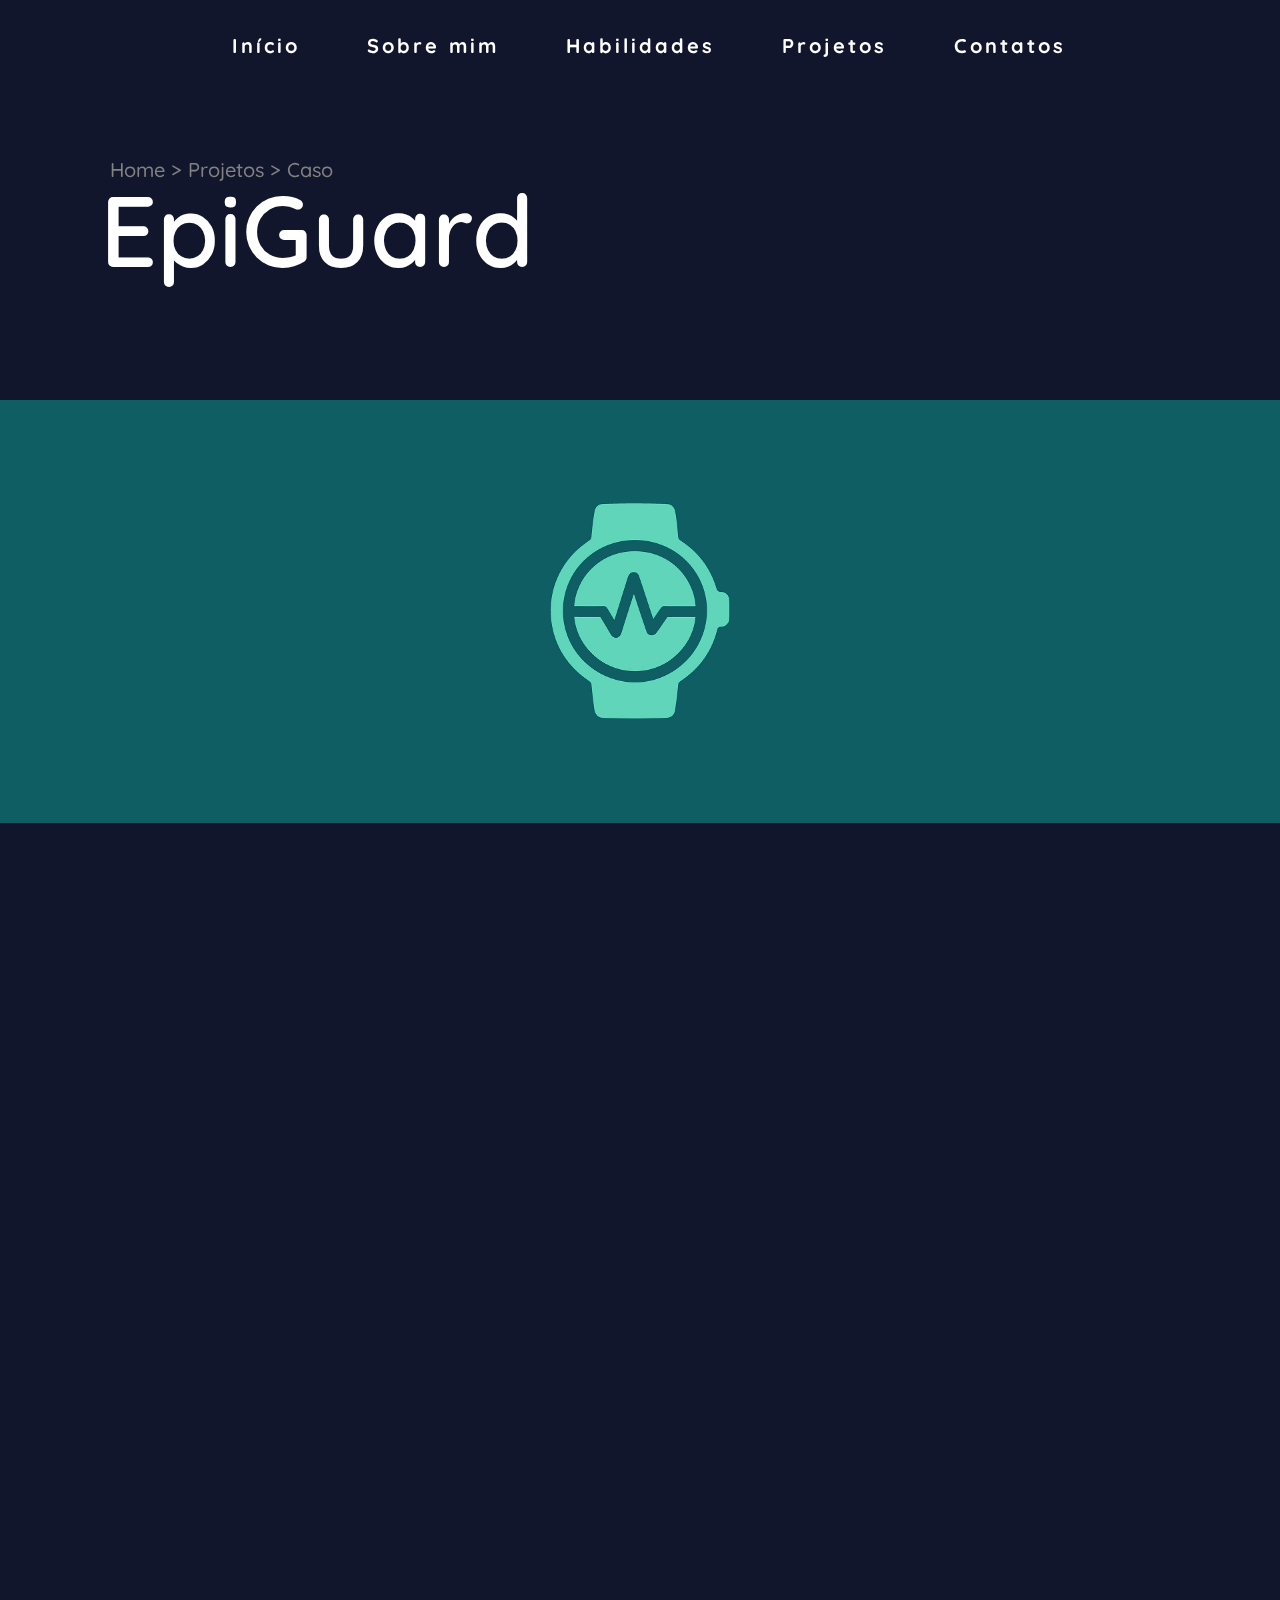
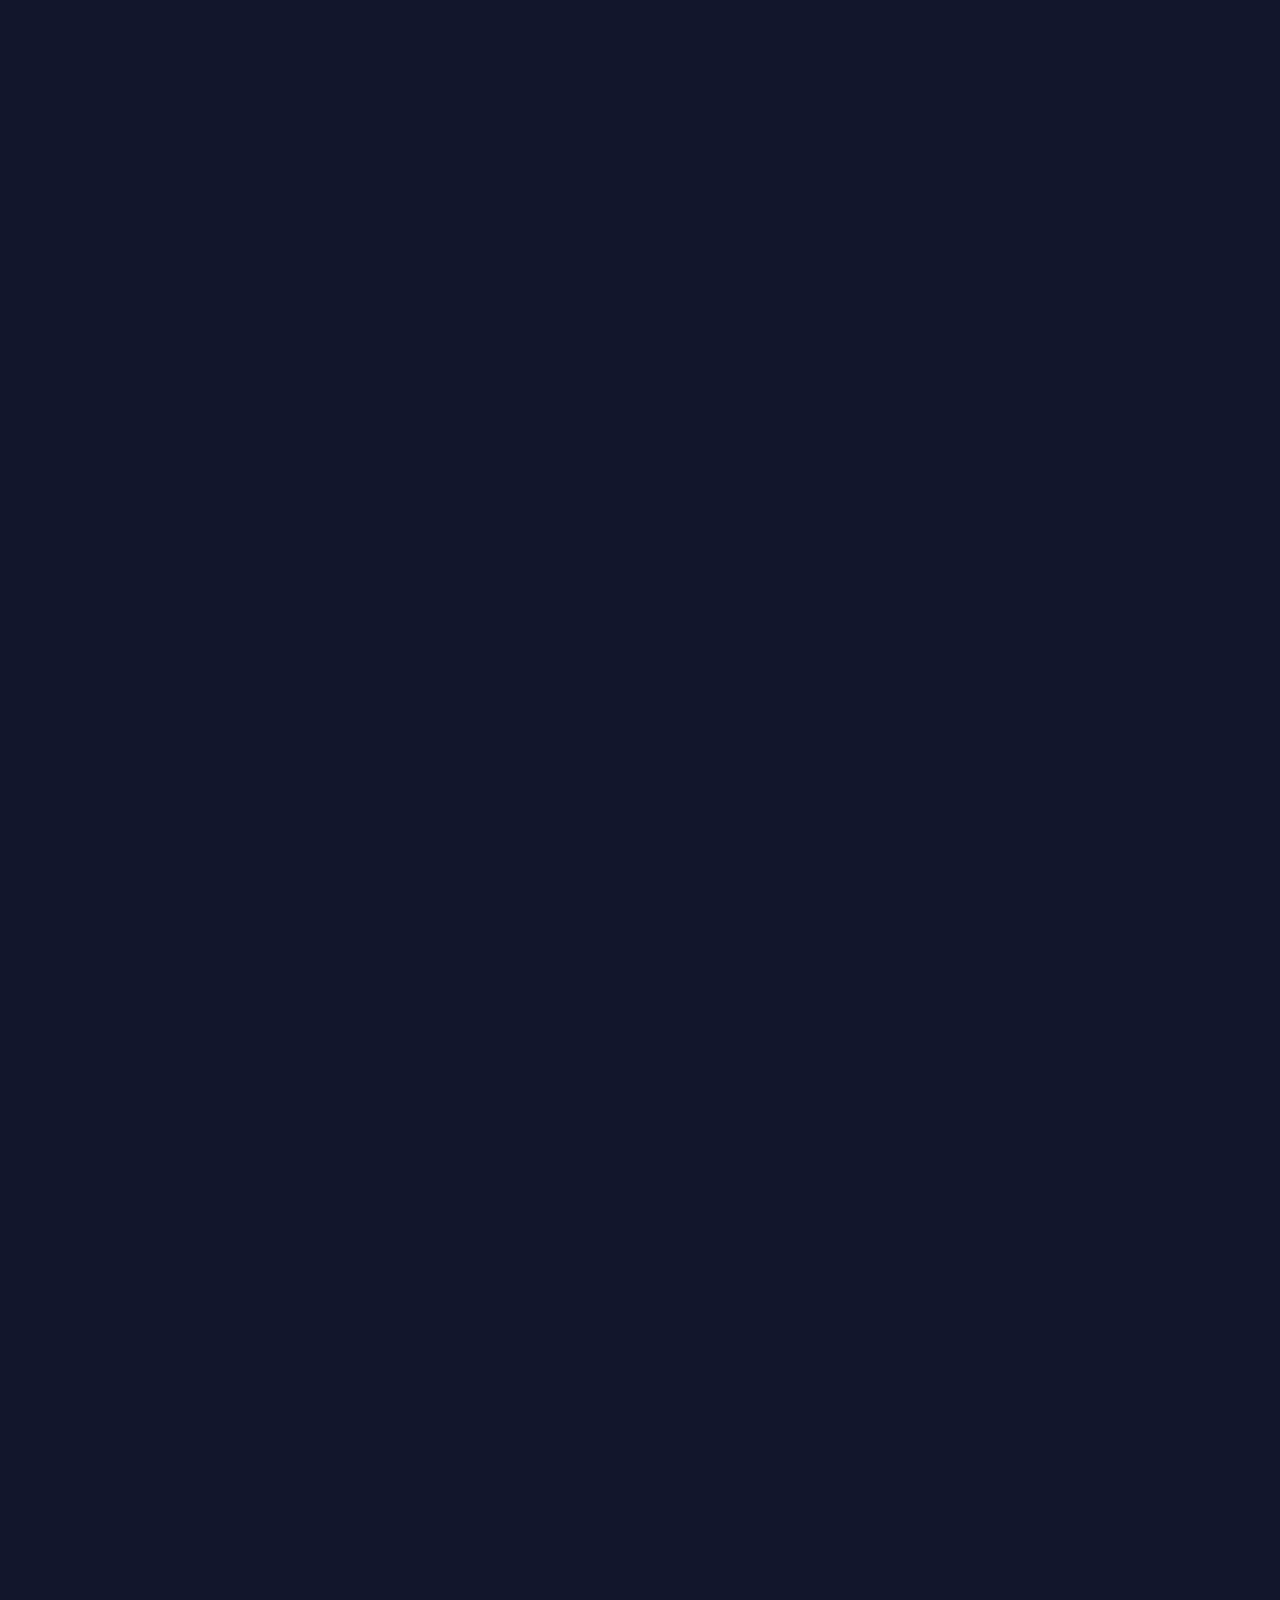
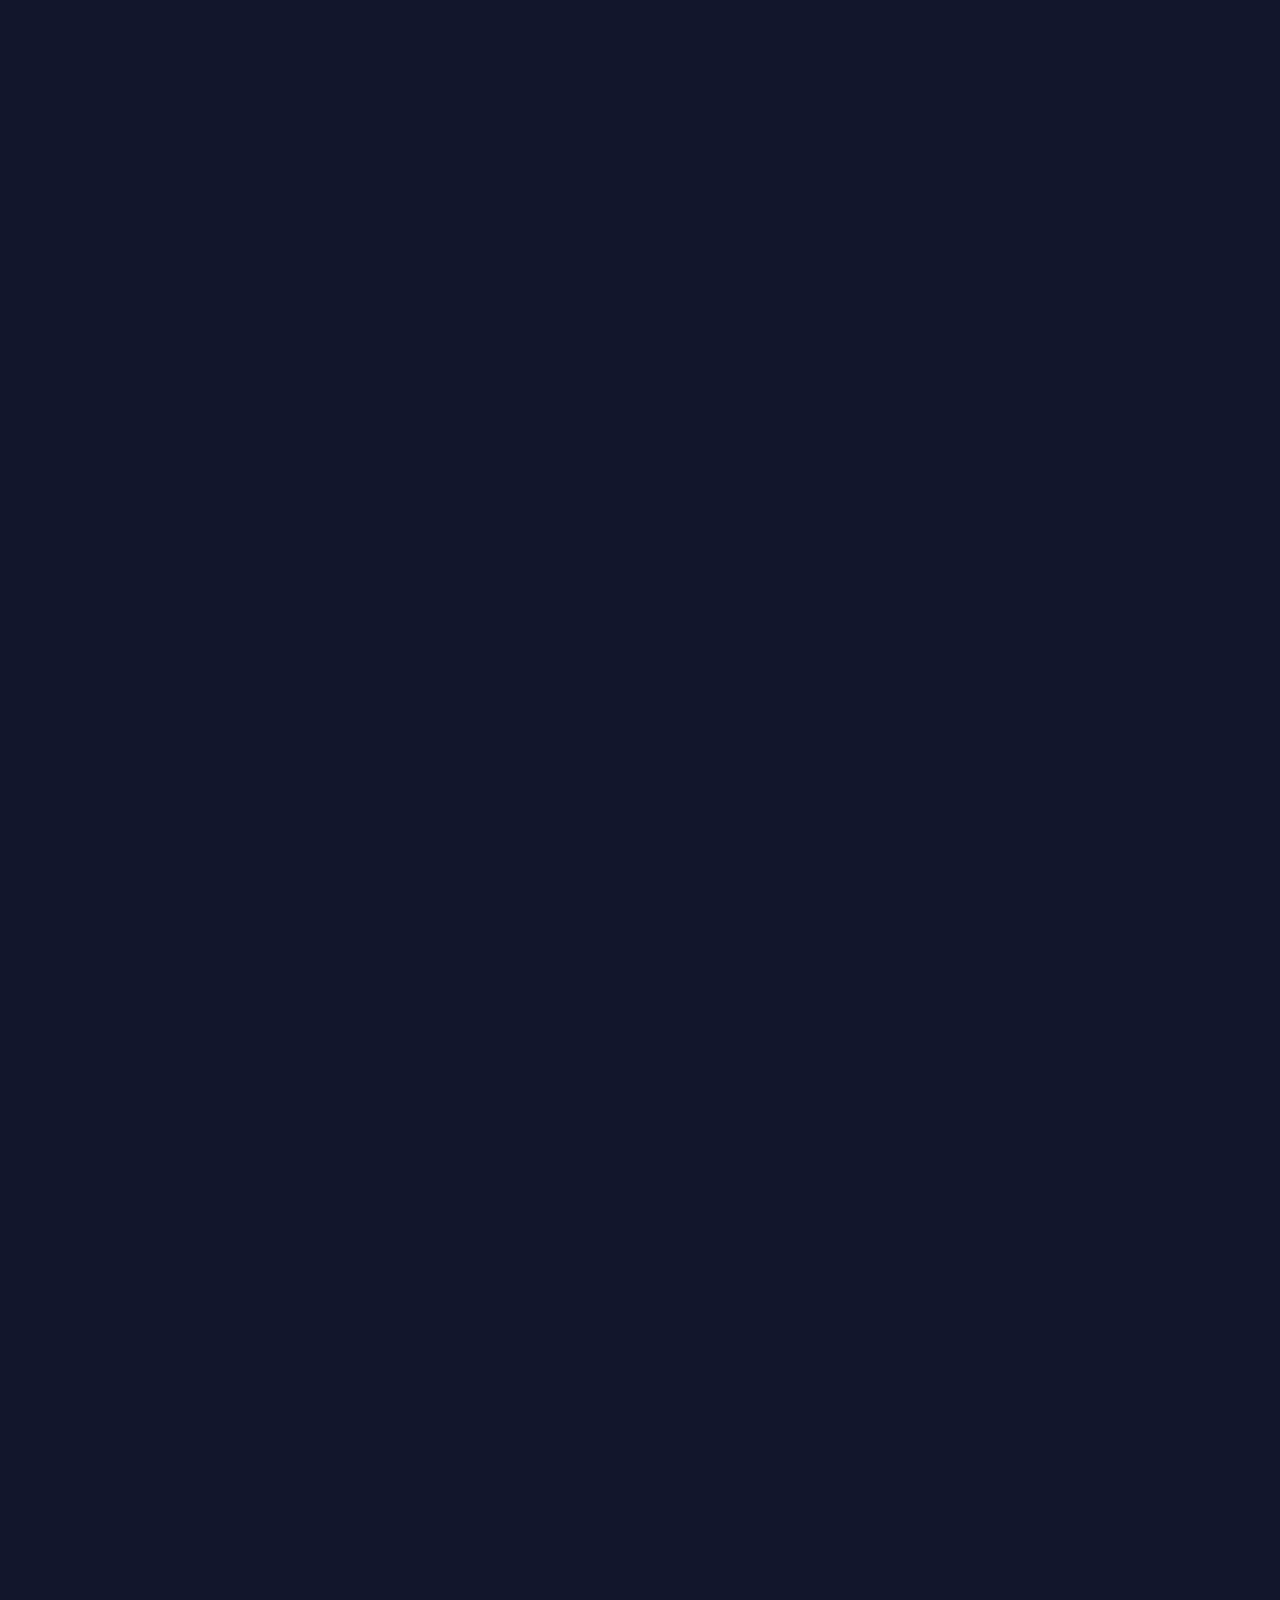
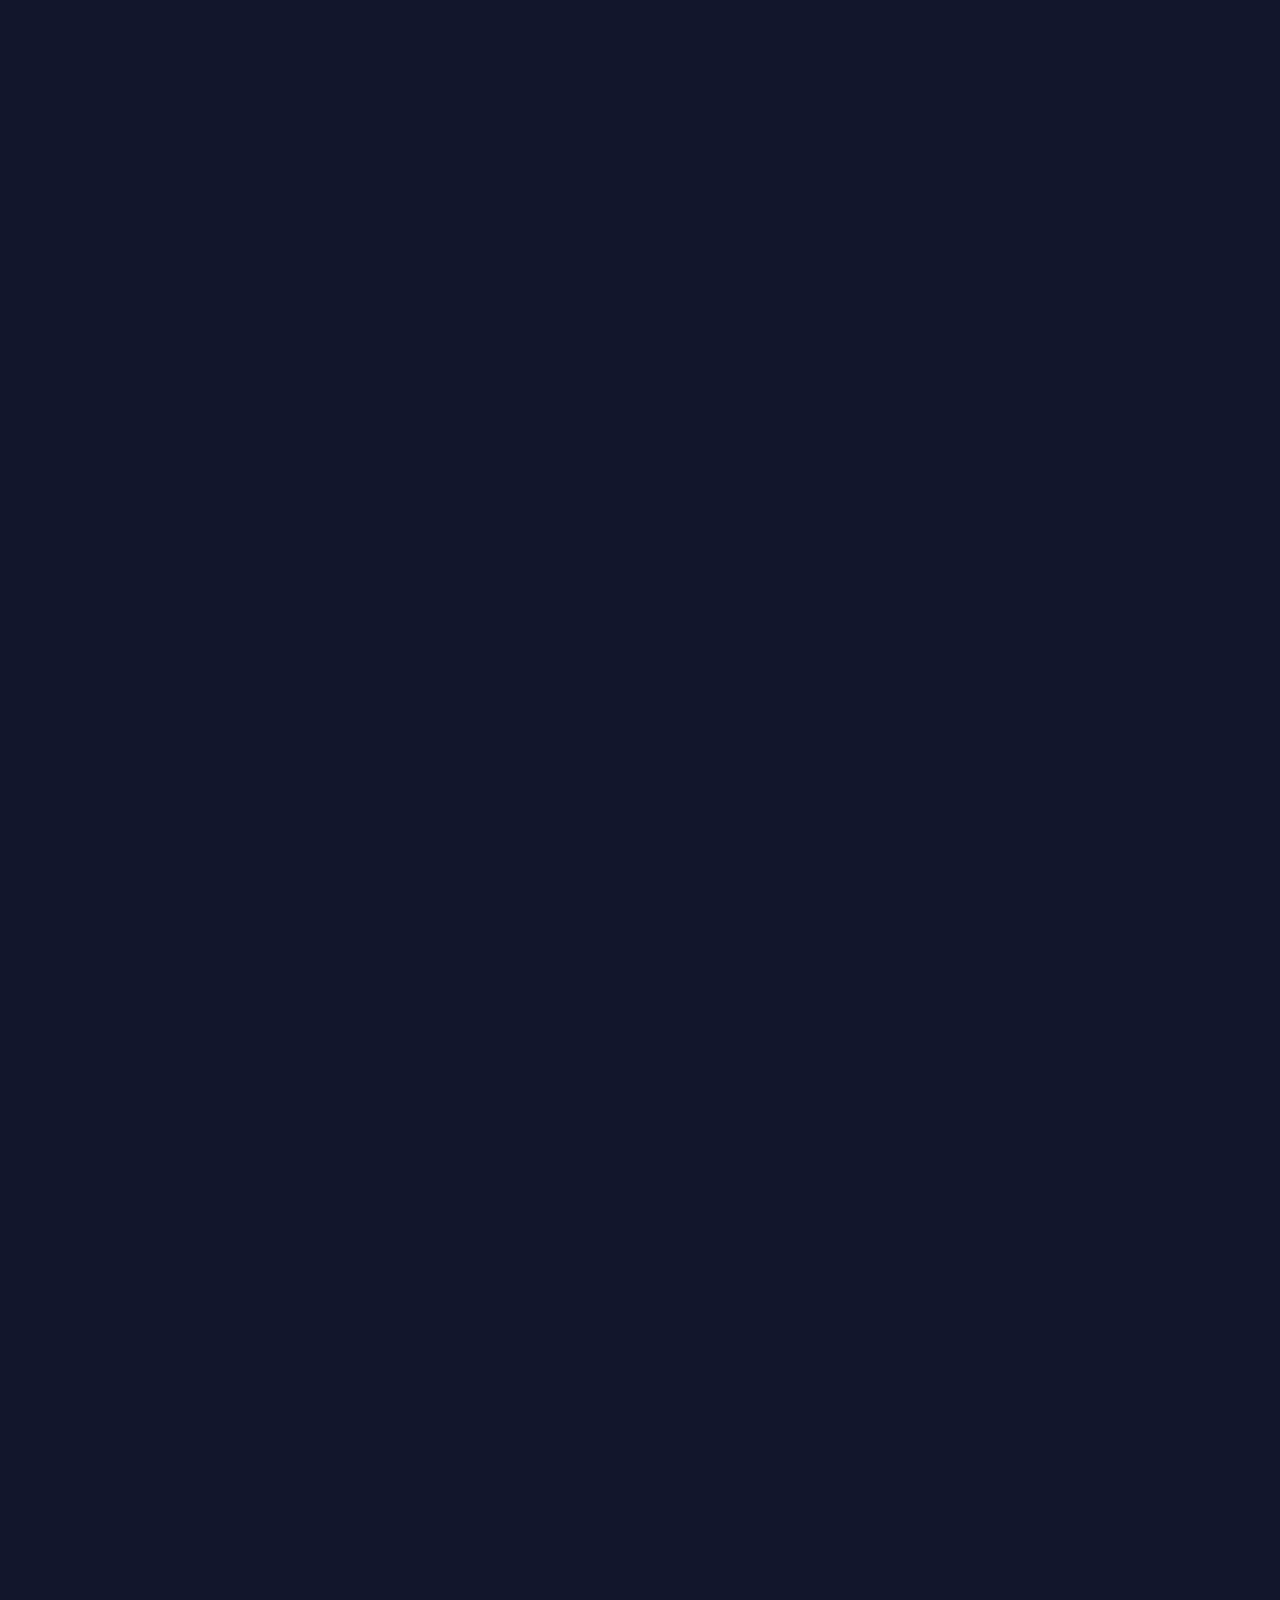
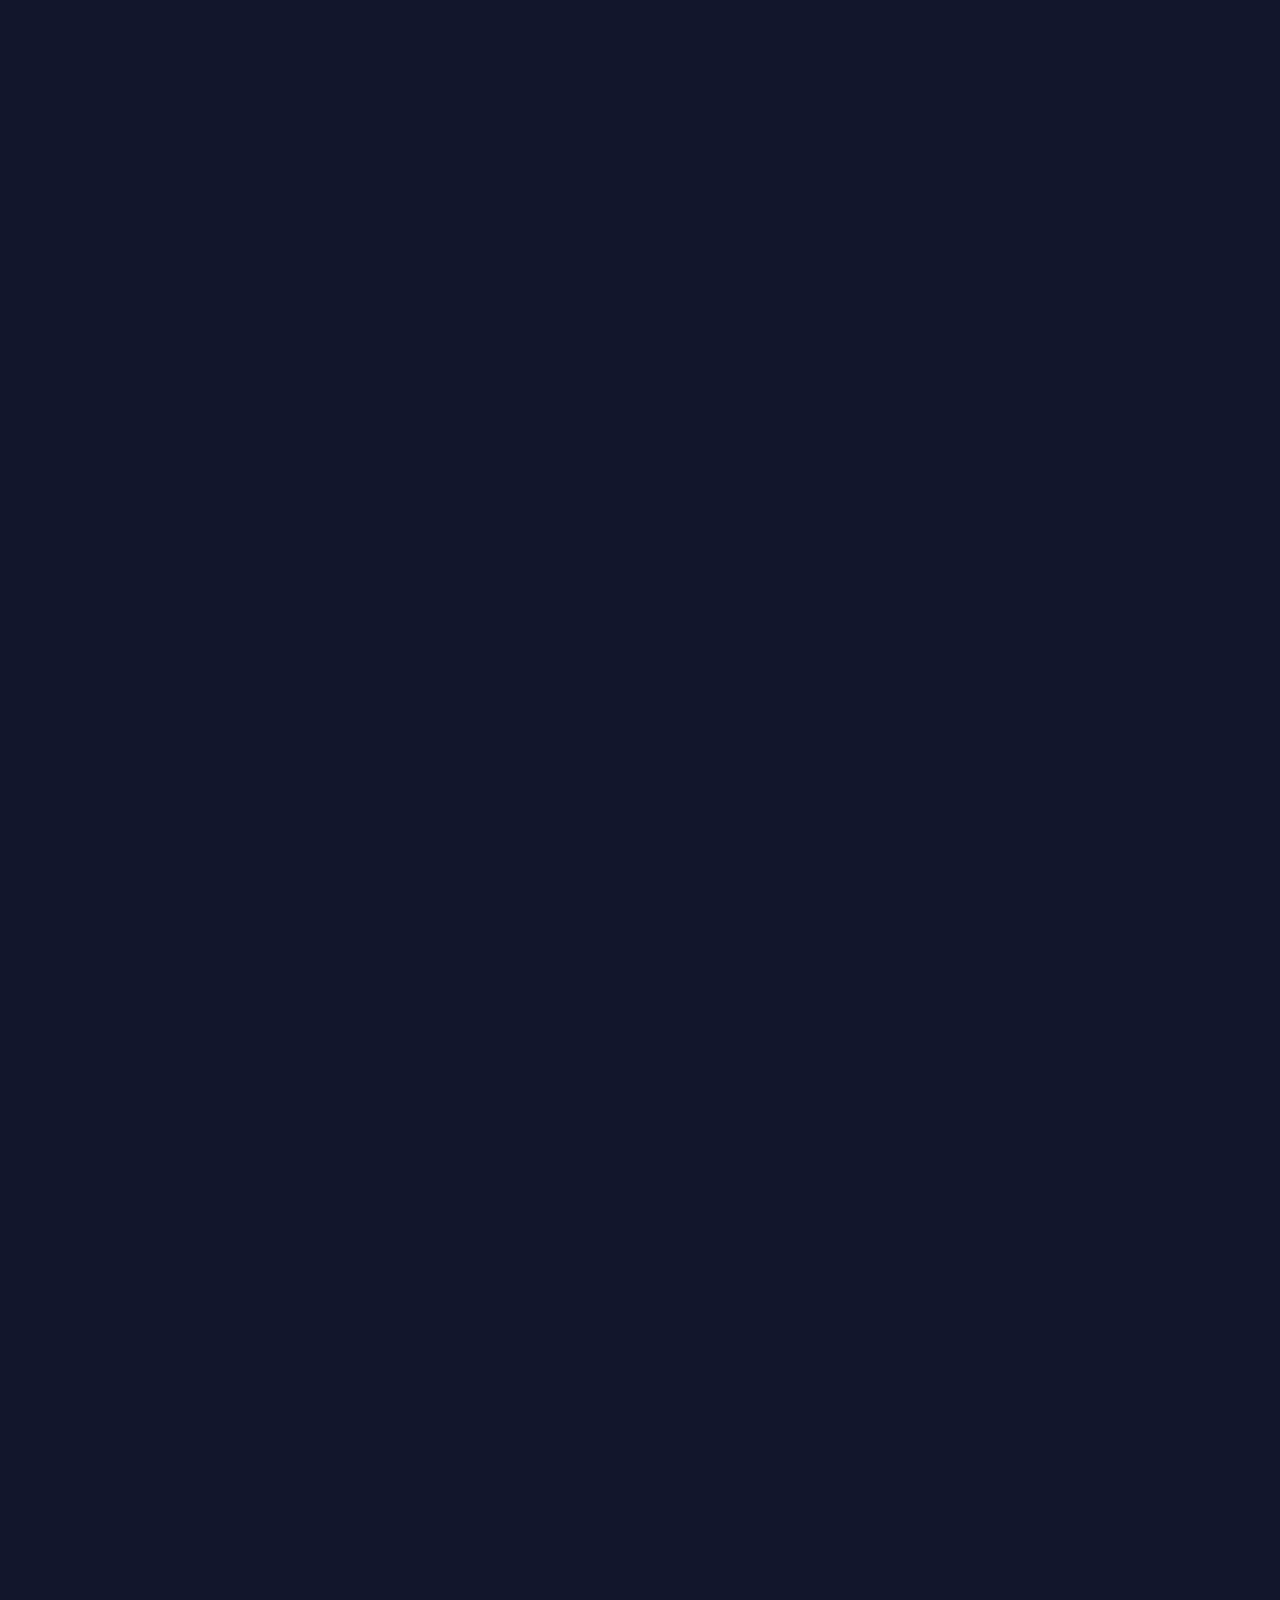
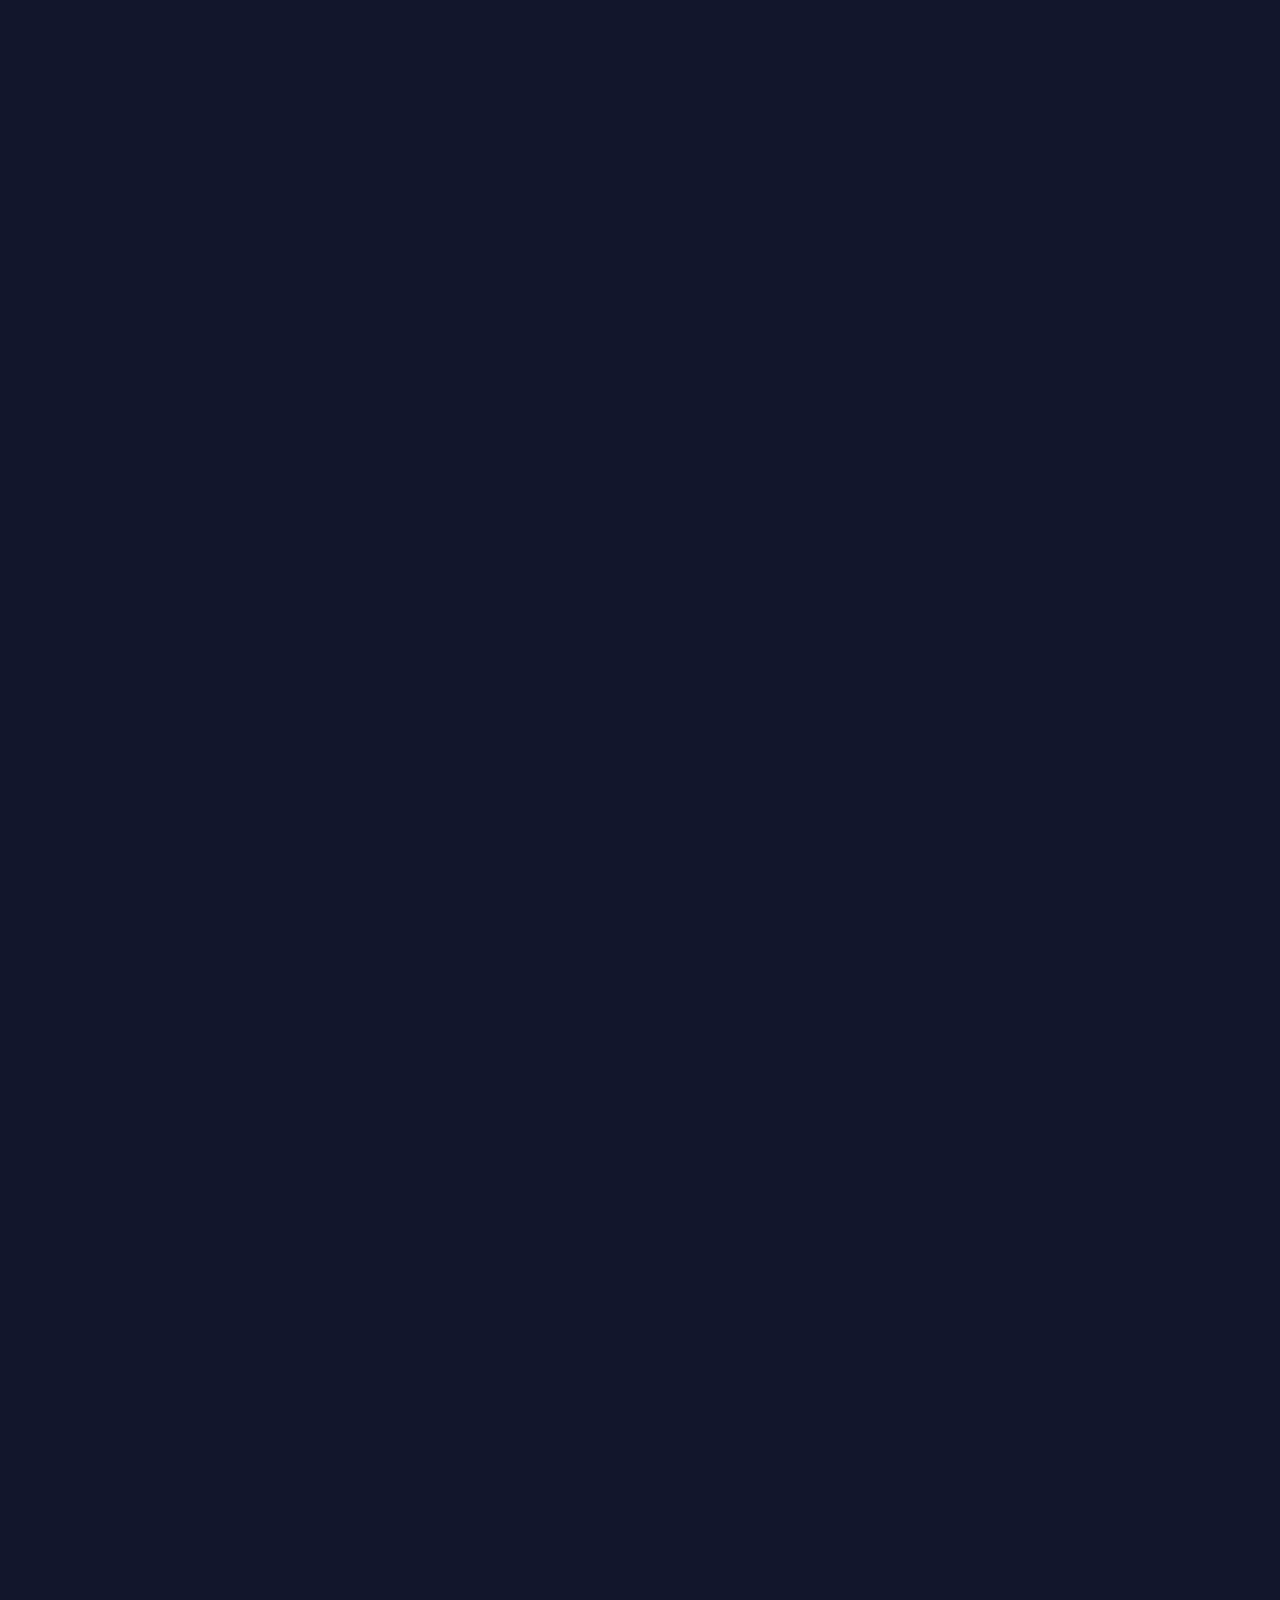
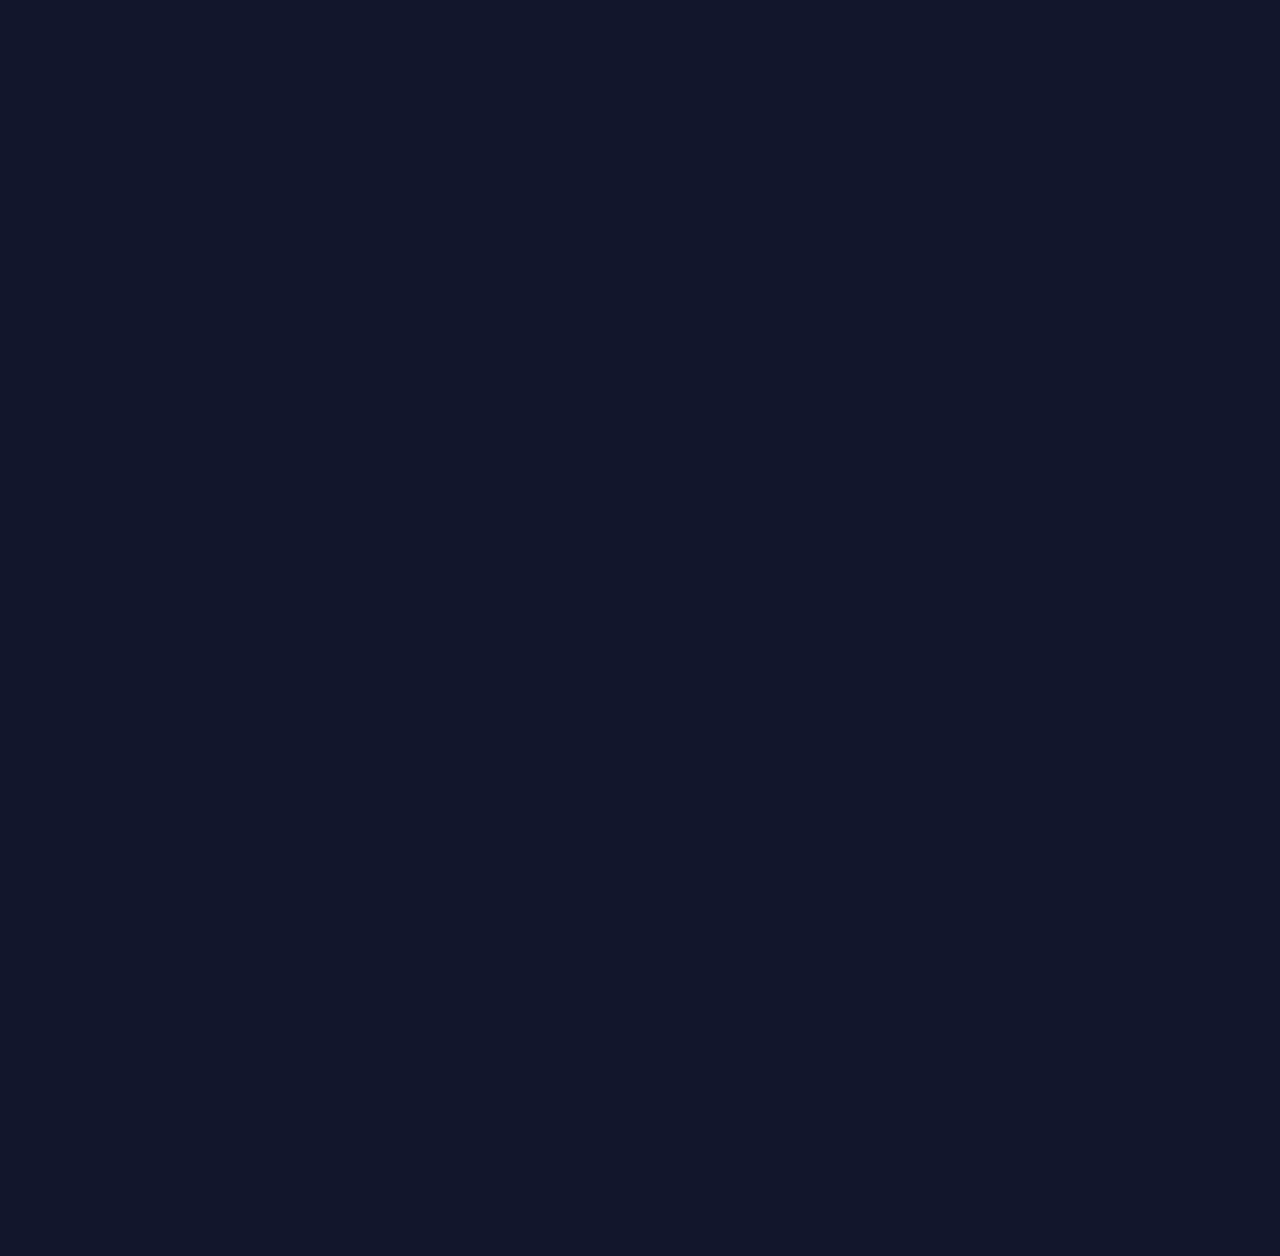
<file: epiguard.html>
<!DOCTYPE html>
<html lang="pt-br">
<head>
<meta charset="UTF-8">
<meta http-equiv="X-UA-Compatible" content="IE=edge">
<meta name="viewport" content="width=device-width, initial-scale=1.0">
<title>Portfólio de Fernando</title>

<link rel="stylesheet" href="css/style.css">
<link rel="shortcut icon" href="imagens/favicon.ico" type="favicon">

<link href="https://fonts.googleapis.com/css2?family=Quicksand:wght@400;500;600;700&display=swap" rel="stylesheet">
<link href="https://fonts.googleapis.com/css2?family=DM+Sans:wght@400;500&display=swap" rel="stylesheet">

<link href="https://unpkg.com/aos@2.3.1/dist/aos.css" rel="stylesheet">
<script src="https://unpkg.com/aos@2.3.1/dist/aos.js"></script>
</head>

<body>

<section id="header-container">
<header>
<nav>
<div class="mobile-menu">
<div class="line1"></div>
<div class="line2"></div>
<div class="line3"></div>
</div>
<ul class="nav-list">
<li><a href="index.html#header-container">Início</a></li>
<li><a href="index.html#sobremim-container">Sobre mim</a></li>
<li><a href="index.html#habilidades-container">Habilidades</a></li>
<li><a href="index.html#projetoscontainer">Projetos</a></li>
<li><a href="index2.html#contatoscontainer">Contatos</a></li>
</ul>
</nav>
</header>

<div class="header-container2">

<!-- ======================= HERO ======================= -->
<div class="Home2">
<h2 data-aos="fade-right" data-aos-duration="600">Home > Projetos > Caso</h2>
<h1 data-aos="fade-right" data-aos-duration="600">EpiGuard</h1>

<img
  class="epiguard-hero-img"
  data-aos="fade-right"
  data-aos-duration="600"
  src="imagens/PrimeiraImagemEpiGuard.jpg"
  alt="Tela inicial do EpiGuard">
</div>

<!-- ======================= CONTEXTO ======================= -->
<div class="Conteudo">
  <div class="coluna-esquerda">

    <h1 data-aos="fade-right" data-aos-duration="600">
      Monitoramento inteligente para pacientes em situação de risco
    </h1>

    <p data-aos="fade-right" data-aos-duration="600">
      Pacientes epilépticos que necessitam de acompanhamento constante
      estão sujeitos a eventos críticos imprevisíveis, nos quais
      segundos fazem diferença entre uma intervenção rápida
      e consequências graves.
    </p>

    <p data-aos="fade-right" data-aos-duration="600">
      Nessas situações, familiares, cuidadores e profissionais de saúde
      dependem de informações claras, atualizadas e confiáveis
      para tomar decisões sob pressão, muitas vezes à distância.
      Interfaces confusas e alertas imprecisos ampliam significativamente o risco.
    </p>

    <p data-aos="fade-right" data-aos-duration="600">
      O EpiGuard surge como uma solução de monitoramento contínuo,
      integrando um aplicativo móvel a um smartwatch,
      capaz de identificar alterações críticas,
      notificar automaticamente os responsáveis
      e organizar o acompanhamento do paciente
      a partir de estados bem definidos.
    </p>

    <p data-aos="fade-right" data-aos-duration="600">
      O projeto foi concebido e executado como um produto digital completo,
      envolvendo pesquisa, definição de regras de negócio,
      design de experiência, interface
      e desenvolvimento frontend e backend.
    </p>

  </div>

  <div class="coluna-direita">
    <h2 data-aos="fade-right" data-aos-duration="600">Ano</h2>
    <p data-aos="fade-right" data-aos-duration="600">2024</p>

    <h2 data-aos="fade-right" data-aos-duration="600">Escopo do Trabalho</h2>
    <p data-aos="fade-right" data-aos-duration="600">
      UX Research<br>
      Arquitetura da Informação<br>
      UX & UI Design<br>
      Frontend<br>
      Backend
    </p>

    <h2 data-aos="fade-right" data-aos-duration="600">Duração</h2>
    <p data-aos="fade-right" data-aos-duration="600">12 semanas</p>
  </div>
</div>

<!-- ======================= CONTEXTO DO PROBLEMA ======================= -->
<div class="Basico">
  <h2 data-aos="fade-right" data-aos-duration="600">Contexto do problema</h2>

  <p data-aos="fade-right" data-aos-duration="600">
    O acompanhamento de pacientes em situação de risco
    envolve múltiplos responsáveis atuando em contextos distintos.
    Sem uma estrutura clara,
    informações se fragmentam
    e decisões passam a ser tomadas sem alinhamento.
  </p>

  <p data-aos="fade-right" data-aos-duration="600">
    O desafio central não era apenas detectar eventos,
    mas organizar o fluxo de informação,
    definir responsabilidades
    e garantir que cada ação fosse compatível
    com o estado clínico do paciente.
  </p>
</div>

<!-- ======================= PROCESSO – EXPLORAÇÃO ======================= -->
<div class="Basico">
  <h2 data-aos="fade-right" data-aos-duration="600">Exploração inicial e validação de ideias</h2>

  <p data-aos="fade-right" data-aos-duration="600">
    O processo começou com esquemas e explorações conceituais
    para mapear a jornada do usuário,
    a criação de perfis
    e a relação entre paciente, familiares e profissionais de saúde.
    Essa etapa permitiu testar rapidamente hipóteses
    e antecipar cenários críticos
    antes da construção das telas.
  </p>

  <p data-aos="fade-right" data-aos-duration="600">
    Também foram realizados testes de identidade visual,
    tipografia e contraste,
    buscando equilíbrio entre legibilidade,
    hierarquia da informação
    e reconhecimento rápido de estados críticos.
  </p>
</div>

<!-- ======================= PROCESSO – ESTRUTURAÇÃO ======================= -->
<div class="Basico">
  <h2 data-aos="fade-right" data-aos-duration="600">Estruturação da solução</h2>

  <p data-aos="fade-right" data-aos-duration="600">
    Com os fluxos validados,
    foram desenvolvidos wireframes funcionais
    que serviram como base direta para o desenvolvimento,
    garantindo alinhamento entre design,
    regras de negócio
    e implementação técnica.
  </p>

  <p data-aos="fade-right" data-aos-duration="600">
    A partir desses wireframes,
    as telas finais foram refinadas no Figma,
    consolidando hierarquia visual,
    navegação
    e padrões de interação
    para todos os perfis do sistema.
  </p>
</div>

<div class="epiguard-grid-2">
  <img data-aos="fade-right" data-aos-duration="600" src="imagens/wireframeepiguard.png" alt="Wireframes do aplicativo">
  <img data-aos="fade-right" data-aos-duration="600" src="imagens/Telasfigma.png" alt="Telas finais desenvolvidas no Figma">
</div>

<!-- ======================= ESTADOS ======================= -->
<div class="Basico">
<h2 data-aos="fade-right" data-aos-duration="600">Estados do paciente</h2>

<p data-aos="fade-right" data-aos-duration="600">
O aplicativo foi estruturado em estados claros e exclusivos,
que determinam o comportamento da interface,
as permissões de cada perfil
e as ações disponíveis em cada momento.
</p>

<p data-aos="fade-right" data-aos-duration="600">
Essa abordagem reduz ambiguidades,
evita ações indevidas
e garante previsibilidade em situações críticas.
</p>
</div>

<div class="epiguard-grid-4">
<img data-aos="fade-right" data-aos-duration="600" src="imagens/crisemanual.jpeg" alt="Crise manual">
<img data-aos="fade-right" data-aos-duration="600" src="imagens/atencaoepiguard.jpeg" alt="Estado de atenção">
<img data-aos="fade-right" data-aos-duration="600" src="imagens/criseepiguard.jpeg" alt="Crise em andamento">
<img data-aos="fade-right" data-aos-duration="600" src="imagens/atividadeepiguard.jpeg" alt="Histórico de atividades">
</div>

<!-- ======================= REGRAS ======================= -->
<div class="Basico">
<h2 data-aos="fade-right" data-aos-duration="600">Regras de negócio e permissões</h2>

<p data-aos="fade-right" data-aos-duration="600">
Funcionalidades críticas são controladas por regras claras,
baseadas no perfil do usuário
e no estado atual do paciente.
</p>

<p data-aos="fade-right" data-aos-duration="600">
<strong>Botão “Resolver crise”:</strong><br>
• Paciente: nunca visualiza<br>
• Familiar/cuidador: apenas no estado <strong>Atenção</strong><br>
• Profissional da saúde: <strong>Atenção</strong> e <strong>Crise em andamento</strong>
</p>
</div>

<!-- ======================= ABAS ======================= -->
<div class="Basico">
  <h2 data-aos="fade-right" data-aos-duration="600">Abas do aplicativo</h2>

  <p data-aos="fade-right" data-aos-duration="600">
    Além da tela principal de monitoramento,
    o EpiGuard organiza informações complementares em abas específicas,
    projetadas para apoiar a tomada de decisão
    sem interferir nas ações críticas do sistema.
  </p>

  <p data-aos="fade-right" data-aos-duration="600">
    Cada aba possui um papel claro dentro da jornada,
    respeitando permissões,
    contexto de uso
    e o nível de criticidade das informações apresentadas.
  </p>

  <h2 data-aos="fade-right" data-aos-duration="600">Contatos</h2>
  <p data-aos="fade-right" data-aos-duration="600">
    Centraliza os responsáveis vinculados ao paciente,
    permitindo visualizar os contatos vinculados e suas respectivas informações, e o paciente consegue adicionar ou gerenciar contatos
    que receberão alertas e notificações, já o familiar/cuidador e o médico conseguem adicionar pacientes, caso tenham mais de um.
    Essa tela garante que a cadeia de comunicação
    esteja sempre atualizada
    e alinhada ao contexto clínico do paciente.
  </p>

  <h2 data-aos="fade-right" data-aos-duration="600">Alertas</h2>
  <p data-aos="fade-right" data-aos-duration="600">
    Apresenta o histórico de alertas gerados pelo sistema,
    organizados por tipo e nível de criticidade.
    Essa visão permite acompanhamento contínuo,
    identificação de padrões
    e análise de recorrência de eventos ao longo do tempo.
  </p>

  <p data-aos="fade-right" data-aos-duration="600">
    Ao acessar um alerta específico,
    o usuário visualiza informações completas sobre o evento,
    como estado do paciente, horário, ações tomadas, confirmações recebidas e quem resolveu a crise(se resolveu).
    Essa tela garante rastreabilidade,
    transparência
    e suporte à tomada de decisão clínica.
  </p>

  <h2 data-aos="fade-right" data-aos-duration="600">Mais</h2>
  <p data-aos="fade-right" data-aos-duration="600">
    Reúne configurações e informações complementares,
    como dados do perfil, sincronização quando o perfil é o paciente, monitoramento do sono, dados clínicos, guia de primeiros socorros, ajuda e suporte, termos e informações do app.
    Essa separação mantém a interface principal enxuta,
    evitando distrações em situações de monitoramento crítico.
  </p>
</div>

<div class="epiguard-grid-4">
  <img data-aos="fade-right" data-aos-duration="600" src="imagens/abacontatosepiguard.jpeg" alt="Aba de contatos">
  <img data-aos="fade-right" data-aos-duration="600" src="imagens/abaalertasepiguard.jpeg" alt="Aba de alertas">
  <img data-aos="fade-right" data-aos-duration="600" src="imagens/detalhedoalerta.jpeg" alt="Detalhe do alerta">
  <img data-aos="fade-right" data-aos-duration="600" src="imagens/abamaisepiguard.jpeg" alt="Aba mais">
</div>

</div>
</section>

<section id="contatoscontainer">
  <footer>
    <div class="footer" data-aos="fade-right" data-aos-duration="600">
      <h1 class="footercontatos">Contatos</h1>
      <div class="footerdiv">
        <div class="footera">
          <a target="_blank" href="https://mail.google.com/mail/?view=cm&fs=1&to=fecarloslemos@gmail.com"><img src="imagens/mail.svg" alt="icone mail"><h1>E-mail</h1><p>fecarloslemos@gmail.com</p></a>
        </div>
        <div class="footera">
          <a target="_blank" href="https://api.whatsapp.com/send?phone=5511996576926"><img src="imagens/phone.svg" alt="icone telefone"><h1>Telefone</h1><p>(11) 99657-6926</p></a>
        </div>
        <div class="footera" id="linkedin">
          <a target="_blank" href="https://www.linkedin.com/in/lemonaja/"><img src="imagens/linkedin.svg" alt="icone linkedin"><h1>LinkedIn</h1><p>@lemonaja</p></a>
        </div>
        <div class="footera" id="github">
          <a target="_blank" href="https://github.com/lemonaja"><img src="imagens/github.svg" alt="icone github"><h1 class="gith1">GitHub</h1><p>@lemonaja</p></a>
        </div>
      </div>
    </div>
  </footer>
</section>

<script>
  AOS.init();
</script>
<script src="javascript/script.js"></script>
</body>
</html>
</file>
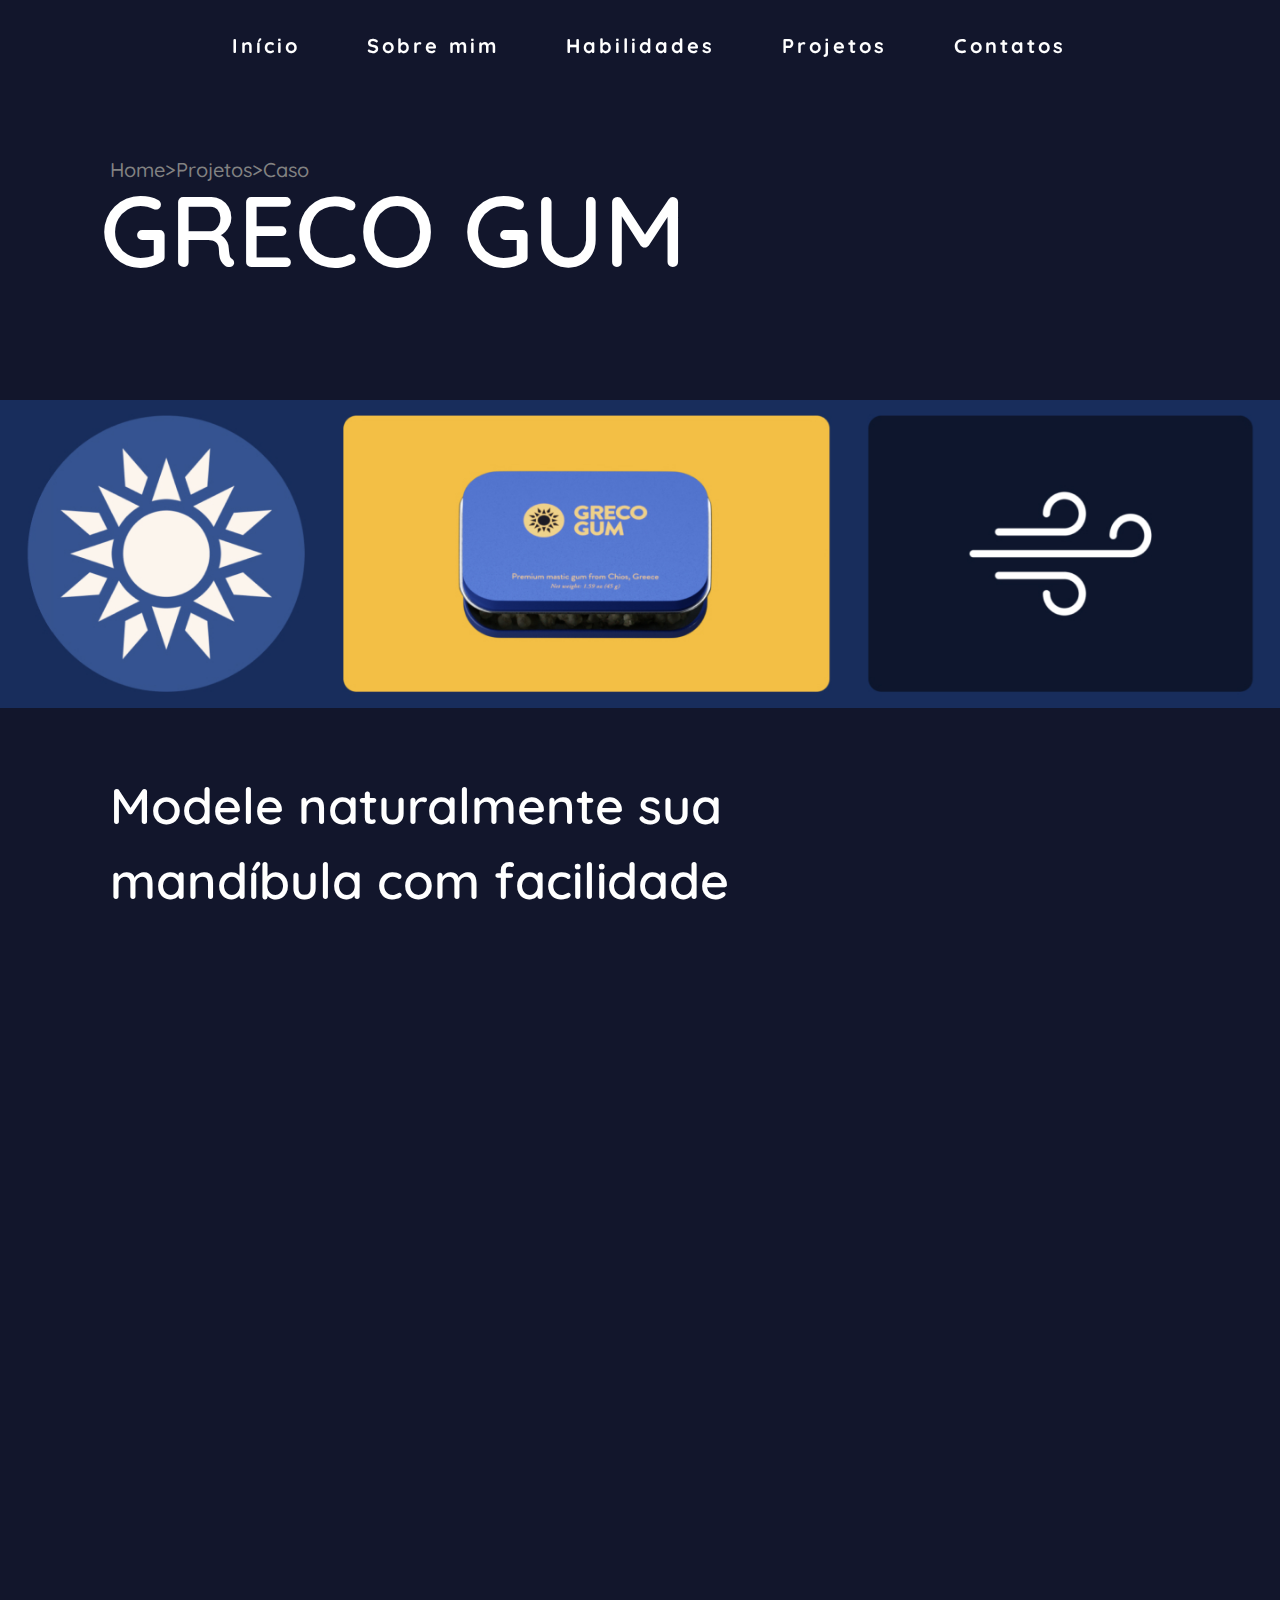
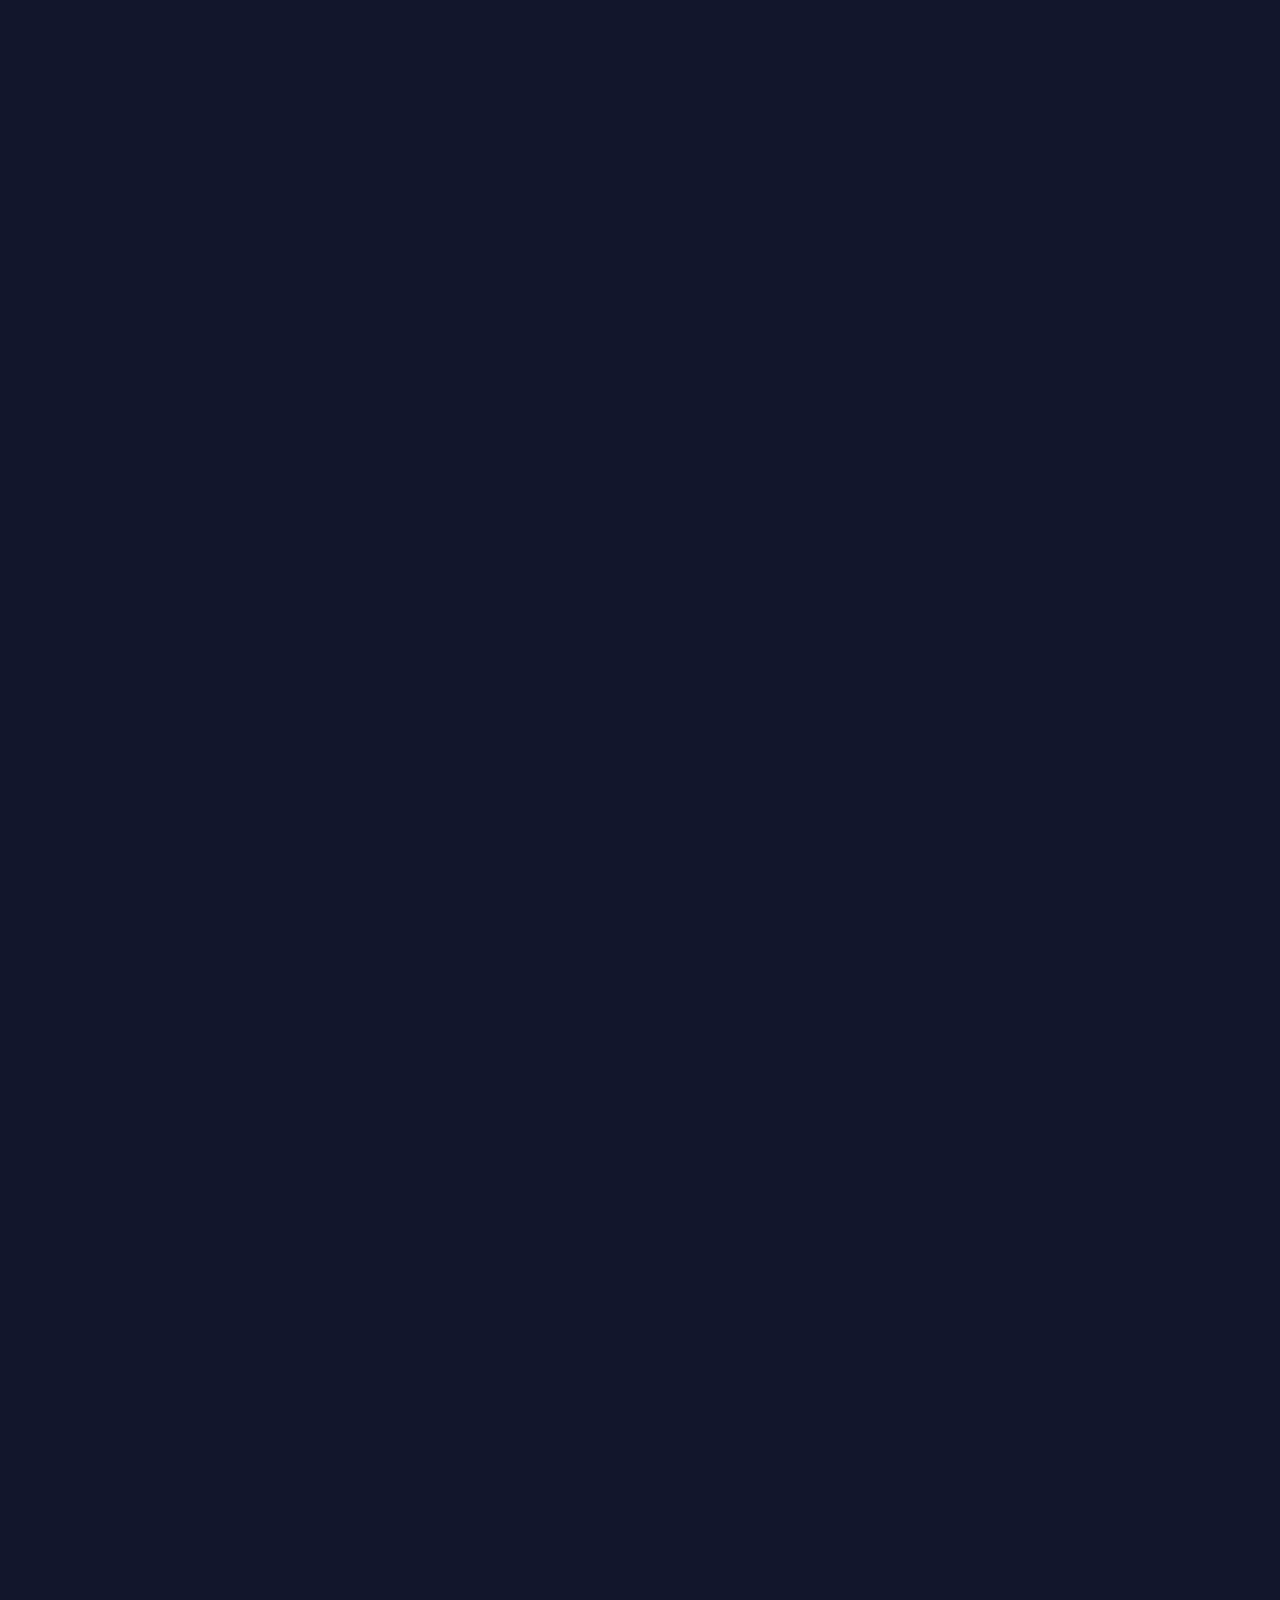
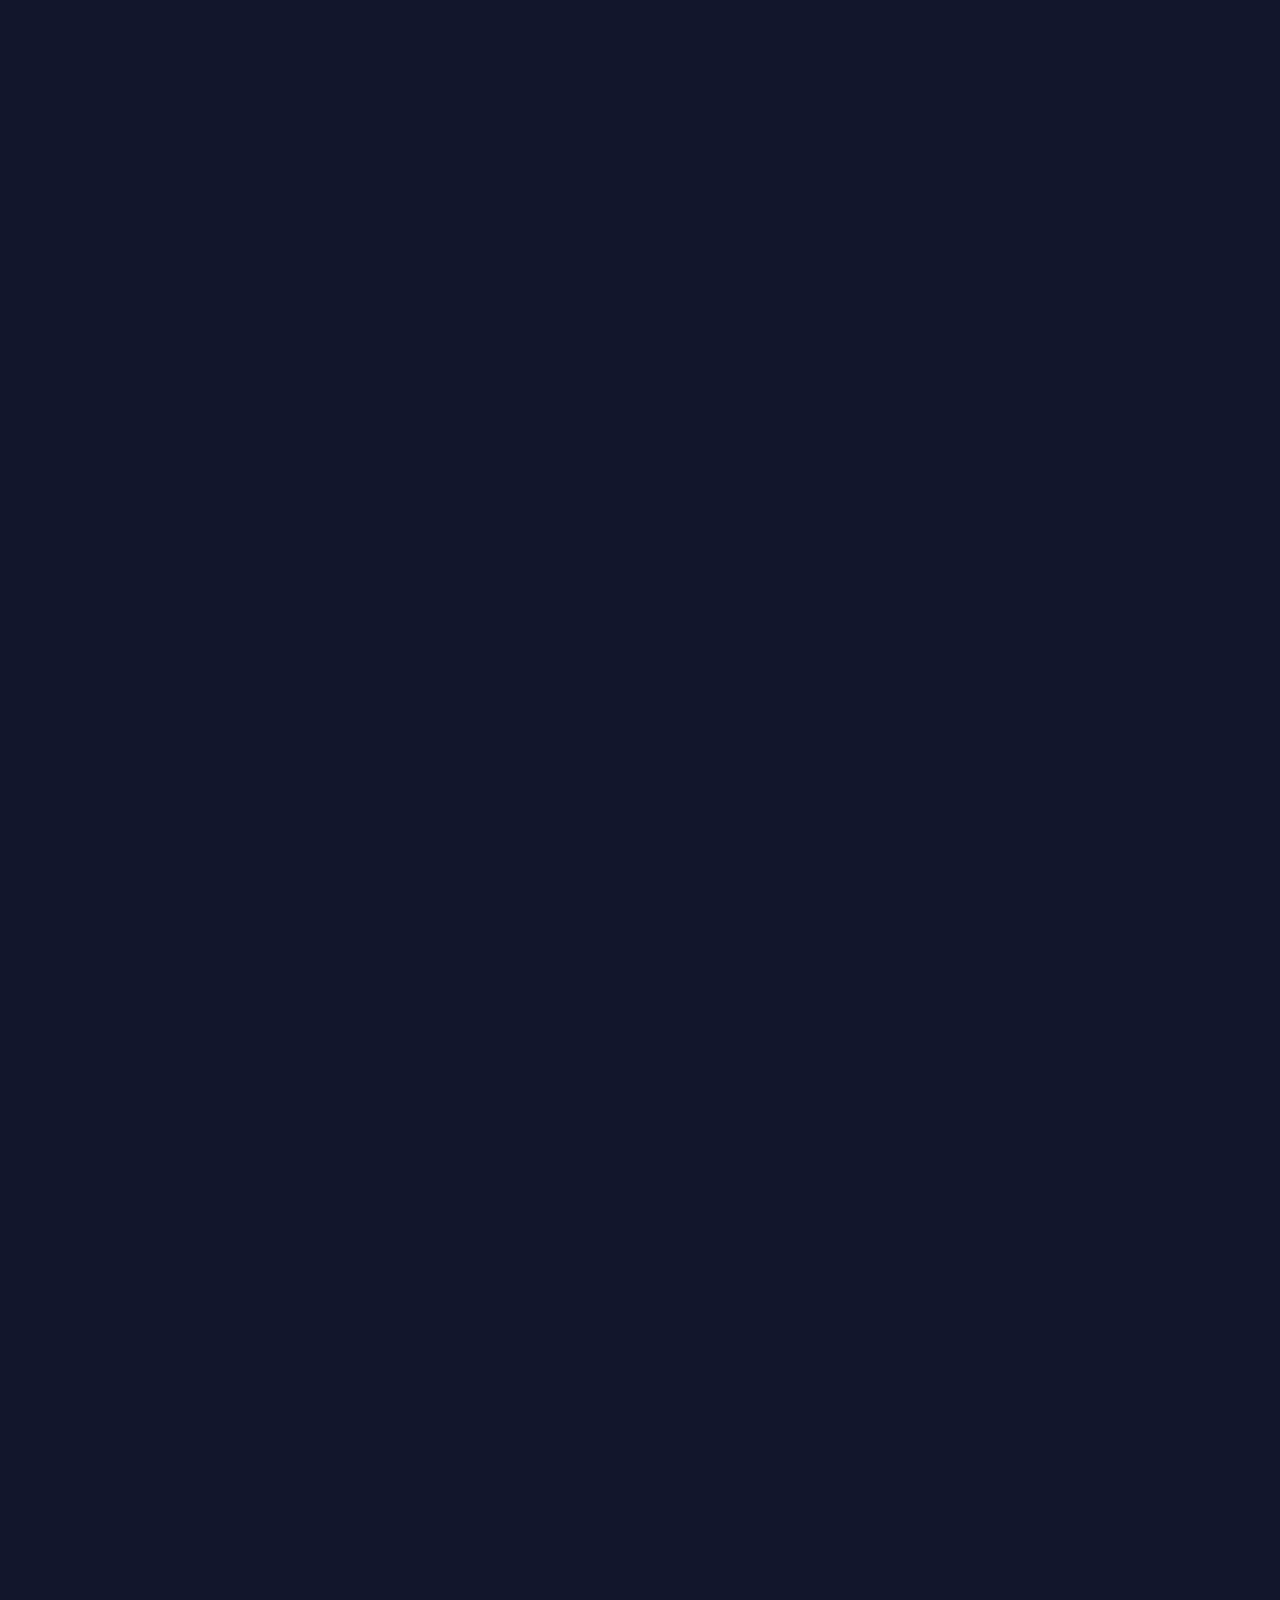
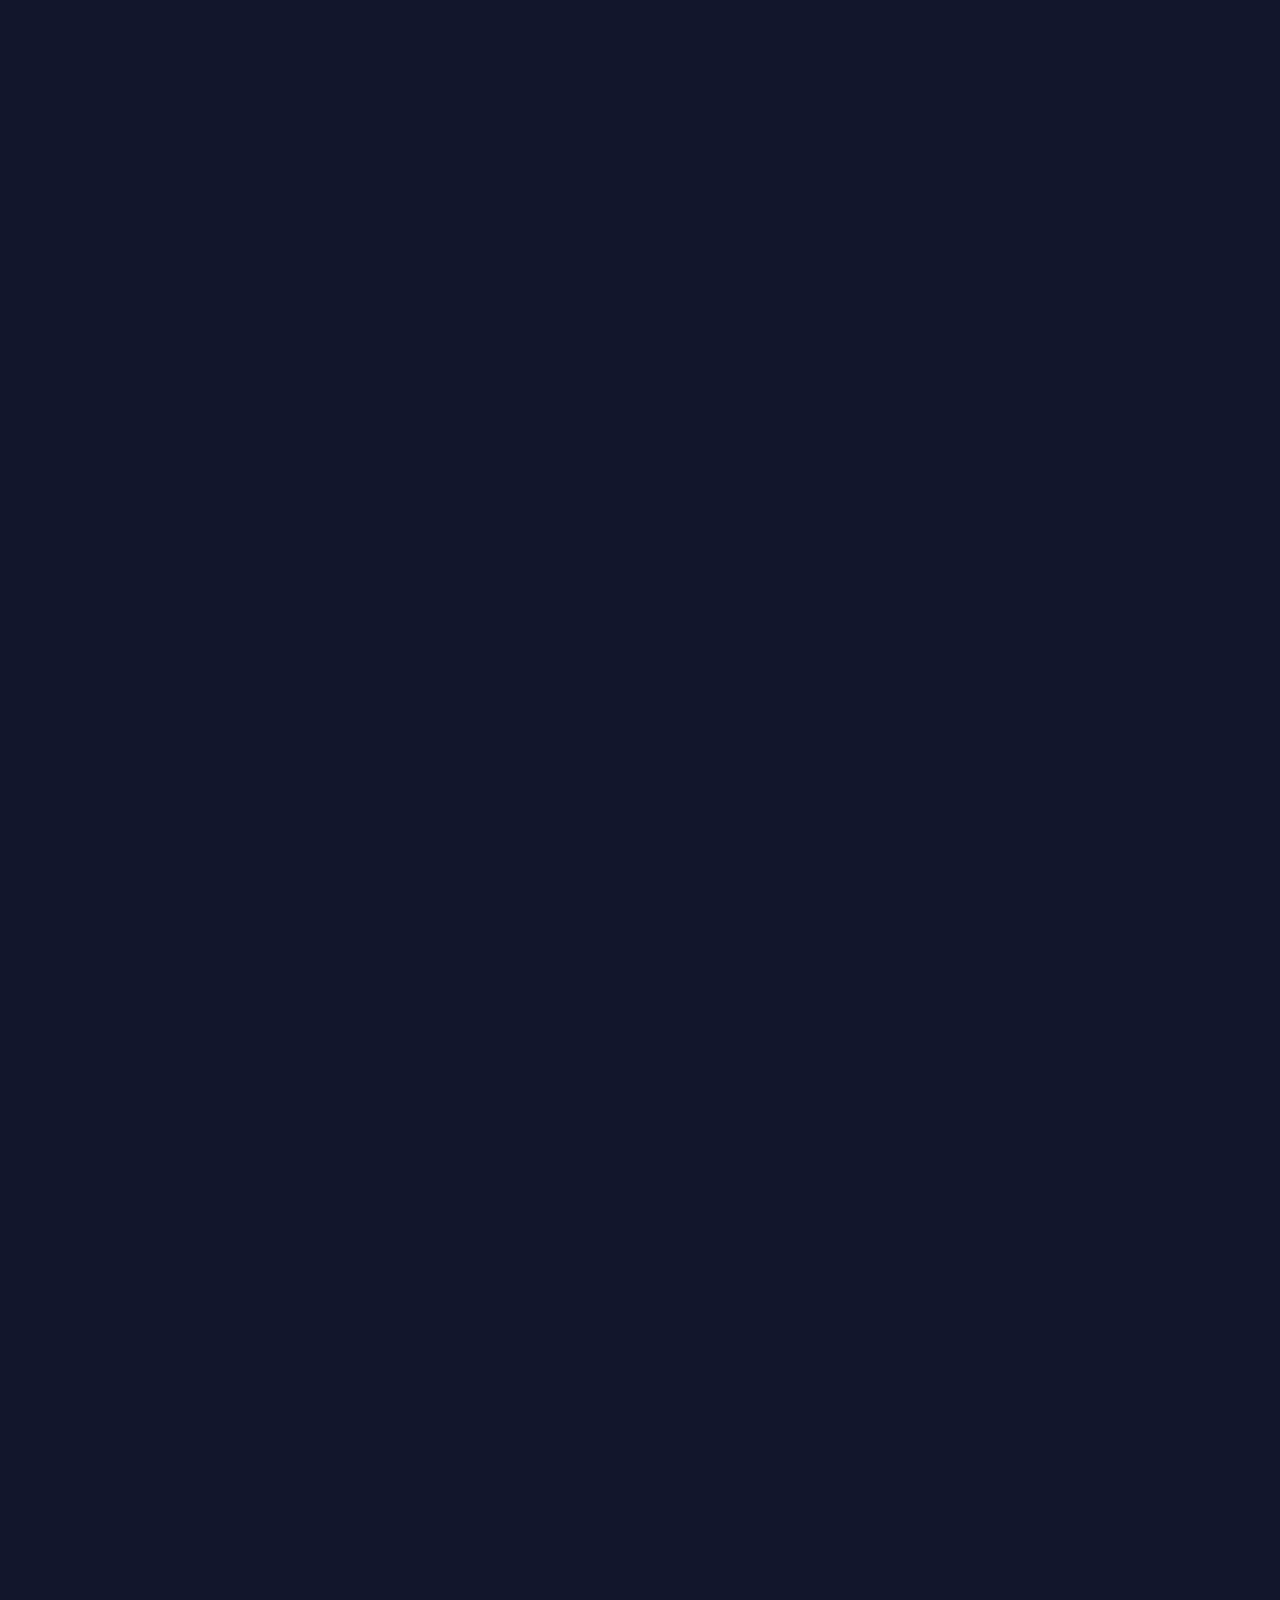
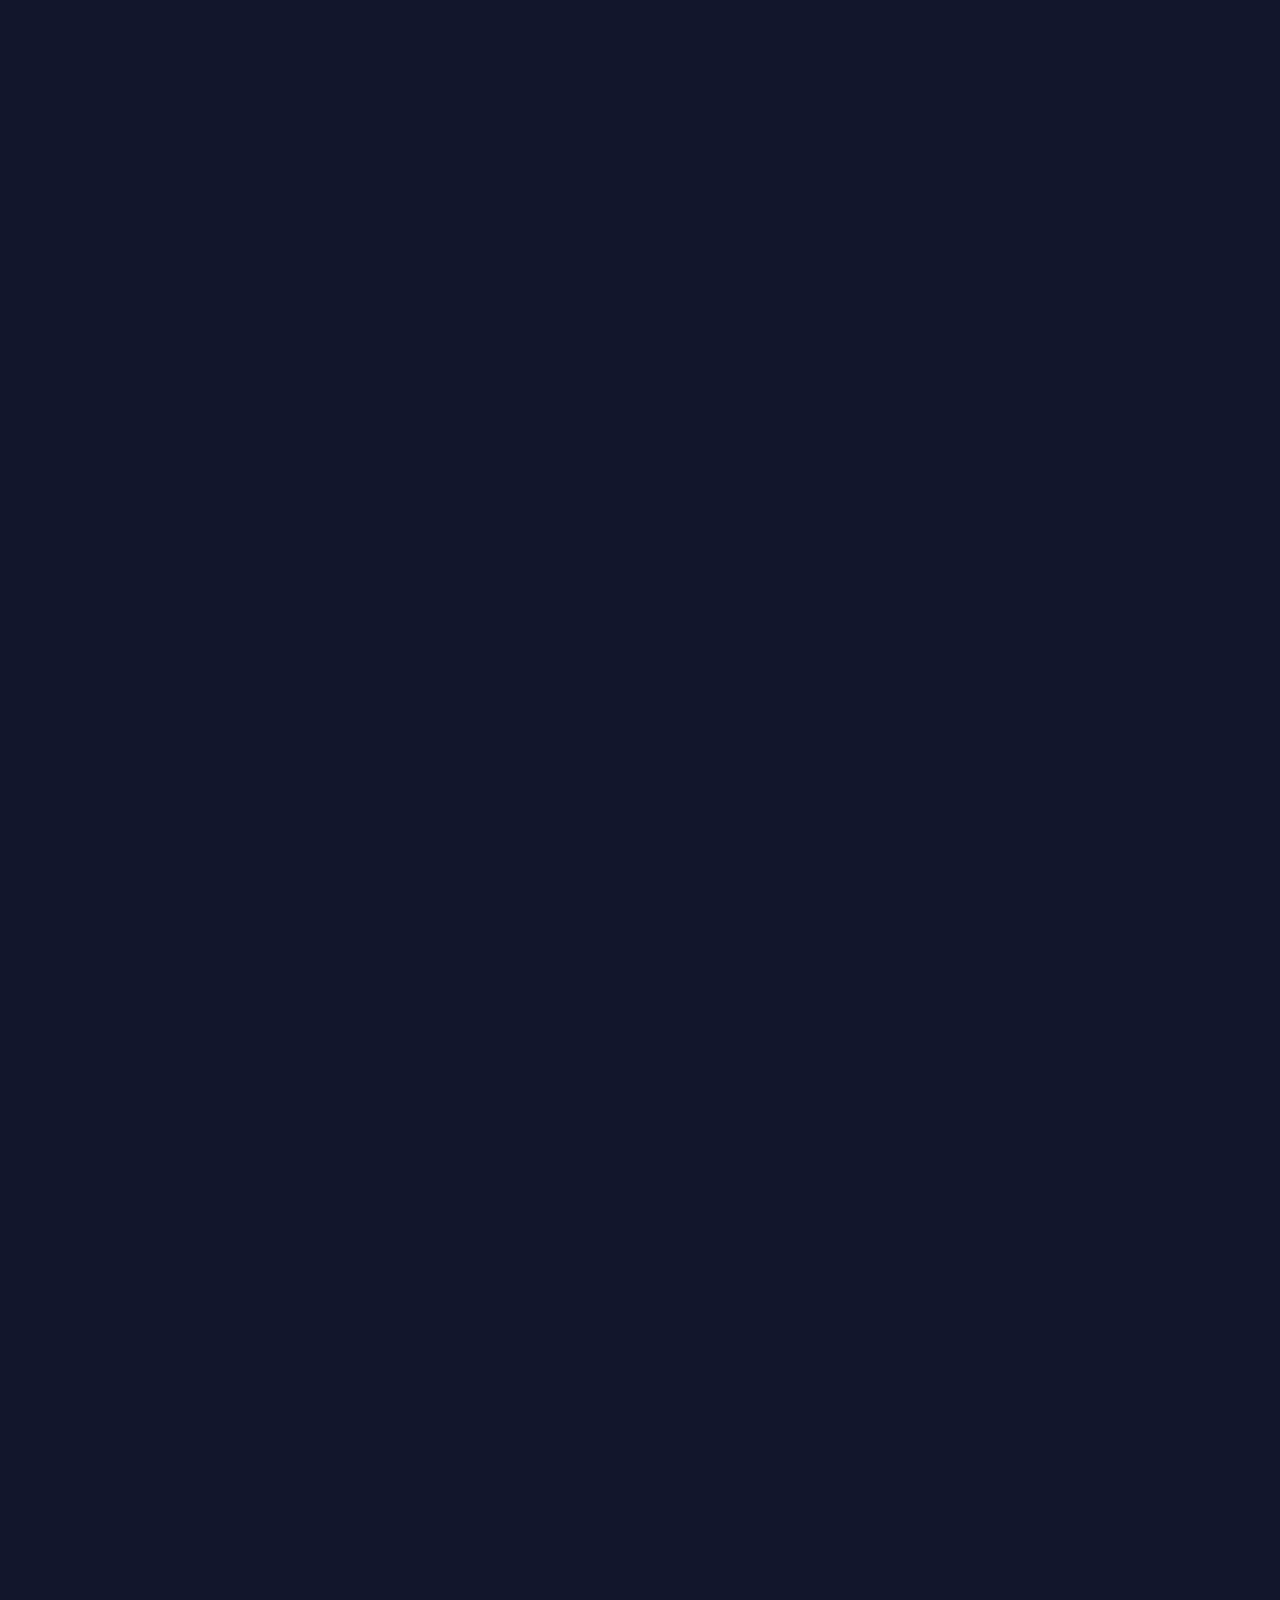
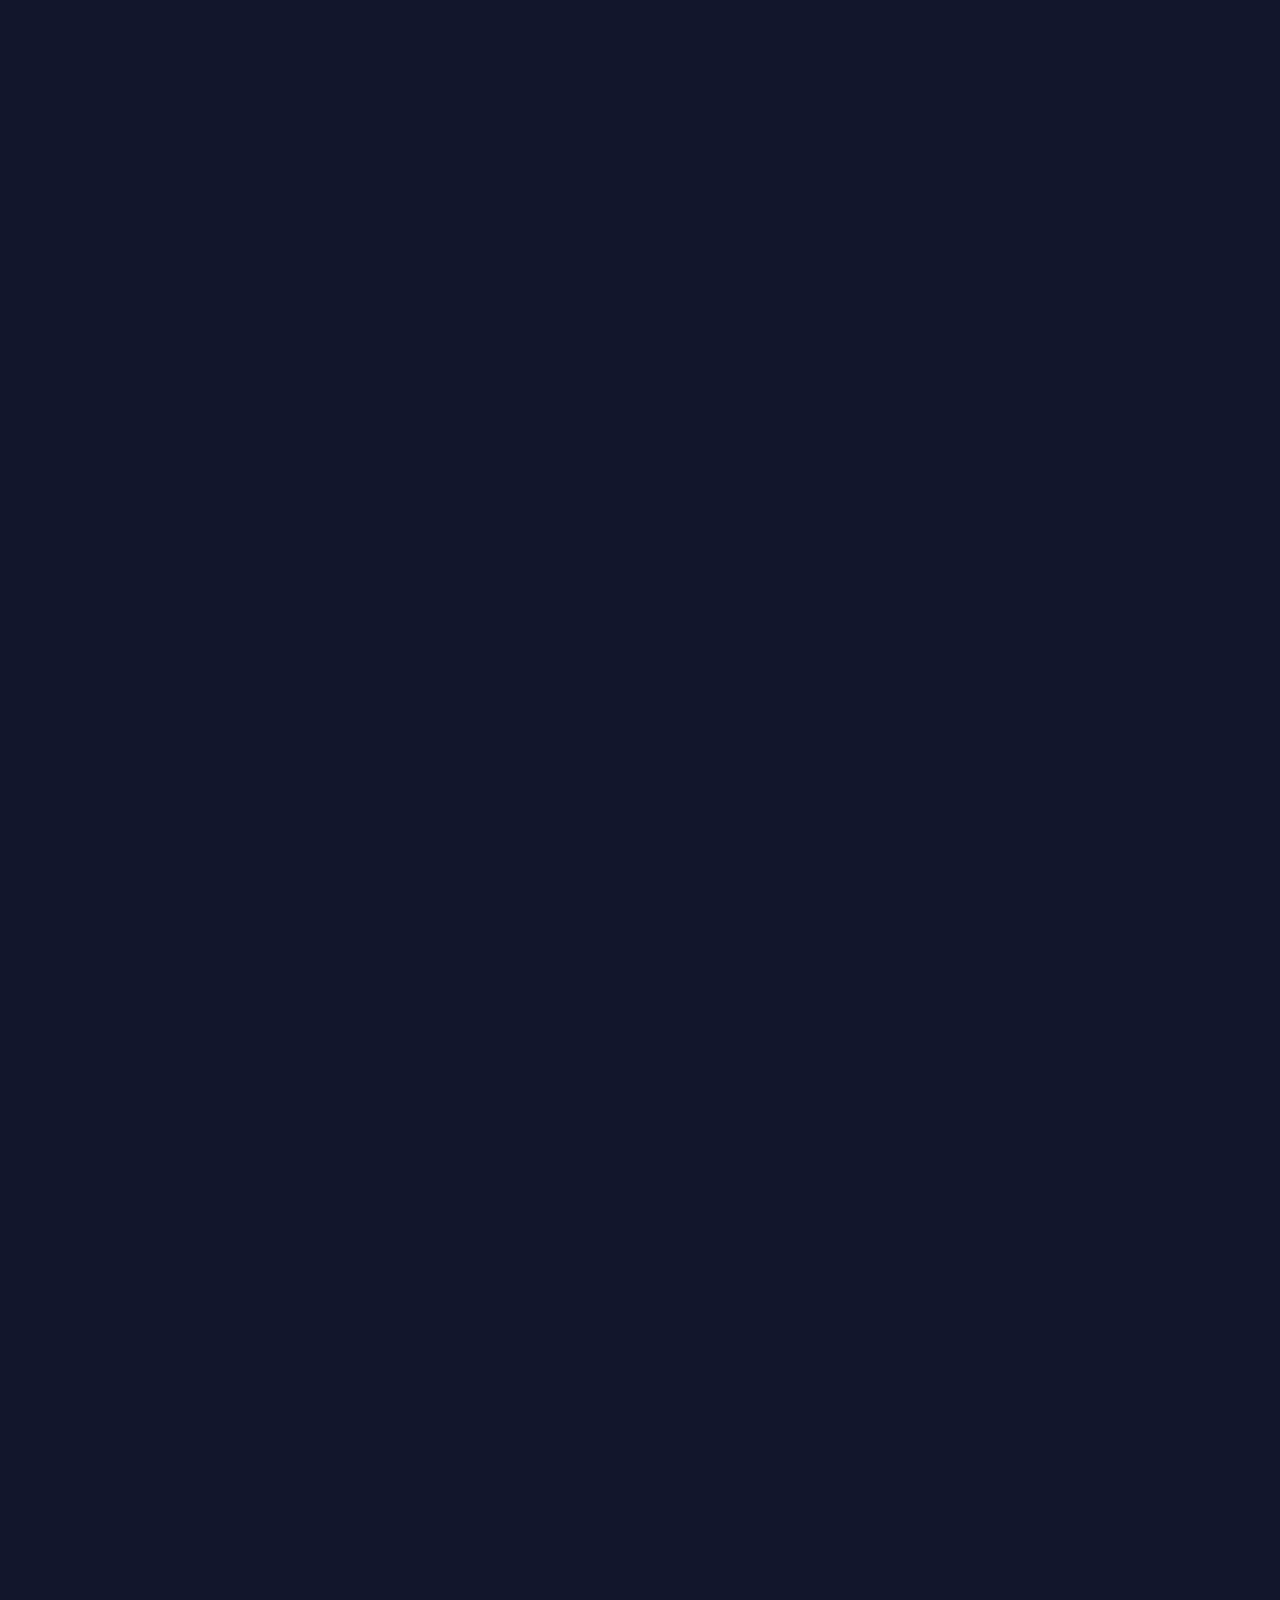
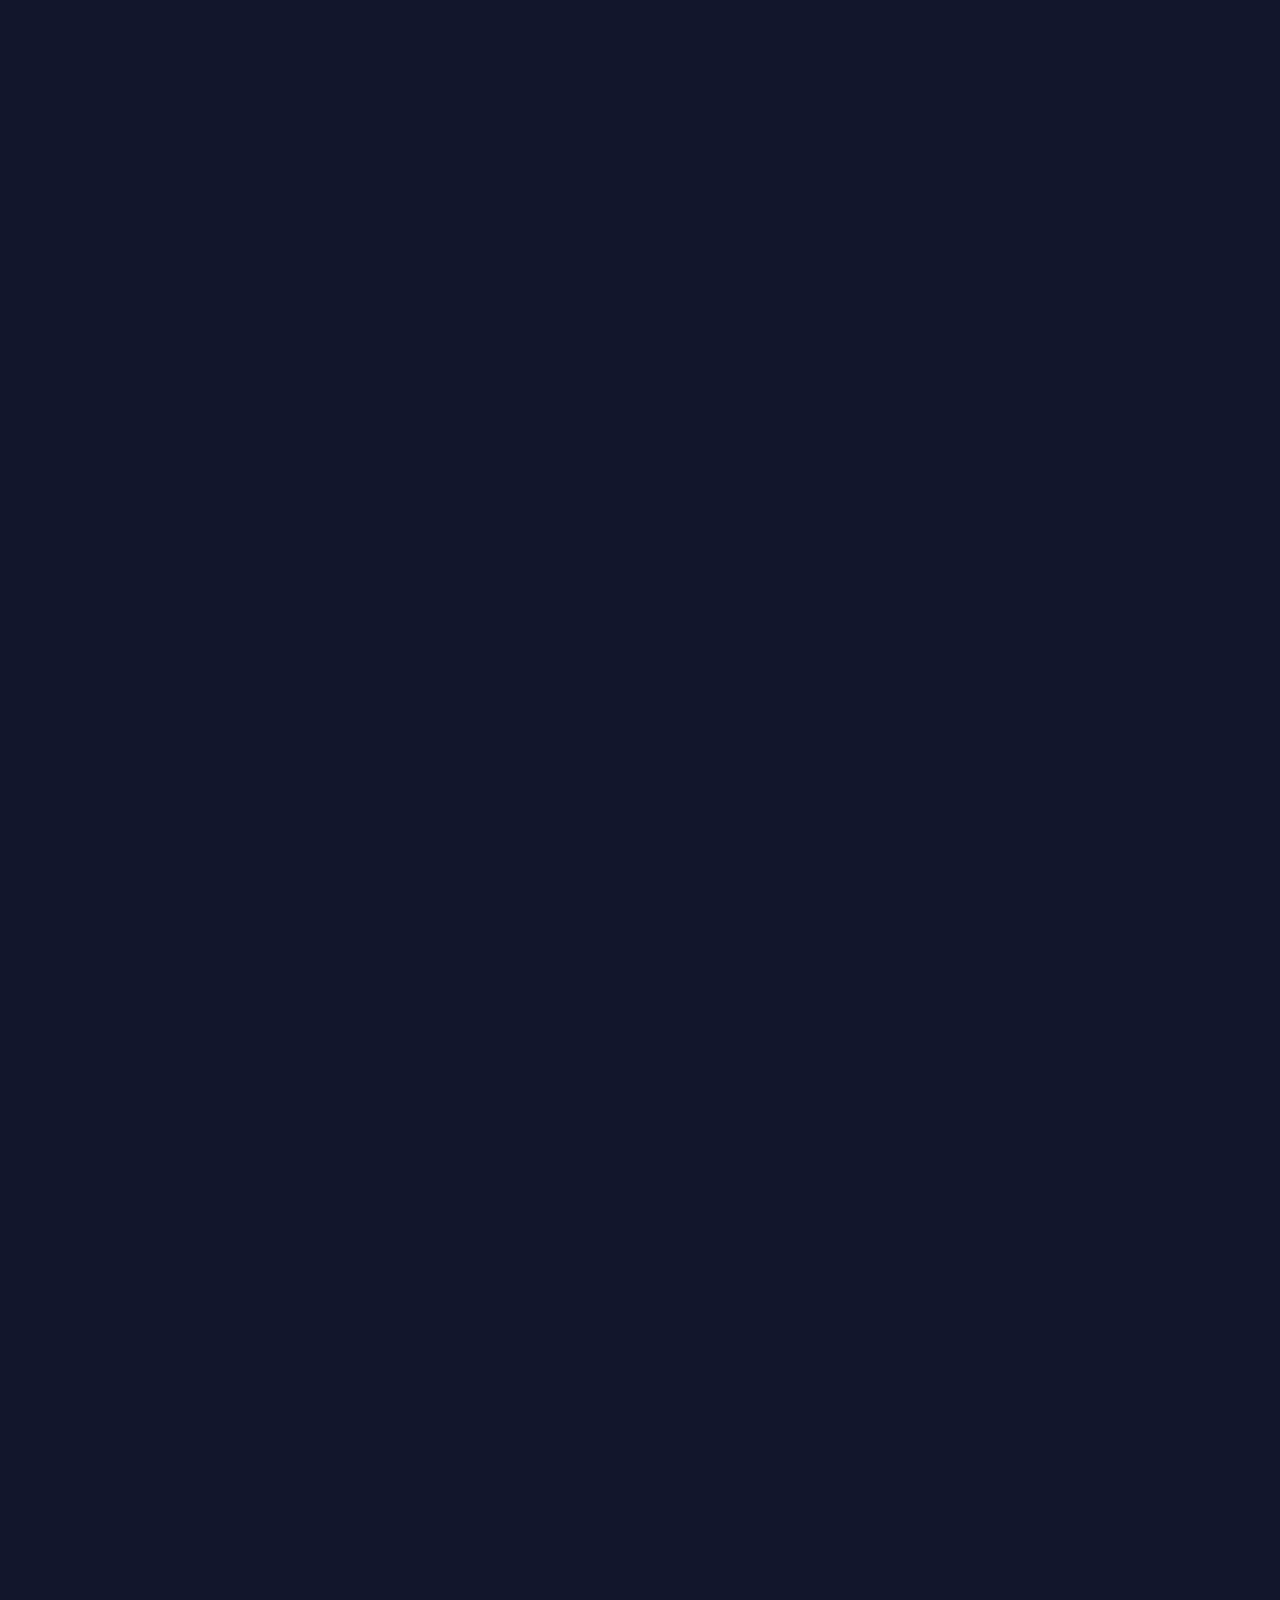
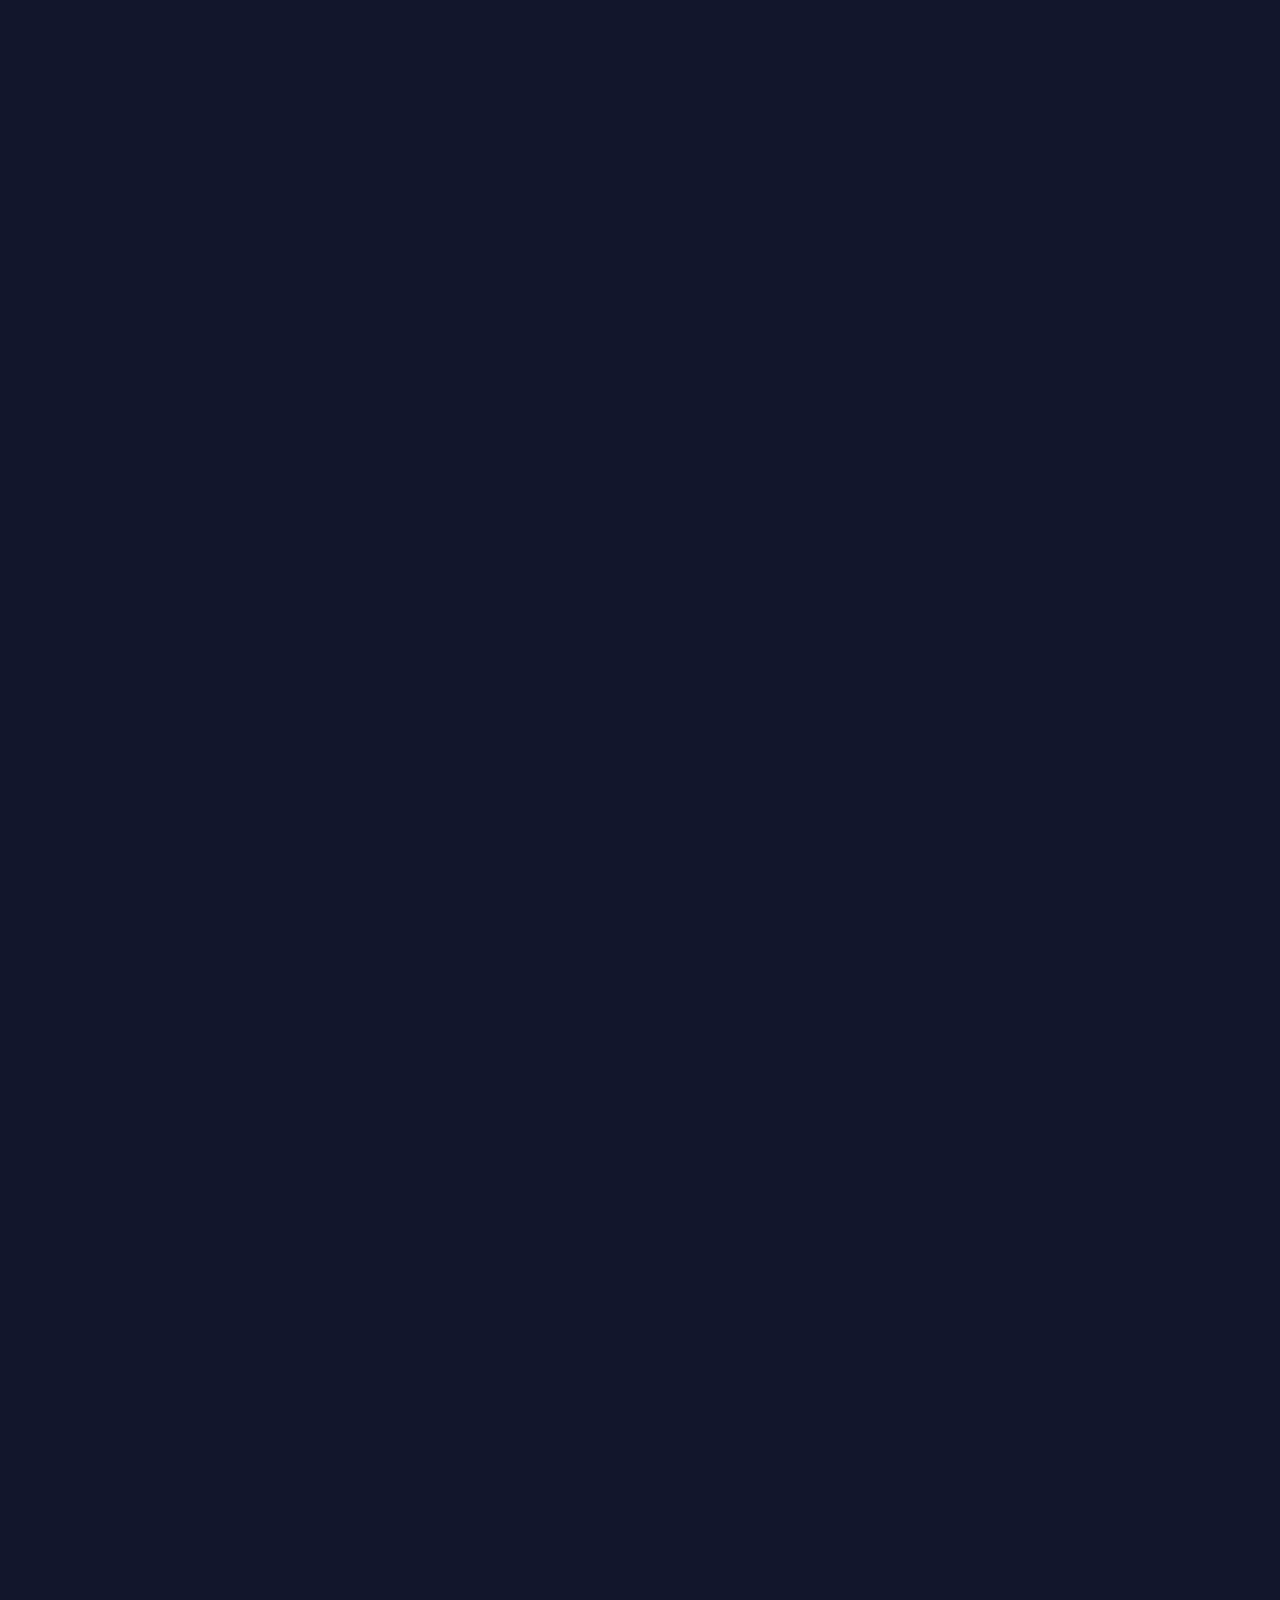
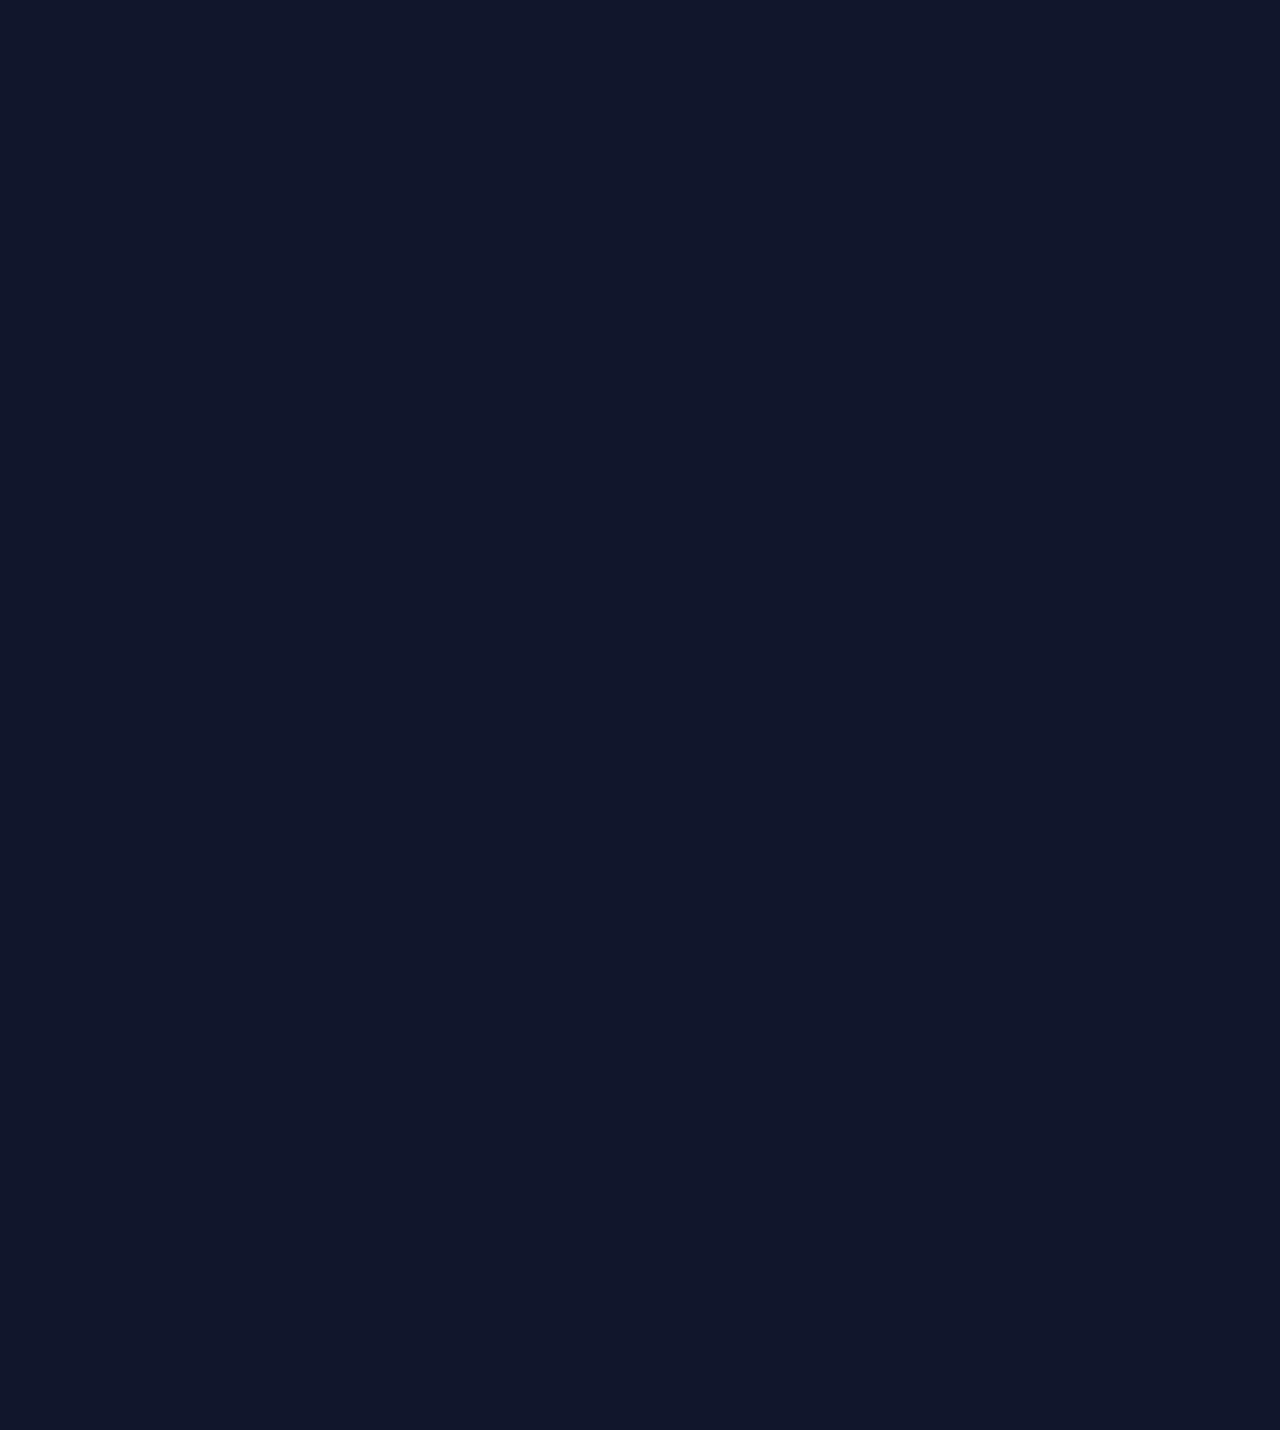
<file: greco.html>
<!DOCTYPE html>
<html lang="pt-br">
<head>
    <meta charset="UTF-8">
    <meta http-equiv="X-UA-Compatible" content="IE=edge">
    <meta name="viewport" content="width=device-width, initial-scale=1.0">
    <title>Portfólio de Fernando</title>
    <link rel="stylesheet" href="css/style.css">
    <link rel="shortcut icon" href="imagens/favicon.ico" type="favicon">
    <link href="https://fonts.googleapis.com/css2?family=Quicksand:wght@400;500;600;700&display=swap" rel="stylesheet">
    <link href="https://fonts.googleapis.com/css2?family=DM+Sans:wght@400;500&display=swap" rel="stylesheet">
    <link href="https://unpkg.com/aos@2.3.1/dist/aos.css" rel="stylesheet">
    <script src="https://unpkg.com/aos@2.3.1/dist/aos.js"></script>
</head>

<body>
    <section id="header-container">
    <header>
        <nav>
            <div class="mobile-menu">
              <div class="line1"></div>
              <div class="line2"></div>
              <div class="line3"></div>
            </div>
            <ul class="nav-list">
              <li id="inicio"><a href="index.html#header-container">Início</a></li>
              <li><a href="index.html#sobremim-container">Sobre mim</a></li>
              <li><a href="index.html#habilidades-container">Habilidades</a></li>
              <li><a href="index.html#projetoscontainer">Projetos</a></li>
              <li><a href="index2.html#contatoscontainer">Contatos</a></li>
            </ul>
          </nav>
    </header>
    <div class="header-container2">
        <div class="Home2">
           <h2>Home>Projetos>Caso</h2>
           <h1>GRECO GUM</h1>
           <img data-aos="fade-right" data-aos-duration="600" src="imagens/PrimeiraImagemGreco.jpg" alt="">
          </div>
          <div class="Conteudo">
            <div class="coluna-esquerda">
              <h1 data-aos="fade-right" data-aos-duration="600">Modele naturalmente sua mandíbula com facilidade</h1>
              <p data-aos="fade-right" data-aos-duration="600">Greco Gum vem diretamente da bela ilha de Chios, na Grécia. Este incrível chiclete oferece diversos benefícios, como auxiliar na digestão, ajudar fumantes a largarem o hábito e até mesmo esculpir uma mandíbula mais definida.</p>
              <p data-aos="fade-right" data-aos-duration="600">Decidi realizar um redesign do site, já que o site antigo tinha alguns problemas, como um visual desatualizado e que não refletia a qualidade incrível do produto, que as pessoas amam. Para novos clientes, o mastic gum poderia parecer meio estranho no começo — já que estão acostumados com chicletes comuns e não sabem o que esperar.</p>
              <p data-aos="fade-right" data-aos-duration="600">Stop motion por: Midnight Hour Creative</p>
              <p data-aos="fade-right" data-aos-duration="600">Texto do site por: Paul French</p>
              <p data-aos="fade-right" data-aos-duration="600">Compre agora: <a href="https://www.grecogum.com" target="_blank">www.grecogum.com</a></p>
            </div>
          
            <div class="coluna-direita">
              <h2 data-aos="fade-right" data-aos-duration="600">Ano</h2>
              <p data-aos="fade-right" data-aos-duration="600">2023</p>
              <h2 data-aos="fade-right" data-aos-duration="600">Scope of Work</h2>
              <p data-aos="fade-right" data-aos-duration="600">User Interface<br>User Experience<br>Ecommerce<br>Icon Design</p>
              <h2 data-aos="fade-right" data-aos-duration="600">Duração</h2>
              <p data-aos="fade-right" data-aos-duration="600">9 semanas</p>
            </div>
            
            <div class="Basico">
            <h2 data-aos="fade-right" data-aos-duration="600">Vamos começar pelo básico</h2>
            <p data-aos="fade-right" data-aos-duration="600">O site antigo tinha alguns problemas, como um visual desatualizado e que não refletia a qualidade incrível do produto, que as pessoas amam. Para novos clientes, o mastic gum poderia parecer meio estranho no começo — já que estão acostumados com chicletes comuns e não sabem o que esperar.</p>
            <p data-aos="fade-right" data-aos-duration="600">Foi criado um novo texto explicando de onde o produto vem, quais os benefícios e também uma comparação entre as duas versões disponíveis para novos clientes.</p>
            </div>
          </div>

          <div class="segundaeterceiraimagem">
            <img data-aos="fade-right" data-aos-duration="600" src="imagens/SegundaImagemGreco.jpg" alt="">
            <img data-aos="fade-right" data-aos-duration="600" src="imagens/TerceiraImagemGreco.jpg" alt="">
          </div>
          
          <div class="Conteudo2">
            <div class="coluna-esquerda2">
             <h2 data-aos="fade-right" data-aos-duration="600">Problema</h2>
              <p data-aos="fade-right" data-aos-duration="600">O site antigo parecia datado e sem personalidade.</p>
              <p data-aos="fade-right" data-aos-duration="600">Clientes novos não sabiam qual opção escolher.</p>
              <p data-aos="fade-right" data-aos-duration="600">Faltava conteúdo explicando os benefícios do chiclete.</p>
              <p data-aos="fade-right" data-aos-duration="600">Pouca prova social.</p>
            </div>
            <div class="coluna-direita2">
              <h2 data-aos="fade-right" data-aos-duration="600">Solução</h2>
              <p data-aos="fade-right" data-aos-duration="600">O novo site tem muito mais personalidade e um design novo e único.</p>
              <p data-aos="fade-right" data-aos-duration="600">A primeira página já mostra claramente a diferença entre as versões.</p>
              <p data-aos="fade-right" data-aos-duration="600">Novo conteúdo textual com benefícios e ícones foi adicionado.</p>
              <p data-aos="fade-right" data-aos-duration="600">Foram inseridos três blocos de avaliações e posts de redes sociais.</p>
            </div>
          </div>

          <div class="antigo-website">
            <h2 data-aos="fade-right" data-aos-duration="600">Site antigo e auditoria de UX</h2>
            <p data-aos="fade-right" data-aos-duration="600">Neste projeto, o cliente tinha centenas de avaliações de clientes. Li mais de 150 delas para entender os pontos positivos e negativos, e resumi tudo em seis principais questões.</p>
            <div class="Conteudo3">
              <div class="coluna-esquerda3">
                <h3 data-aos="fade-right" data-aos-duration="600">Antigo WebSite</h3>
                <img data-aos="fade-right" data-aos-duration="600" src="imagens/QuartaImagemGreco.jpg" alt="">
              </div>
              <div class="coluna-direita3">
                <img data-aos="fade-right" data-aos-duration="600" src="imagens/QuintaImagemGreco.jpg" alt="">
              </div>
            </div>
          </div>

              <div class="sextaimagemgreco">
                <h3 data-aos="fade-right" data-aos-duration="600" class="antigoproduto">Antigo Produto</h3>
                <img data-aos="fade-right" data-aos-duration="600" src="imagens/SextaImagemGreco.jpg" alt="">
              </div>

          <h2 data-aos="fade-right" data-aos-duration="600" class="insights">Insights de consumidores</h2>
          <div data-aos="fade-right" data-aos-duration="600" class="Conteudo4">
            <div class="corconteudo">
              <h3>Categoria</h3>
              <h2>Razão prática</h2>
              <h1>As pessoas gostam do chiclete pela qualidade e preço justo.</h1>
            </div>
            <div class="corconteudo">
              <h3>Categoria</h3>
              <h2>Benefícios à saúde</h2>
              <h1>É muito usado por conta dos seus benefícios.</h1>
            </div>
            <div class="corconteudo">
              <h3>Categoria</h3>
              <h2>Design da embalagem</h2>
              <h1>O visual e o material fazem toda a diferença.</h1>
            </div>
            <div class="corconteudo">
              <h3>Categoria</h3>
              <h2>Experiência positiva</h2>
              <h1>Quem nunca havia experimentado ficou surpreso com o sabor e os resultados.</h1>
            </div>
            <div class="corconteudo">
              <h3>Categoria</h3>
              <h2>Concorrência</h2>
              <h1>A qualidade supera produtos encontrados na Amazon.</h1>
            </div>
            <div class="corconteudo">
              <h3>Categoria</h3>
              <h2>Fisiculturistas amadores</h2>
              <h1>Muitos usam para definir a mandíbula.</h1>
            </div>
          </div>

          <div class="Conteudo5">
            <h2 data-aos="fade-right" data-aos-duration="600">Tudo no lugar certo</h2>
            <p data-aos="fade-right" data-aos-duration="600">Com base nas mais de 150 avaliações, montei uma estrutura sólida de conteúdo para cada página visando conversão. Após trocar ideias com a equipe da Greco, chegamos a um layout validado, pronto para wireframes.</p>
            <h3 data-aos="fade-right" data-aos-duration="600">Ecommerce SiteMap e Conteúdo dos Blocos</h3>
            <img data-aos="fade-right" data-aos-duration="600" src="imagens/SetimaImagemGreco.jpg" alt="">
            <h2 data-aos="fade-right" data-aos-duration="600">Hora dos Wireframes</h2>
            <p data-aos="fade-right" data-aos-duration="600">Com a estrutura aprovada, criei os wireframes para organizar tudo visualmente antes da etapa de UI. O layout final teve alguns ajustes, mas fiquei bastante satisfeito com o resultado.</p>
            <img data-aos="fade-right" data-aos-duration="600" src="imagens/OitavaImagemGreco.jpg" alt="">
          </div>

          <div class="imagens-restantes">
            <img data-aos="fade-right" data-aos-duration="600" src="imagens/NonaImagemGreco.jpg" alt="">
            <img data-aos="fade-right" data-aos-duration="600" src="imagens/DecimaImagemGreco.jpg" alt="">
          </div>
        
          <div class="imagens-restantes2">
            <img data-aos="fade-right" data-aos-duration="600" src="imagens/Imagem11Greco.jpg" alt="">
            <img data-aos="fade-right" data-aos-duration="600" src="imagens/Imagem12Greco.jpg" alt="">
          </div>

          <div class="Conteudo5">
            <h2 data-aos="fade-right" data-aos-duration="600">Logos, cores, fontes e ícones</h2>
            <p data-aos="fade-right" data-aos-duration="600">Eles já tinham um logo ótimo, e eu levei isso adiante adicionando mais cores, estilos de fontes, botões e até ícones personalizados que eu mesmo desenhei. Como sempre crio meus próprios ícones, foi um prazer desenvolver esses com exclusividade.</p>
            <img data-aos="fade-right" data-aos-duration="600" src="imagens/Imagem13Greco.jpg" alt="">
            
            <div class="ImagemCelularGreco">
            <h2 data-aos="fade-right" data-aos-duration="600">Compras pelo celular</h2>
            <p data-aos="fade-right" data-aos-duration="600">Também criei a versão mobile do site. Hoje em dia, com tantas pessoas comprando pelo celular, é essencial que a interface funcione bem em telas menores. Pensei em responsividade e navegação intuitiva para manter tudo agradável visualmente.</p>
              <img data-aos="fade-right" data-aos-duration="600" src="imagens/Imagem14Greco.png" alt="">
            </div>
            <img data-aos="fade-right" data-aos-duration="600" src="imagens/Imagem15Greco.jpg" alt="">
          </div>
        </div>
    </div>
</section> 


<section id="contatoscontainer">
  <footer>
      <div class="footer" data-aos="fade-right" data-aos-duration="600">
          <h1 class="footercontatos">Contatos</h1>
      <div class="footerdiv">
          <div class="footera">
              <a target="_blank" href="https://mail.google.com/mail/?view=cm&fs=1&to=fecarloslemos@gmail.com"><img src="imagens/mail.svg" alt="icone mail"><h1>E-mail</h1><p>fecarloslemos@gmail.com</p></a>
          </div>
          <div class="footera">
              <a target="_blank" href="https://api.whatsapp.com/send?phone=5511996576926"><img src="imagens/phone.svg" alt="icone telefone"><h1>Telefone</h1><p>(11) 996576926</p></a>
          </div>
          <div class="footera" id="linkedin">
              <a target="_blank" href="https://www.linkedin.com/in/lemonaja/"><img src="imagens/linkedin.svg" alt="icone linkedin"><h1>Linkedin</h1><p>@lemonaja</p></a>
          </div>
          <div class="footera" id="github">
              <a target="_blank" href="https://github.com/lemonaja"><img src="imagens/github.svg" alt="icone github"><h1 class="gith1">GitHub</h1><p>@lemonaja</p></a>
          </div>
      </div>
  </div>
  </footer>
</section>



<script src="https://unpkg.com/aos@2.3.1/dist/aos.js"></script>
    <script>
        AOS.init();
    </script>
    <script src="javascript/script.js"></script>
</body>
</file>
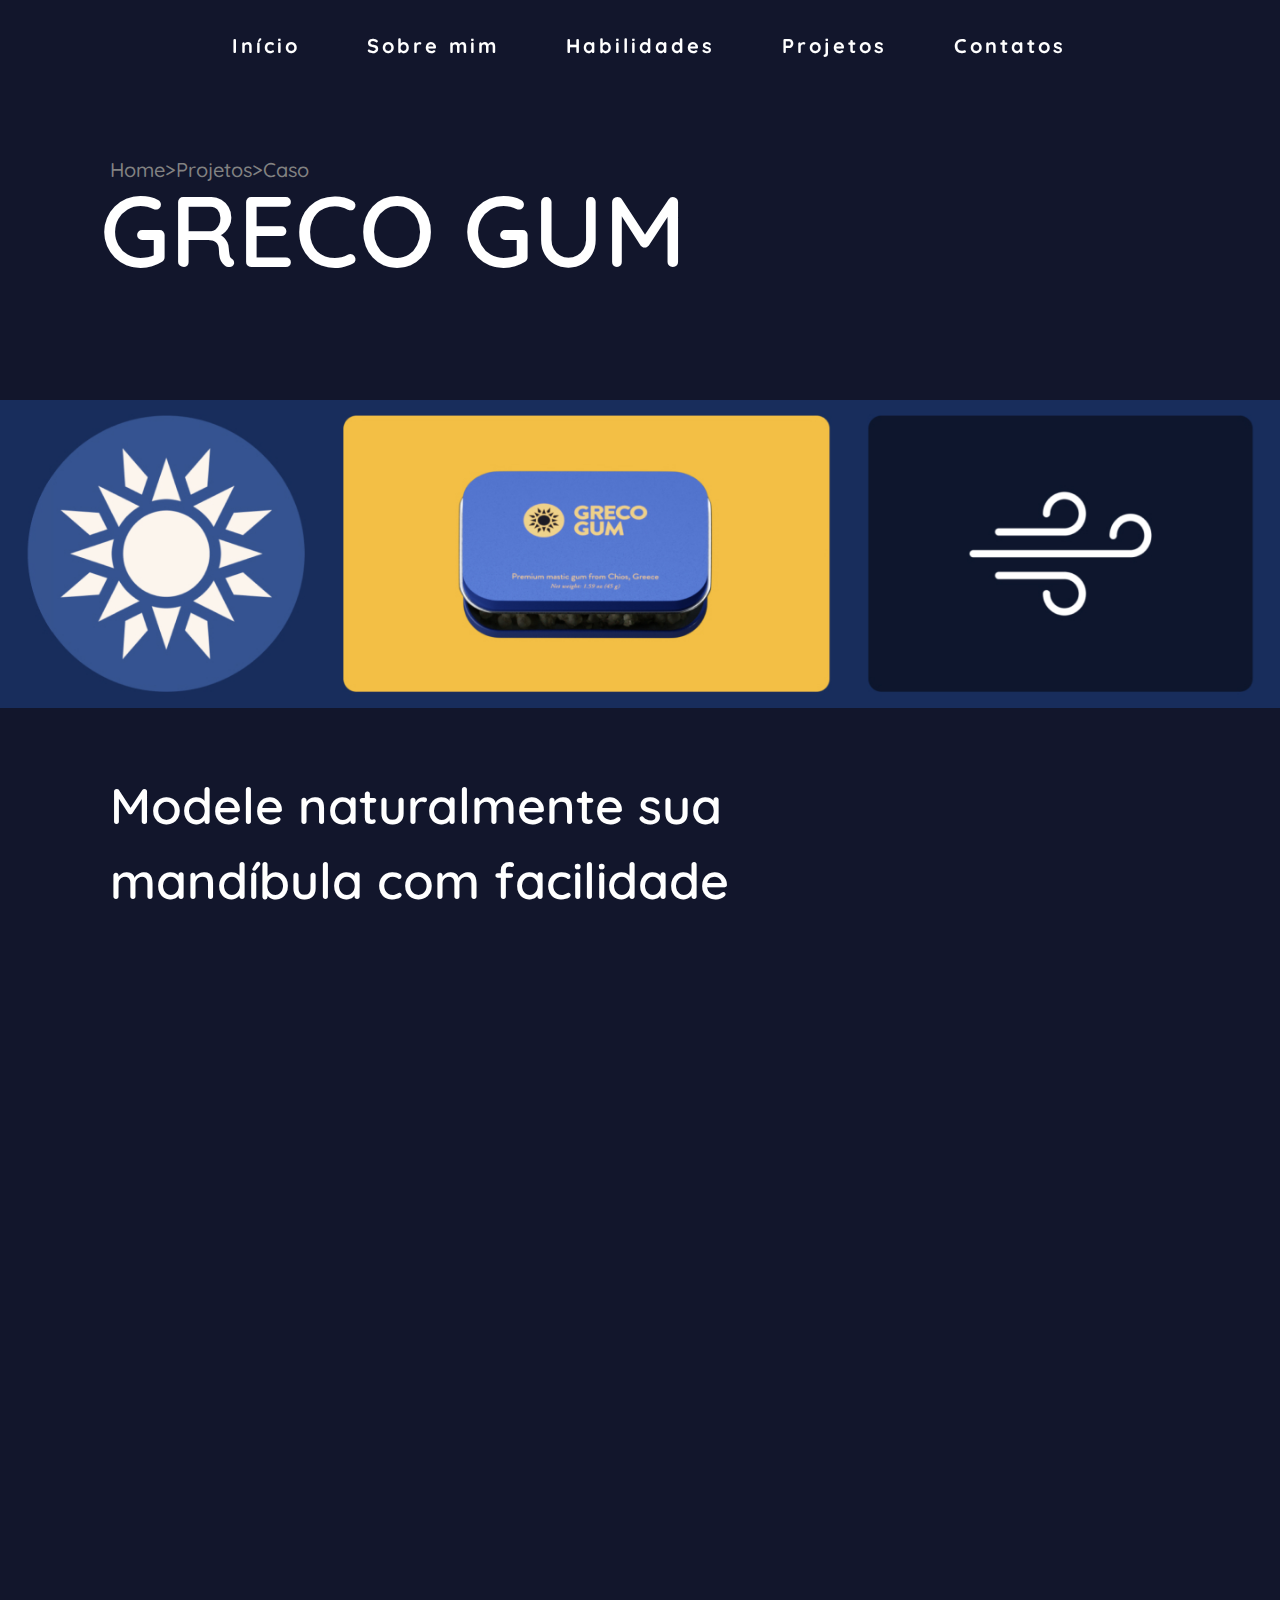
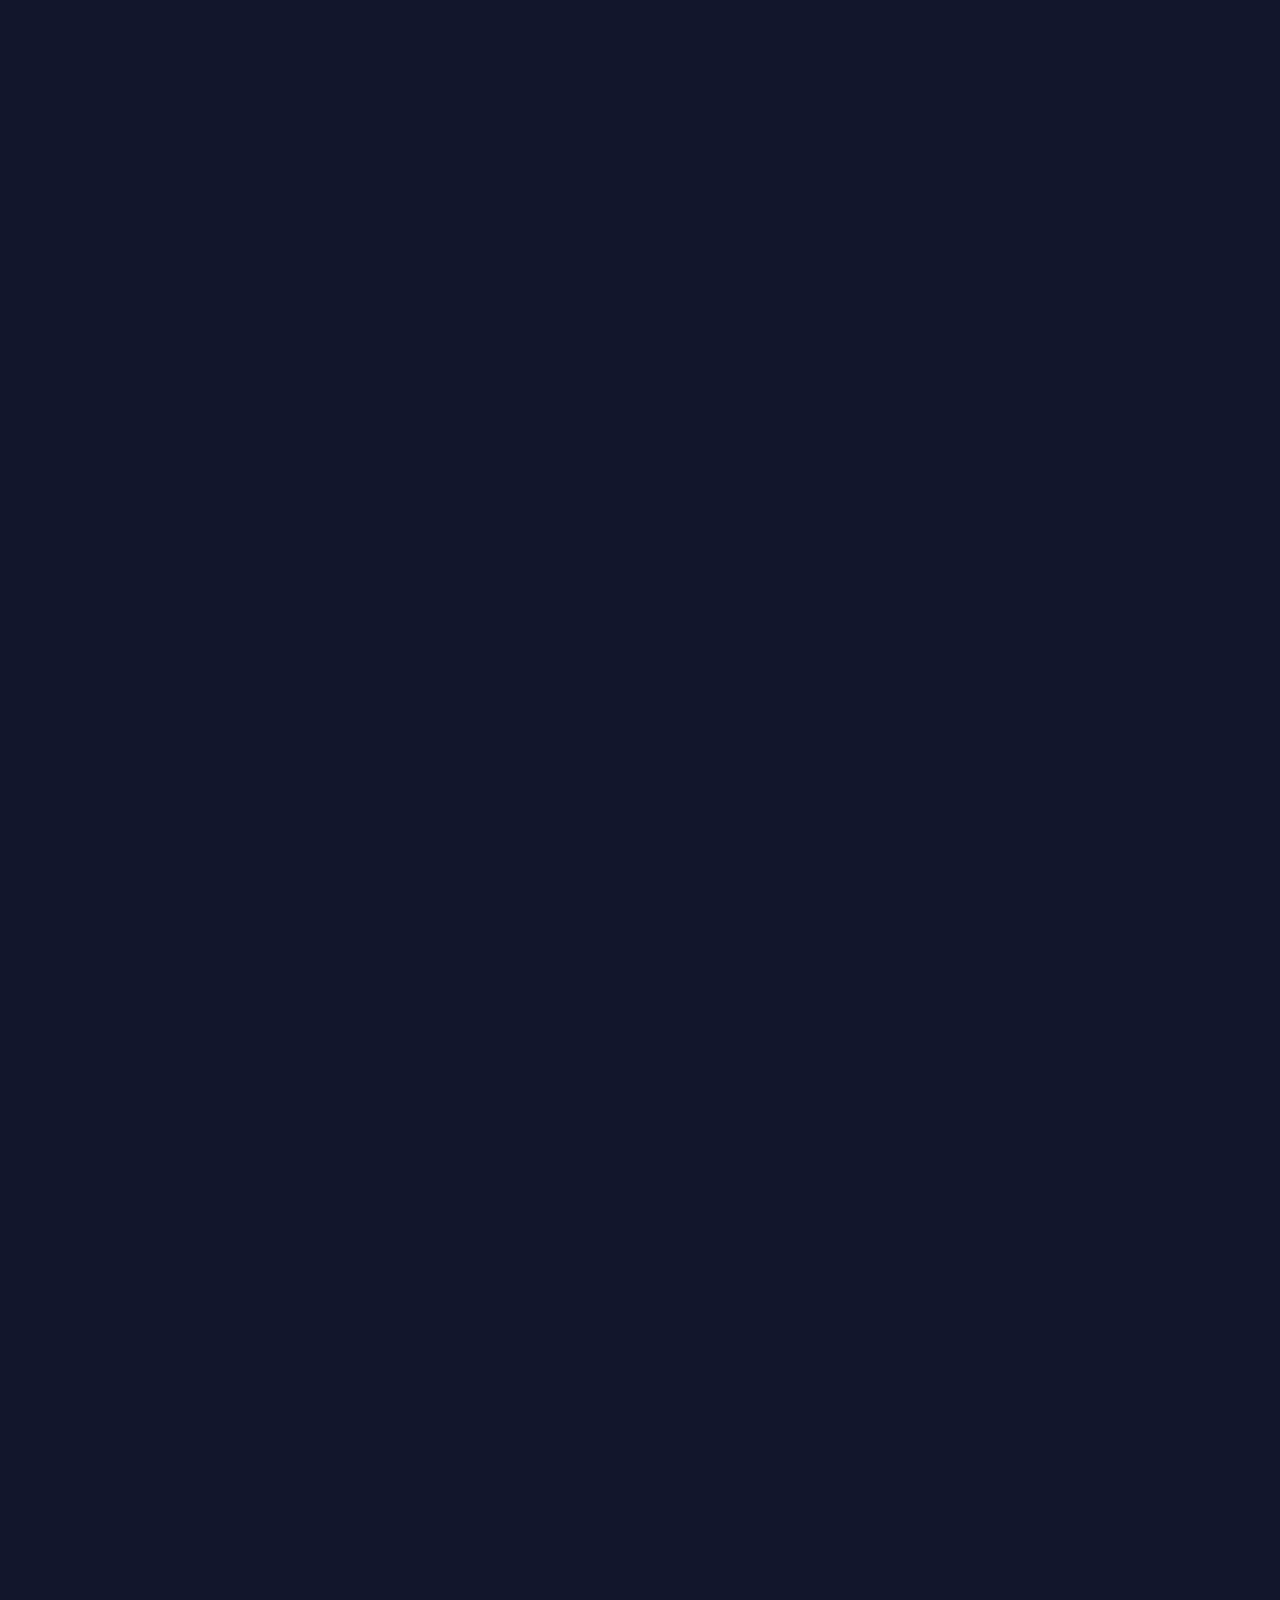
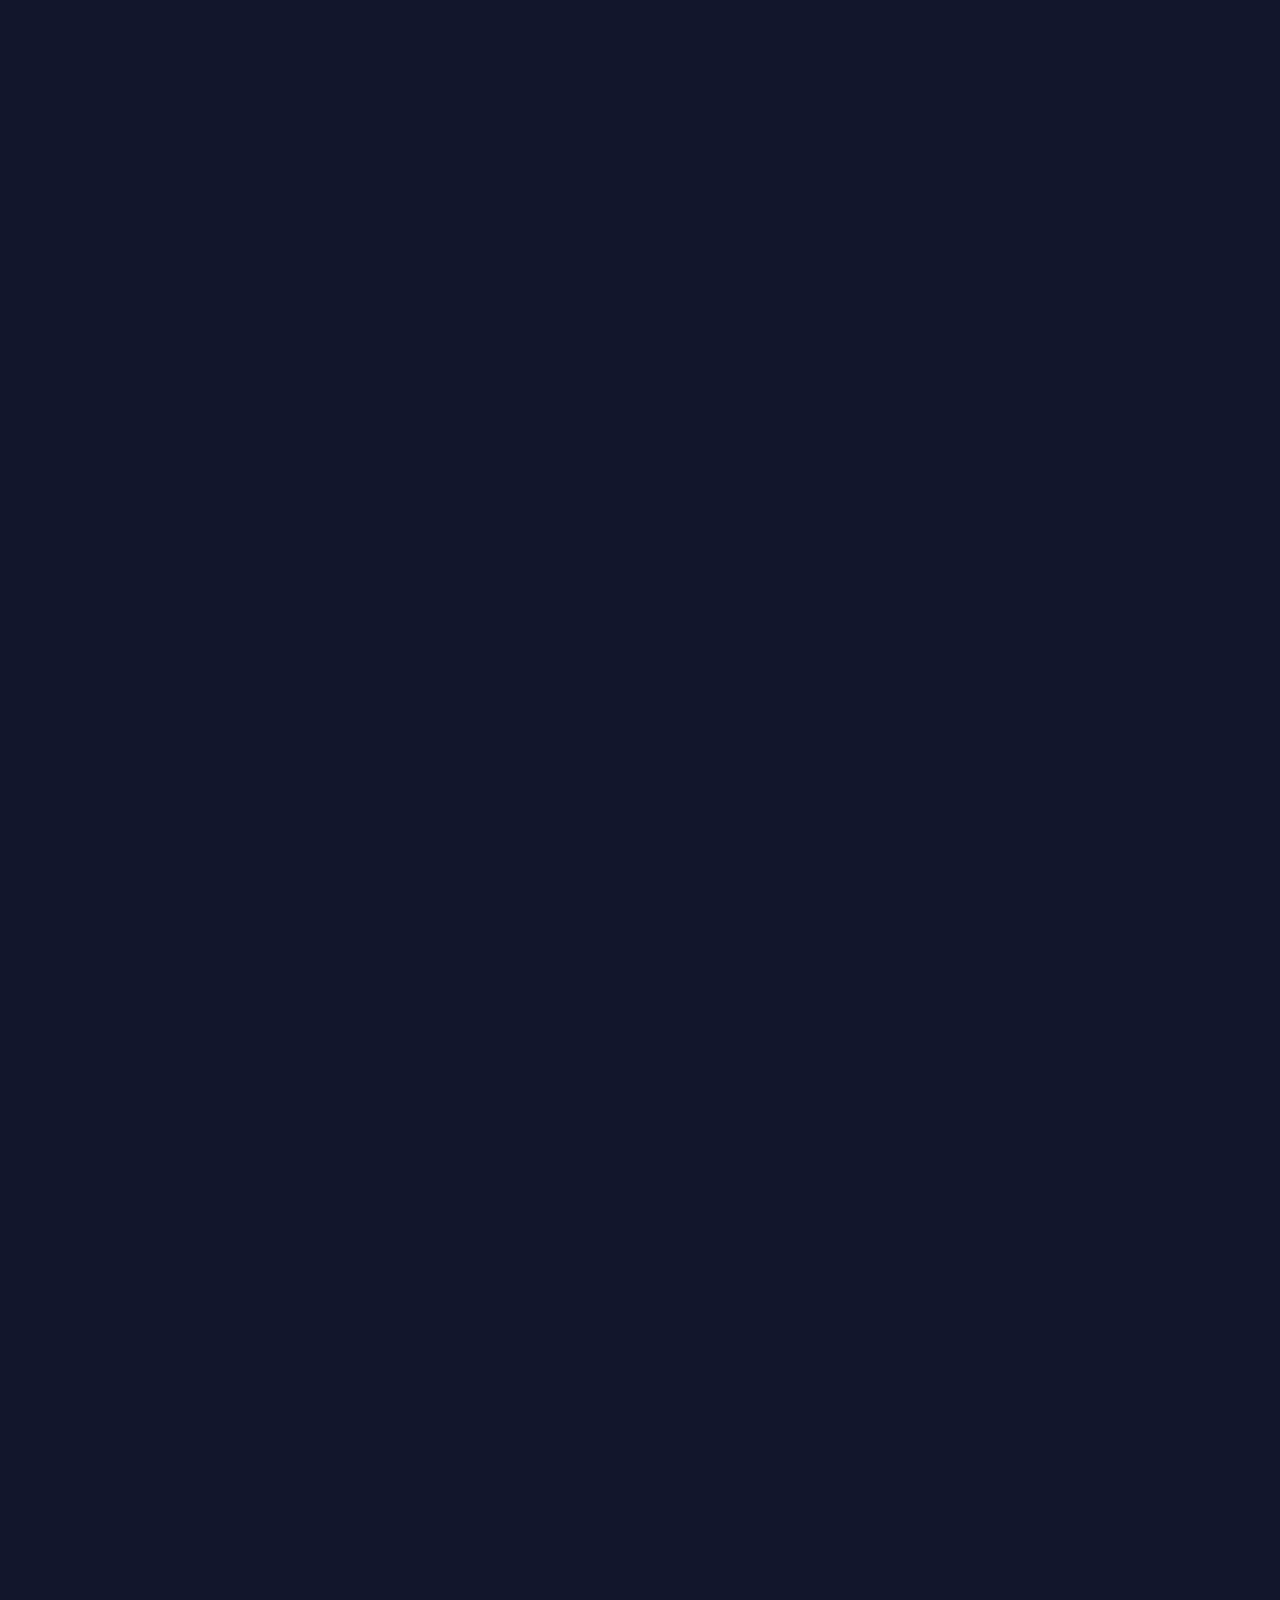
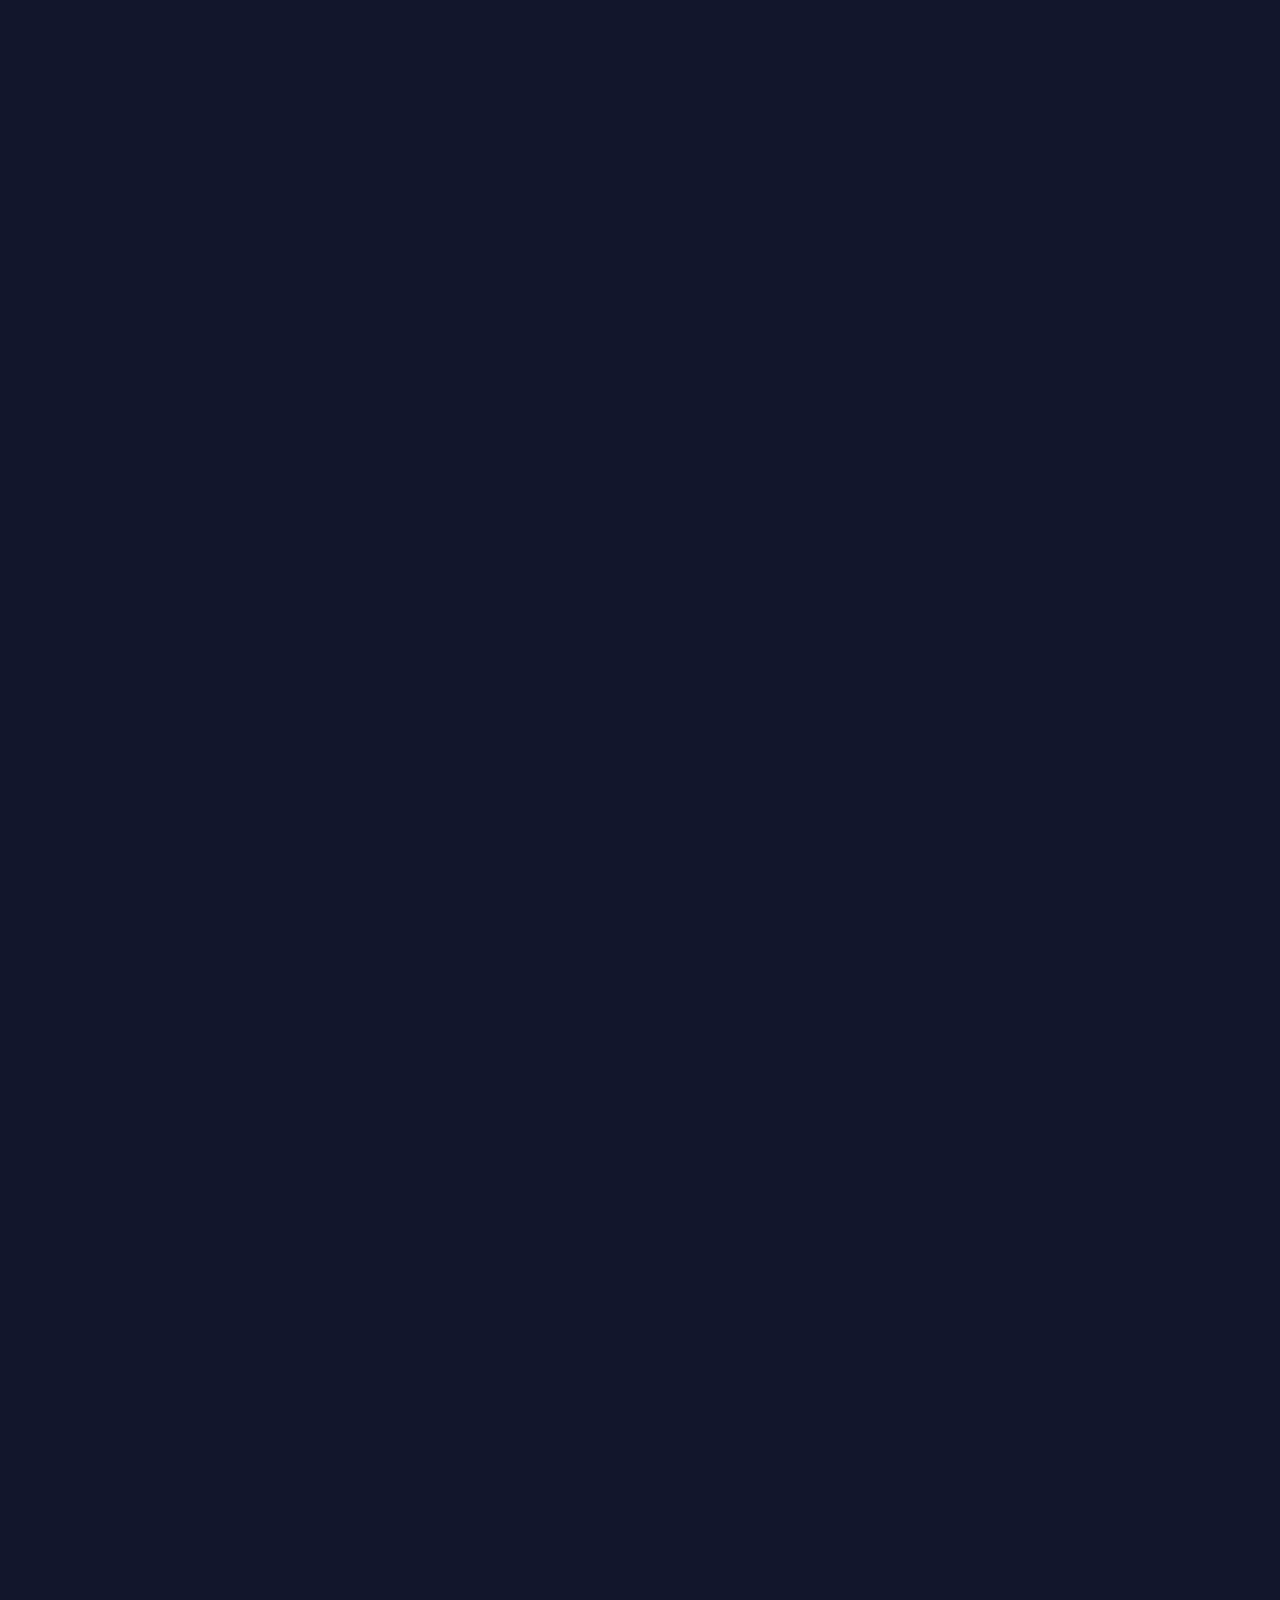
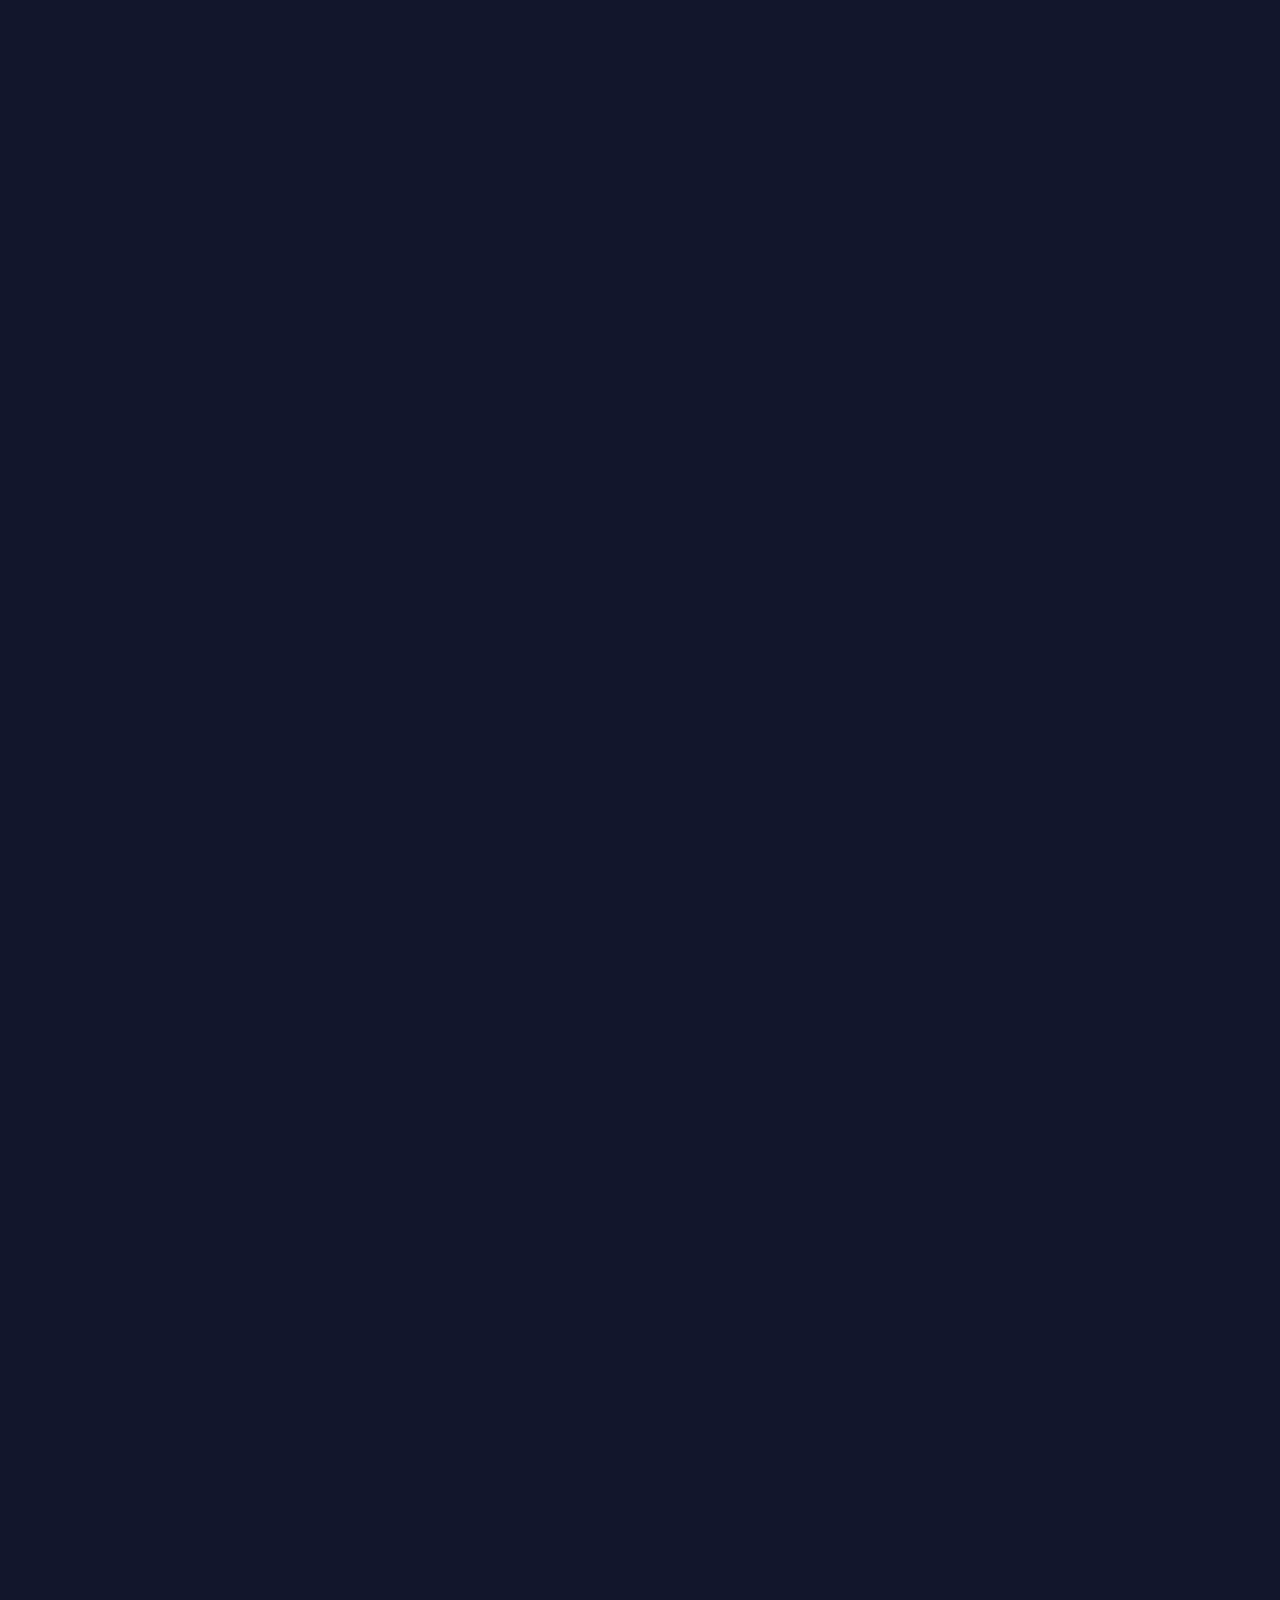
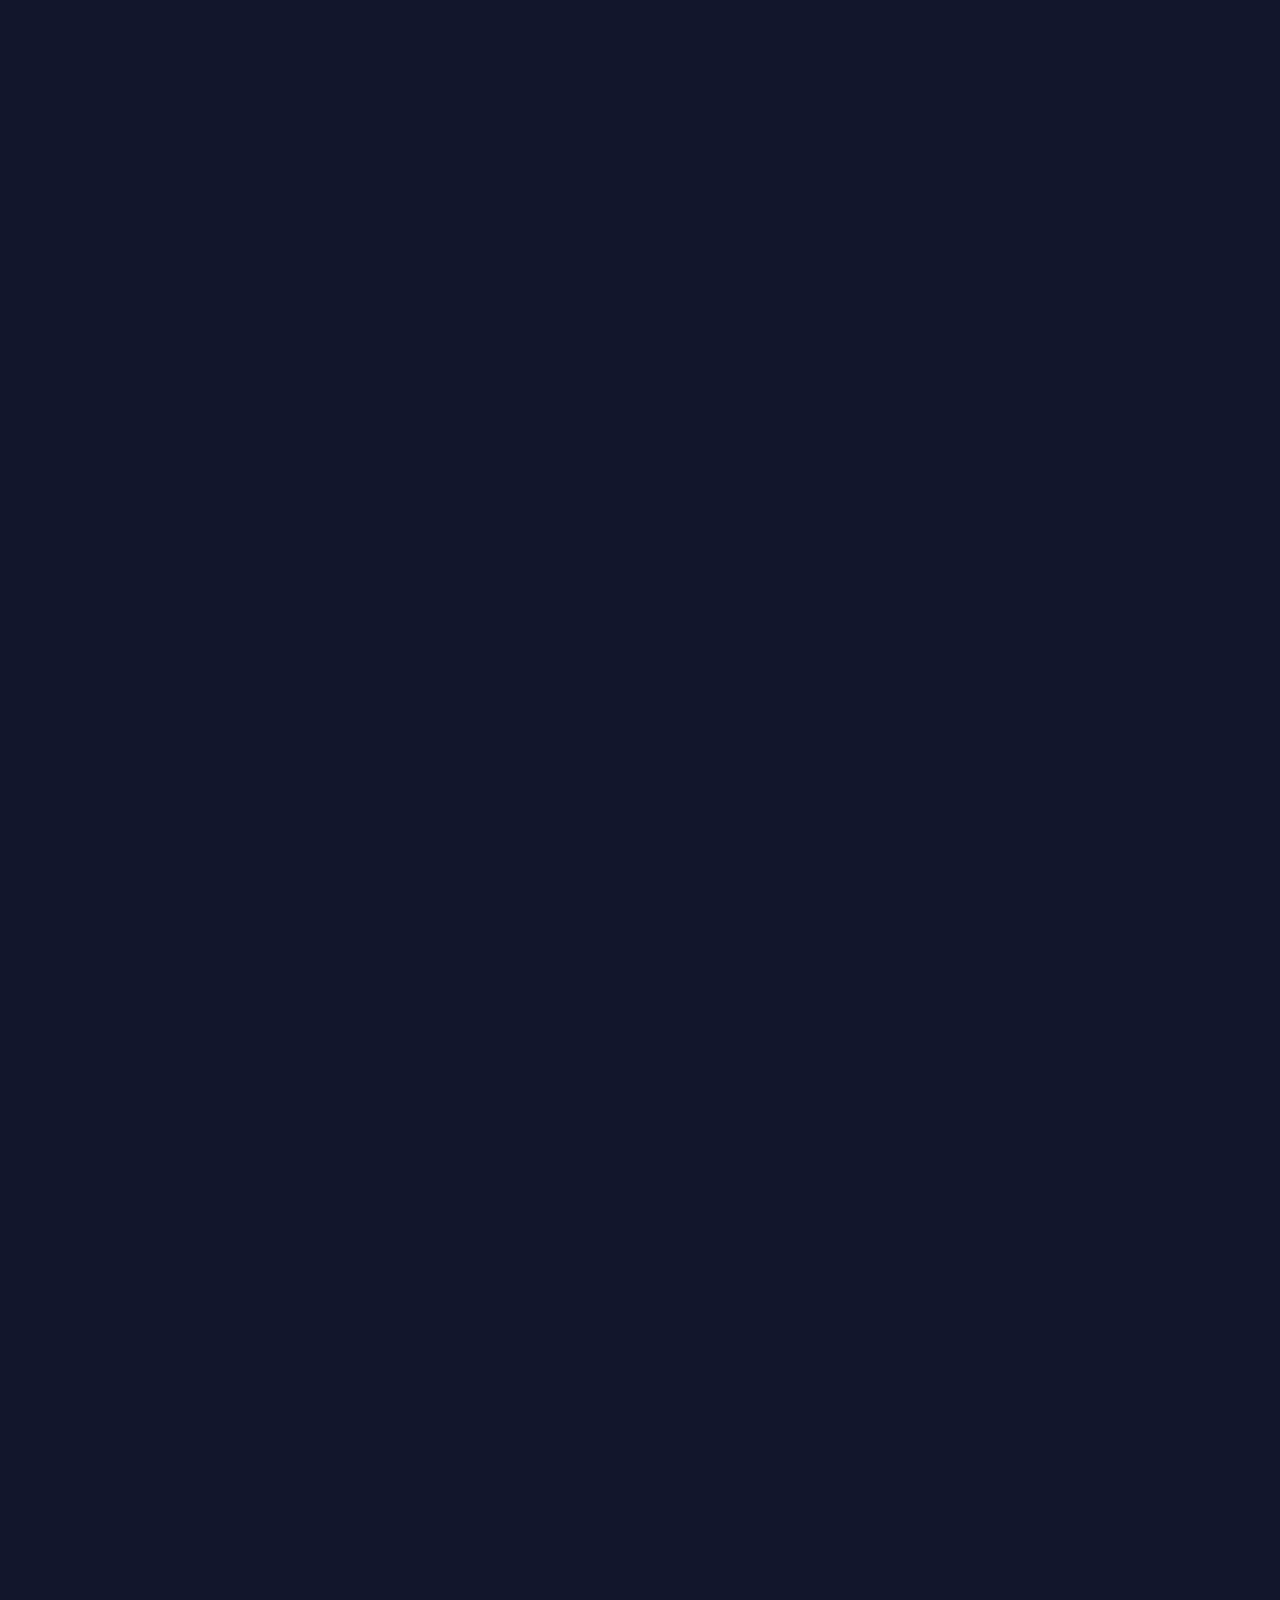
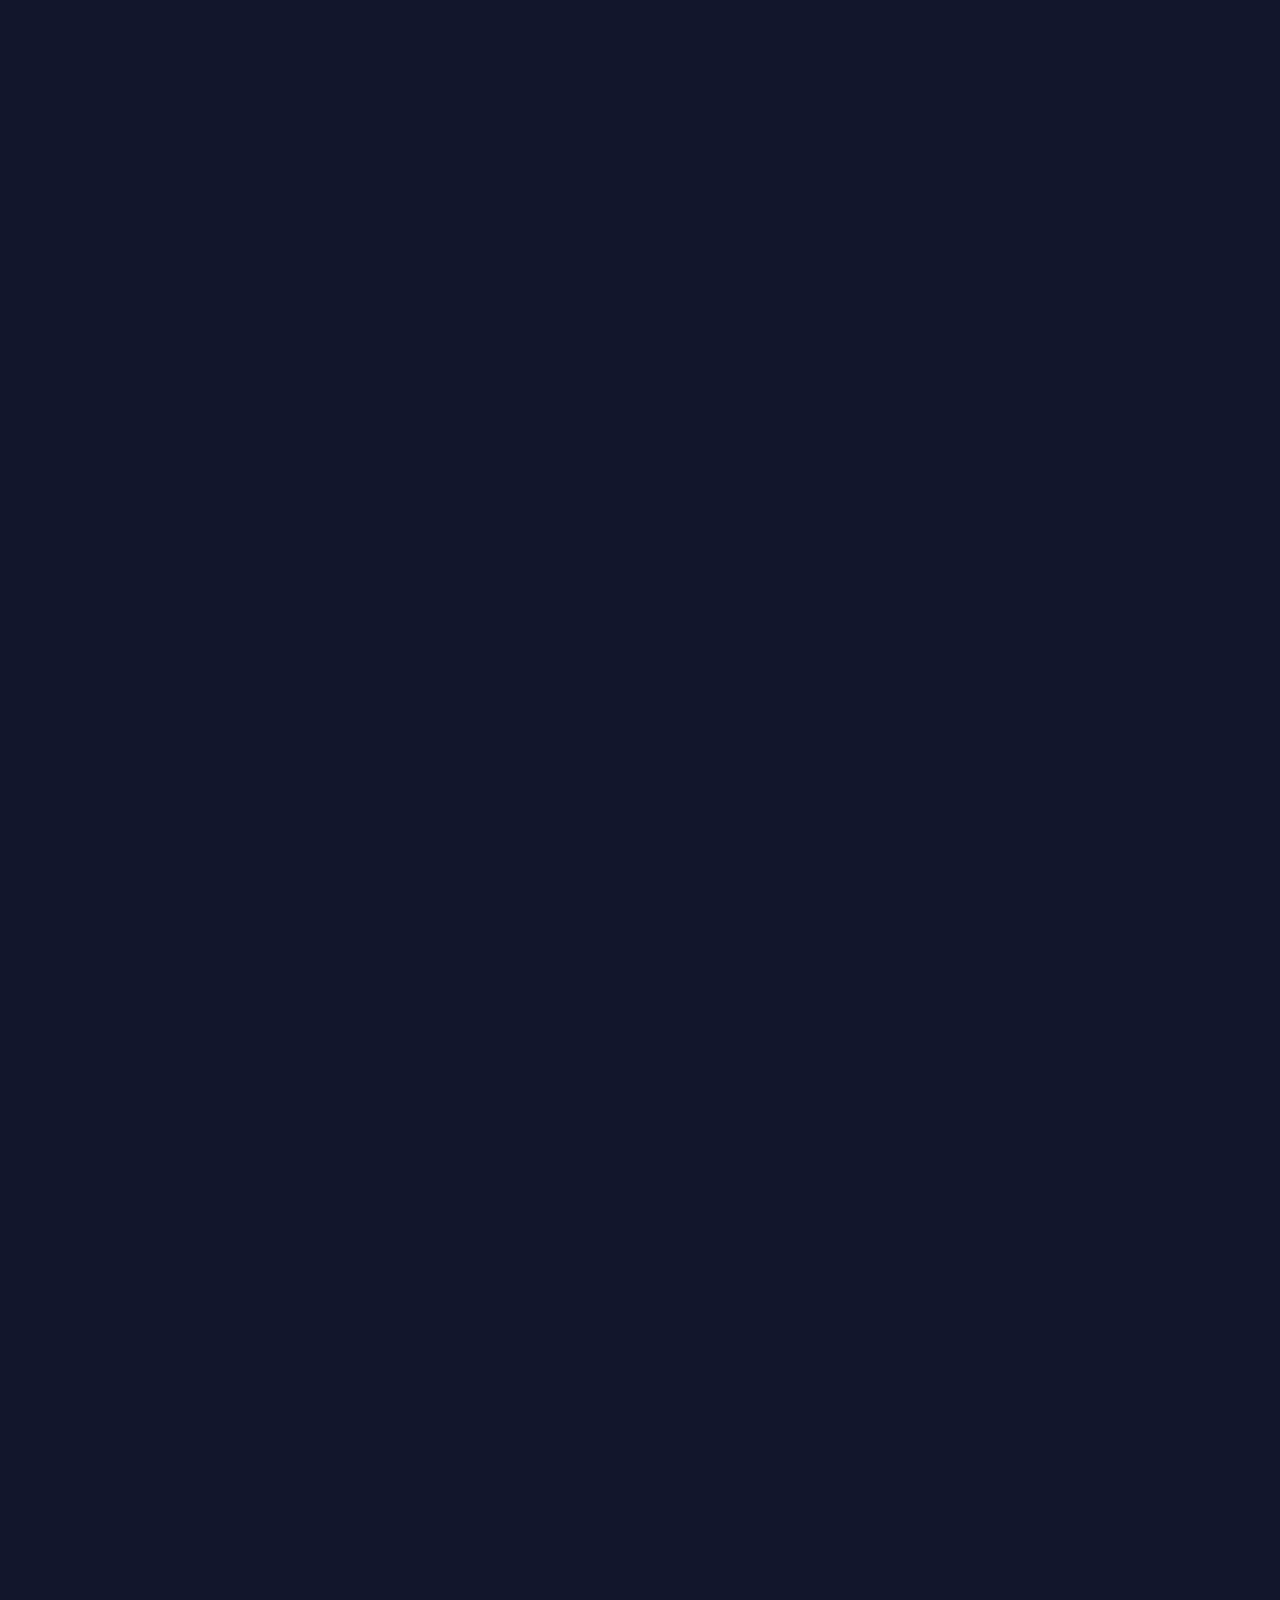
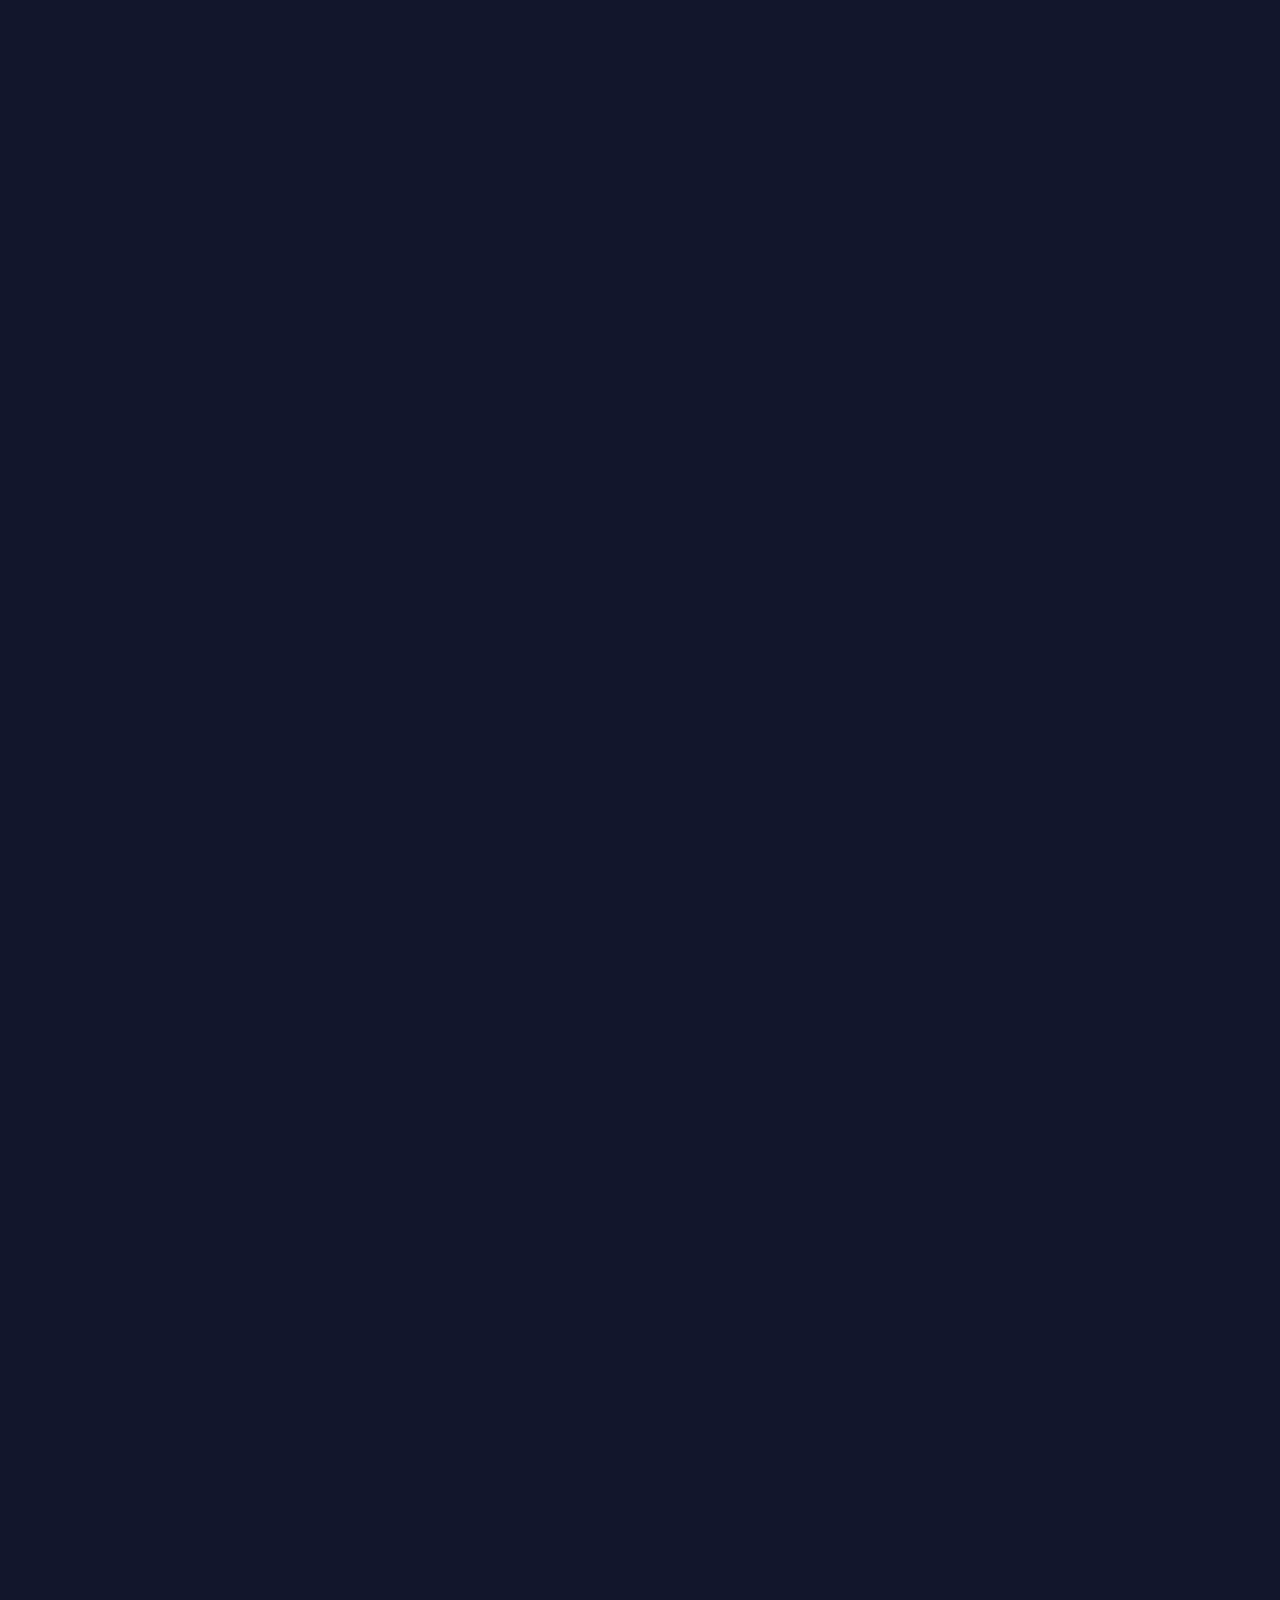
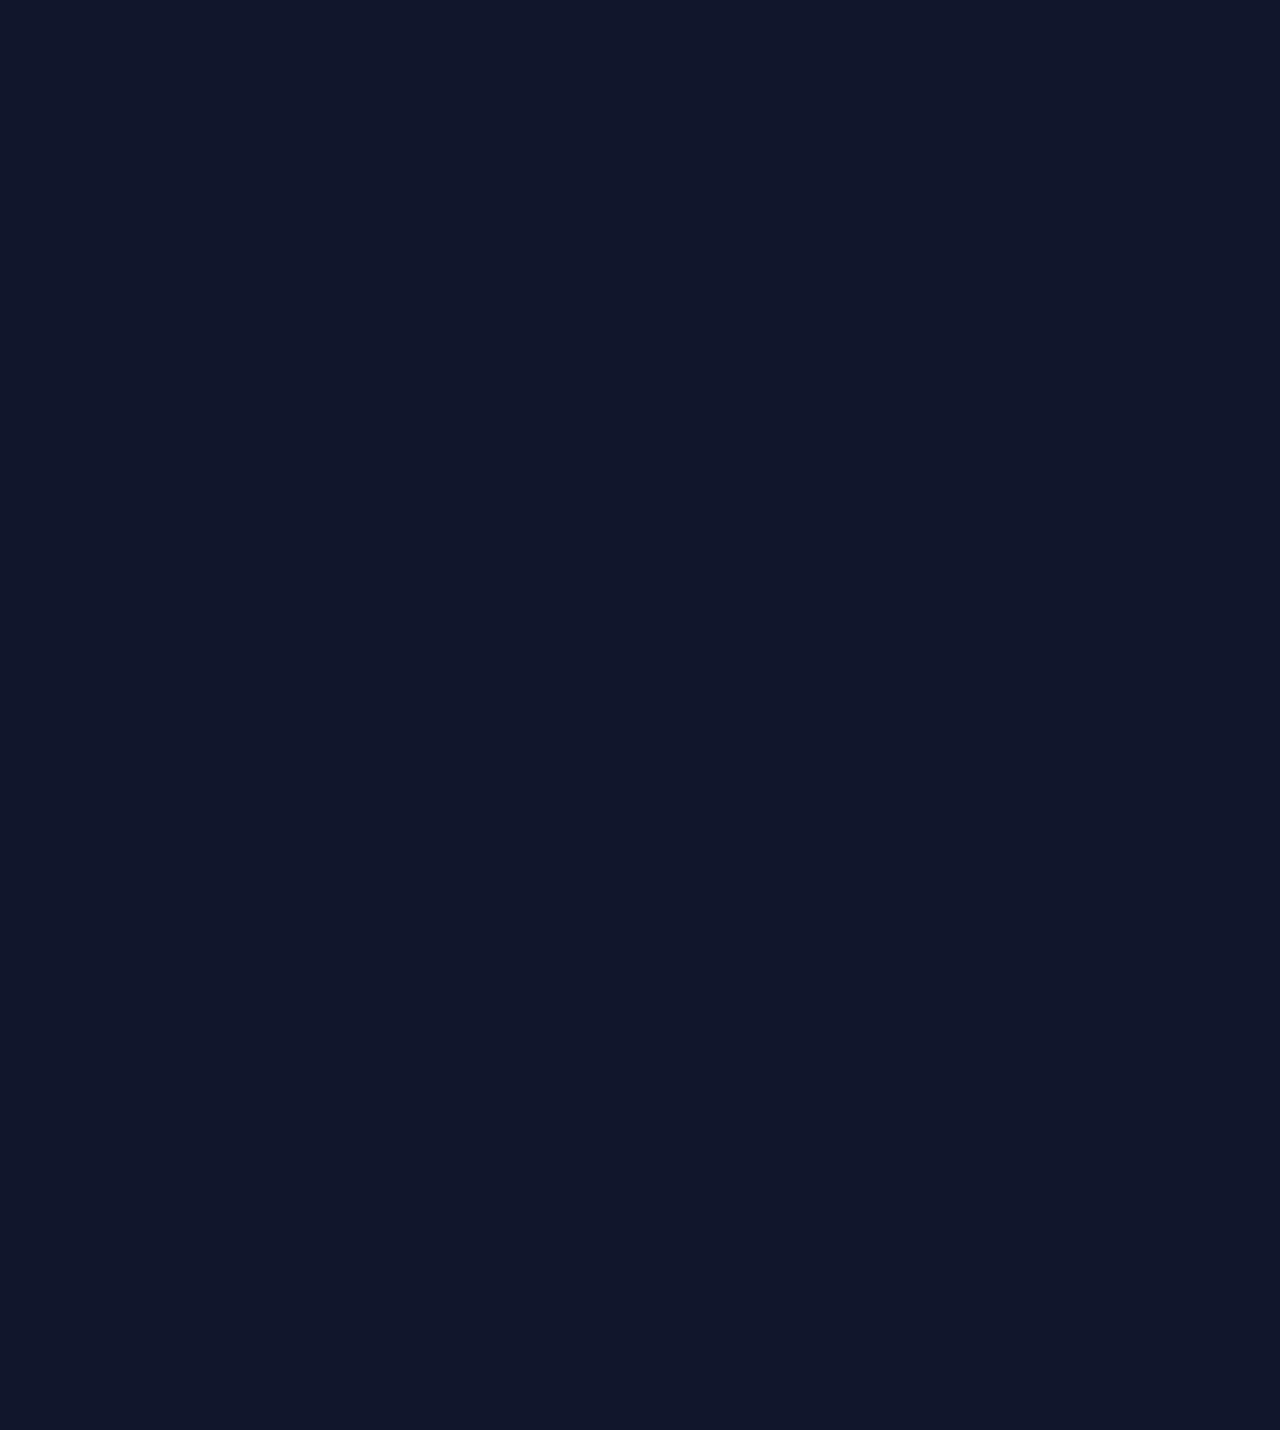
<file: index2.html>
<!DOCTYPE html>
<html lang="pt-br">
<head>
    <meta charset="UTF-8">
    <meta http-equiv="X-UA-Compatible" content="IE=edge">
    <meta name="viewport" content="width=device-width, initial-scale=1.0">
    <title>Portfólio de Fernando</title>
    <link rel="stylesheet" href="css/style.css">
    <link rel="shortcut icon" href="imagens/favicon.ico" type="favicon">
    <link href="https://fonts.googleapis.com/css2?family=Quicksand:wght@400;500;600;700&display=swap" rel="stylesheet">
    <link href="https://fonts.googleapis.com/css2?family=DM+Sans:wght@400;500&display=swap" rel="stylesheet">
    <link href="https://unpkg.com/aos@2.3.1/dist/aos.css" rel="stylesheet">
    <script src="https://unpkg.com/aos@2.3.1/dist/aos.js"></script>
</head>

<body>
    <section id="header-container">
    <header>
        <nav>
            <div class="mobile-menu">
              <div class="line1"></div>
              <div class="line2"></div>
              <div class="line3"></div>
            </div>
            <ul class="nav-list">
              <li id="inicio"><a href="index.html#header-container">Início</a></li>
              <li><a href="index.html#sobremim-container">Sobre mim</a></li>
              <li><a href="index.html#habilidades-container">Habilidades</a></li>
              <li><a href="index.html#projetoscontainer">Projetos</a></li>
              <li><a href="index2.html#contatoscontainer">Contatos</a></li>
            </ul>
          </nav>
    </header>
    <div class="header-container2">
        <div class="Home2">
           <h2>Home>Projetos>Caso</h2>
           <h1>GRECO GUM</h1>
           <img data-aos="fade-right" data-aos-duration="600" src="imagens/PrimeiraImagemGreco.jpg" alt="">
          </div>
          <div class="Conteudo">
            <div class="coluna-esquerda">
              <h1 data-aos="fade-right" data-aos-duration="600">Modele naturalmente sua mandíbula com facilidade</h1>
              <p data-aos="fade-right" data-aos-duration="600">Greco Gum vem diretamente da bela ilha de Chios, na Grécia. Este incrível chiclete oferece diversos benefícios, como auxiliar na digestão, ajudar fumantes a largarem o hábito e até mesmo esculpir uma mandíbula mais definida.</p>
              <p data-aos="fade-right" data-aos-duration="600">Decidi realizar um redesign do site, já que o site antigo tinha alguns problemas, como um visual desatualizado e que não refletia a qualidade incrível do produto, que as pessoas amam. Para novos clientes, o mastic gum poderia parecer meio estranho no começo — já que estão acostumados com chicletes comuns e não sabem o que esperar.</p>
              <p data-aos="fade-right" data-aos-duration="600">Stop motion por: Midnight Hour Creative</p>
              <p data-aos="fade-right" data-aos-duration="600">Texto do site por: Paul French</p>
              <p data-aos="fade-right" data-aos-duration="600">Compre agora: <a href="https://www.grecogum.com" target="_blank">www.grecogum.com</a></p>
            </div>
          
            <div class="coluna-direita">
              <h2 data-aos="fade-right" data-aos-duration="600">Ano</h2>
              <p data-aos="fade-right" data-aos-duration="600">2023</p>
              <h2 data-aos="fade-right" data-aos-duration="600">Scope of Work</h2>
              <p data-aos="fade-right" data-aos-duration="600">User Interface<br>User Experience<br>Ecommerce<br>Icon Design</p>
              <h2 data-aos="fade-right" data-aos-duration="600">Duração</h2>
              <p data-aos="fade-right" data-aos-duration="600">9 semanas</p>
            </div>
            
            <div class="Basico">
            <h2 data-aos="fade-right" data-aos-duration="600">Vamos começar pelo básico</h2>
            <p data-aos="fade-right" data-aos-duration="600">O site antigo tinha alguns problemas, como um visual desatualizado e que não refletia a qualidade incrível do produto, que as pessoas amam. Para novos clientes, o mastic gum poderia parecer meio estranho no começo — já que estão acostumados com chicletes comuns e não sabem o que esperar.</p>
            <p data-aos="fade-right" data-aos-duration="600">Foi criado um novo texto explicando de onde o produto vem, quais os benefícios e também uma comparação entre as duas versões disponíveis para novos clientes.</p>
            </div>
          </div>

          <div class="segundaeterceiraimagem">
            <img data-aos="fade-right" data-aos-duration="600" src="imagens/SegundaImagemGreco.jpg" alt="">
            <img data-aos="fade-right" data-aos-duration="600" src="imagens/TerceiraImagemGreco.jpg" alt="">
          </div>
          
          <div class="Conteudo2">
            <div class="coluna-esquerda2">
             <h2 data-aos="fade-right" data-aos-duration="600">Problema</h2>
              <p data-aos="fade-right" data-aos-duration="600">O site antigo parecia datado e sem personalidade.</p>
              <p data-aos="fade-right" data-aos-duration="600">Clientes novos não sabiam qual opção escolher.</p>
              <p data-aos="fade-right" data-aos-duration="600">Faltava conteúdo explicando os benefícios do chiclete.</p>
              <p data-aos="fade-right" data-aos-duration="600">Pouca prova social.</p>
            </div>
            <div class="coluna-direita2">
              <h2 data-aos="fade-right" data-aos-duration="600">Solução</h2>
              <p data-aos="fade-right" data-aos-duration="600">O novo site tem muito mais personalidade e um design novo e único.</p>
              <p data-aos="fade-right" data-aos-duration="600">A primeira página já mostra claramente a diferença entre as versões.</p>
              <p data-aos="fade-right" data-aos-duration="600">Novo conteúdo textual com benefícios e ícones foi adicionado.</p>
              <p data-aos="fade-right" data-aos-duration="600">Foram inseridos três blocos de avaliações e posts de redes sociais.</p>
            </div>
          </div>

          <div class="antigo-website">
            <h2 data-aos="fade-right" data-aos-duration="600">Site antigo e auditoria de UX</h2>
            <p data-aos="fade-right" data-aos-duration="600">Neste projeto, o cliente tinha centenas de avaliações de clientes. Li mais de 150 delas para entender os pontos positivos e negativos, e resumi tudo em seis principais questões.</p>
            <div class="Conteudo3">
              <div class="coluna-esquerda3">
                <h3 data-aos="fade-right" data-aos-duration="600">Antigo WebSite</h3>
                <img data-aos="fade-right" data-aos-duration="600" src="imagens/QuartaImagemGreco.jpg" alt="">
              </div>
              <div class="coluna-direita3">
                <img data-aos="fade-right" data-aos-duration="600" src="imagens/QuintaImagemGreco.jpg" alt="">
              </div>
            </div>
          </div>

              <div class="sextaimagemgreco">
                <h3 data-aos="fade-right" data-aos-duration="600" class="antigoproduto">Antigo Produto</h3>
                <img data-aos="fade-right" data-aos-duration="600" src="imagens/SextaImagemGreco.jpg" alt="">
              </div>

          <h2 data-aos="fade-right" data-aos-duration="600" class="insights">Insights de consumidores</h2>
          <div data-aos="fade-right" data-aos-duration="600" class="Conteudo4">
            <div class="corconteudo">
              <h3>Categoria</h3>
              <h2>Razão prática</h2>
              <h1>As pessoas gostam do chiclete pela qualidade e preço justo.</h1>
            </div>
            <div class="corconteudo">
              <h3>Categoria</h3>
              <h2>Benefícios à saúde</h2>
              <h1>É muito usado por conta dos seus benefícios.</h1>
            </div>
            <div class="corconteudo">
              <h3>Categoria</h3>
              <h2>Design da embalagem</h2>
              <h1>O visual e o material fazem toda a diferença.</h1>
            </div>
            <div class="corconteudo">
              <h3>Categoria</h3>
              <h2>Experiência positiva</h2>
              <h1>Quem nunca havia experimentado ficou surpreso com o sabor e os resultados.</h1>
            </div>
            <div class="corconteudo">
              <h3>Categoria</h3>
              <h2>Concorrência</h2>
              <h1>A qualidade supera produtos encontrados na Amazon.</h1>
            </div>
            <div class="corconteudo">
              <h3>Categoria</h3>
              <h2>Fisiculturistas amadores</h2>
              <h1>Muitos usam para definir a mandíbula.</h1>
            </div>
          </div>

          <div class="Conteudo5">
            <h2 data-aos="fade-right" data-aos-duration="600">Tudo no lugar certo</h2>
            <p data-aos="fade-right" data-aos-duration="600">Com base nas mais de 150 avaliações, montei uma estrutura sólida de conteúdo para cada página visando conversão. Após trocar ideias com a equipe da Greco, chegamos a um layout validado, pronto para wireframes.</p>
            <h3 data-aos="fade-right" data-aos-duration="600">Ecommerce SiteMap e Conteúdo dos Blocos</h3>
            <img data-aos="fade-right" data-aos-duration="600" src="imagens/SetimaImagemGreco.jpg" alt="">
            <h2 data-aos="fade-right" data-aos-duration="600">Hora dos Wireframes</h2>
            <p data-aos="fade-right" data-aos-duration="600">Com a estrutura aprovada, criei os wireframes para organizar tudo visualmente antes da etapa de UI. O layout final teve alguns ajustes, mas fiquei bastante satisfeito com o resultado.</p>
            <img data-aos="fade-right" data-aos-duration="600" src="imagens/OitavaImagemGreco.jpg" alt="">
          </div>

          <div class="imagens-restantes">
            <img data-aos="fade-right" data-aos-duration="600" src="imagens/NonaImagemGreco.jpg" alt="">
            <img data-aos="fade-right" data-aos-duration="600" src="imagens/DecimaImagemGreco.jpg" alt="">
          </div>
        
          <div class="imagens-restantes2">
            <img data-aos="fade-right" data-aos-duration="600" src="imagens/Imagem11Greco.jpg" alt="">
            <img data-aos="fade-right" data-aos-duration="600" src="imagens/Imagem12Greco.jpg" alt="">
          </div>

          <div class="Conteudo5">
            <h2 data-aos="fade-right" data-aos-duration="600">Logos, cores, fontes e ícones</h2>
            <p data-aos="fade-right" data-aos-duration="600">Eles já tinham um logo ótimo, e eu levei isso adiante adicionando mais cores, estilos de fontes, botões e até ícones personalizados que eu mesmo desenhei. Como sempre crio meus próprios ícones, foi um prazer desenvolver esses com exclusividade.</p>
            <img data-aos="fade-right" data-aos-duration="600" src="imagens/Imagem13Greco.jpg" alt="">
            
            <div class="ImagemCelularGreco">
            <h2 data-aos="fade-right" data-aos-duration="600">Compras pelo celular</h2>
            <p data-aos="fade-right" data-aos-duration="600">Também criei a versão mobile do site. Hoje em dia, com tantas pessoas comprando pelo celular, é essencial que a interface funcione bem em telas menores. Pensei em responsividade e navegação intuitiva para manter tudo agradável visualmente.</p>
              <img data-aos="fade-right" data-aos-duration="600" src="imagens/Imagem14Greco.png" alt="">
            </div>
            <img data-aos="fade-right" data-aos-duration="600" src="imagens/Imagem15Greco.jpg" alt="">
          </div>
        </div>
    </div>
</section> 


<section id="contatoscontainer">
  <footer>
      <div class="footer" data-aos="fade-right" data-aos-duration="600">
          <h1 class="footercontatos">Contatos</h1>
      <div class="footerdiv">
          <div class="footera">
              <a target="_blank" href="https://mail.google.com/mail/?view=cm&fs=1&to=febibilemos@gmail.com"><img src="imagens/mail.svg" alt="icone mail"><h1>E-mail</h1><p>febibilemos@gmail.com</p></a>
          </div>
          <div class="footera">
              <a target="_blank" href="https://api.whatsapp.com/send?phone=5511996576926"><img src="imagens/phone.svg" alt="icone telefone"><h1>Telefone</h1><p>(11) 996576926</p></a>
          </div>
          <div class="footera" id="linkedin">
              <a target="_blank" href="https://www.linkedin.com/in/lemonaja/"><img src="imagens/linkedin.svg" alt="icone linkedin"><h1>Linkedin</h1><p>@lemonaja</p></a>
          </div>
          <div class="footera" id="github">
              <a target="_blank" href="https://github.com/lemonaja"><img src="imagens/github.svg" alt="icone github"><h1 class="gith1">GitHub</h1><p>@lemonaja</p></a>
          </div>
      </div>
  </div>
  </footer>
</section>



<script src="https://unpkg.com/aos@2.3.1/dist/aos.js"></script>
    <script>
        AOS.init();
    </script>
    <script src="javascript/script.js"></script>
</body>
</file>
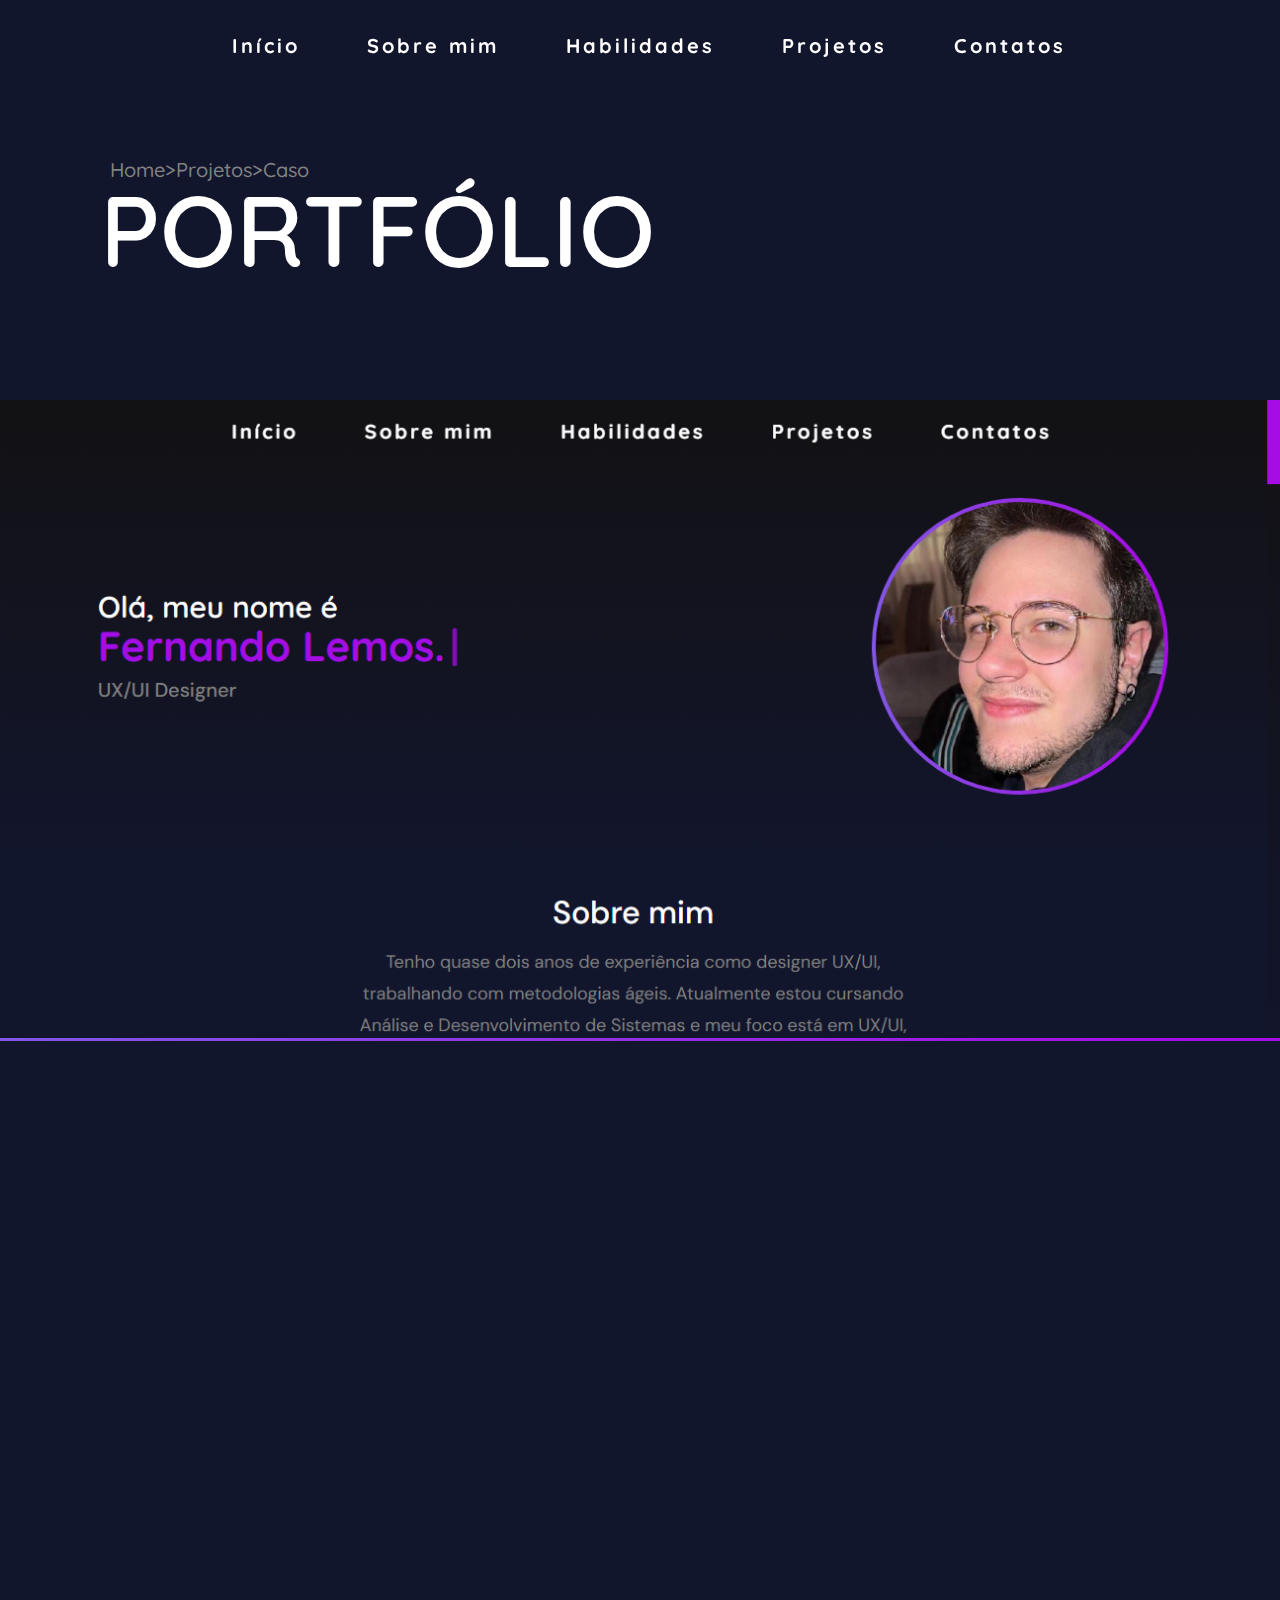
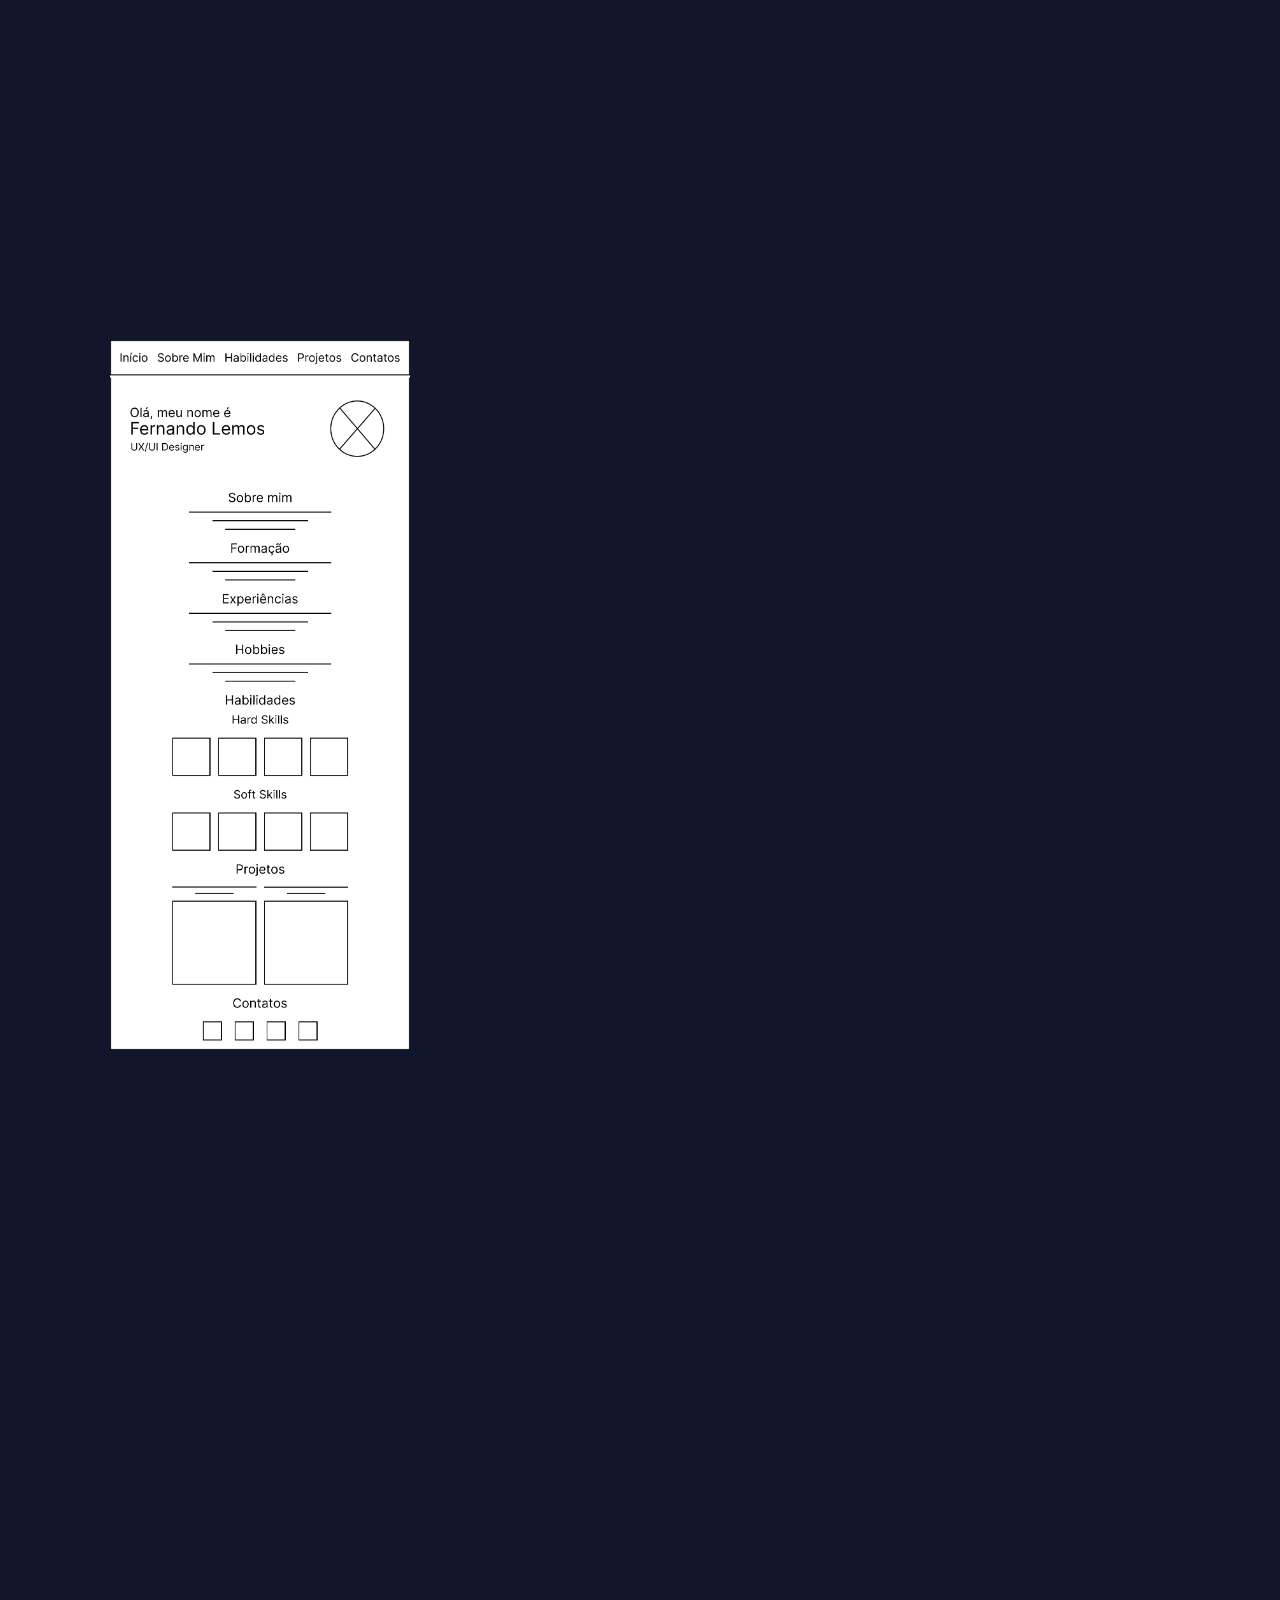
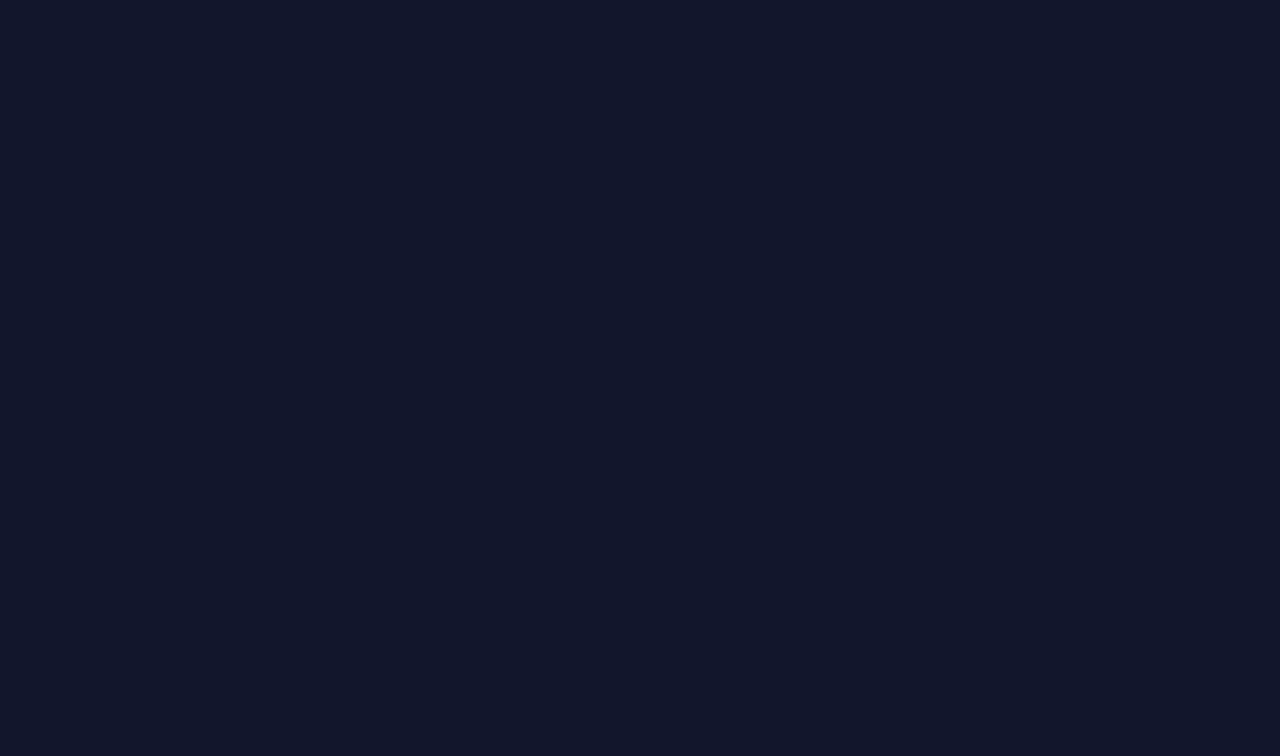
<file: portfolio.html>
<!DOCTYPE html>
<html lang="pt-br">
<head>
    <meta charset="UTF-8">
    <meta http-equiv="X-UA-Compatible" content="IE=edge">
    <meta name="viewport" content="width=device-width, initial-scale=1.0">
    <title>Portfólio de Fernando</title>
    <link rel="stylesheet" href="css/style.css">
    <link rel="shortcut icon" href="imagens/favicon.ico" type="favicon">
    <link href="https://fonts.googleapis.com/css2?family=Quicksand:wght@400;500;600;700&display=swap" rel="stylesheet">
    <link href="https://fonts.googleapis.com/css2?family=DM+Sans:wght@400;500&display=swap" rel="stylesheet">
    <link href="https://unpkg.com/aos@2.3.1/dist/aos.css" rel="stylesheet">
    <script src="https://unpkg.com/aos@2.3.1/dist/aos.js"></script>
</head>
<body>
    <section id="header-container">
      <header>
        <nav>
          <div class="mobile-menu">
            <div class="line1"></div>
            <div class="line2"></div>
            <div class="line3"></div>
          </div>
          <ul class="nav-list">
            <li id="inicio"><a href="index.html#header-container">Início</a></li>
            <li><a href="index.html#sobremim-container">Sobre mim</a></li>
            <li><a href="index.html#habilidades-container">Habilidades</a></li>
            <li><a href="index.html#projetoscontainer">Projetos</a></li>
            <li><a href="index3.html#contatoscontainer">Contatos</a></li>
          </ul>
        </nav>
      </header>
      <div class="header-container2">
        <div class="Home2">
          <h2>Home&gt;Projetos&gt;Caso</h2>
          <h1>PORTFÓLIO</h1>
          <img class="imagem-portfolio" data-aos="fade-right" data-aos-duration="600" src="imagens/portfolio.png" alt="">
        </div>
        <div class="Conteudo">
          <div class="coluna-esquerda">
            <h1 data-aos="fade-right" data-aos-duration="600">Vamos Começar</h1>
            <p data-aos="fade-right" data-aos-duration="600">Este projeto representa o desenvolvimento do meu portfólio pessoal como UX/UI Designer. A ideia era criar uma experiência que refletisse minha identidade visual, comunicasse minhas habilidades e, ao mesmo tempo, proporcionasse uma navegação fluida, intuitiva e responsiva para diferentes perfis de visitantes.</p>
            <p data-aos="fade-right" data-aos-duration="600">Criei um site autoral que reunisse minha trajetória profissional, organização de projetos, diferenciais e personalidade de forma atrativa e funcional. O desafio foi estruturar bem o conteúdo e criar um layout moderno e coerente com minhas preferências visuais, com foco em recrutadores e colegas da área.</p>
            <p data-aos="fade-right" data-aos-duration="600">Organizei o conteúdo com uma hierarquia clara: introdução, sobre mim, formação, experiências, habilidades (divididas em hard e soft skills), projetos e contatos. Isso facilita a leitura escaneável e ajuda o usuário a encontrar o que precisa com agilidade.</p>
          </div>
          <div class="coluna-direita">
            <h2 data-aos="fade-right" data-aos-duration="600">Ano</h2>
            <p data-aos="fade-right" data-aos-duration="600">2023-2025</p>
            <h2 data-aos="fade-right" data-aos-duration="600">Escopo do Trabalho</h2>
            <p data-aos="fade-right" data-aos-duration="600">User Interface<br>User Experience<br>Portfolio<br>Front-end Dev</p>
            <h2 data-aos="fade-right" data-aos-duration="600">Duração</h2>
            <p data-aos="fade-right" data-aos-duration="600">Contínuo</p>
          </div>
        </div>
        
        <div class="Conteudo5">
          <h2 data-aos="fade-right" data-aos-duration="600">Wireframe</h2>
        </div>
        
        <div class="Conteudo6">  
          <div class="coluna-esquerda6">
          <img class="imagem-wireframe-portfolio" src="imagens/WireFrame Portfolio.jpg" alt="">
          </div>
          <div class="coluna-direita2">
          <p data-aos="fade-right" data-aos-duration="600">Antes de partir para os protótipos visuais, comecei organizando toda a estrutura do conteúdo em um wireframe de baixa fidelidade. O foco aqui foi desenhar uma jornada clara e objetiva para o usuário, principalmente pensando nos diferentes perfis que acessariam o portfólio — recrutadores, designers e colegas da área.</p>
          <p data-aos="fade-right" data-aos-duration="600">Cada seção foi cuidadosamente posicionada com base em critérios de usabilidade e escaneabilidade. As sessões iniciais como “Sobre mim”, “Formação” e “Experiências” foram pensadas para criar conexão emocional e gerar credibilidade logo de início. Já as habilidades foram divididas entre hard e soft skills, com um layout modular que permite leitura rápida. A área de projetos, que é o ponto de maior interesse, foi destacada visualmente com boxes interativos que simulam cards clicáveis, incentivando a navegação contínua.</p>
          </div>
          
        </div>
        <div class="Basico">
        <h2 data-aos="fade-right" data-aos-duration="600">Prototipagem no Figma</h2>
          <p data-aos="fade-right" data-aos-duration="600">A etapa de prototipagem foi conduzida no Figma, utilizando os wireframes como base estrutural. Apliquei a identidade visual definida — com tons roxos, preto e branco, fontes modernas como Quicksand e DM Sans —, garantindo coesão estética e profissionalismo.</p>
          <p data-aos="fade-right" data-aos-duration="600">Na prototipação, também levei em consideração o comportamento responsivo. Criei variações de telas para mobile e desktop, simulando o comportamento dos elementos em diferentes breakpoints. Isso me ajudou a prever ajustes e otimizar a experiência de navegação em dispositivos variados ainda antes do código.</p>
          </div><div class="Basico">
          <h2 data-aos="fade-right" data-aos-duration="600">Implementação do Código e Publicação</h2>
          <p data-aos="fade-right" data-aos-duration="600">Após a aprovação do protótipo, iniciei a codificação do site utilizando HTML, CSS e JavaScript puro. Mantive o foco na performance, sem frameworks pesados, garantindo leveza e agilidade no carregamento.</p>
          <p data-aos="fade-right" data-aos-duration="600">Estruturei o conteúdo com semântica, estilizei com CSS moderno e adicionei interatividade via JavaScript, como os modais de visualização de projetos. Todo o código foi versionado via Git e publicado no GitHub, possibilitando controle de versões e fácil compartilhamento com recrutadores e colegas da área.</p>
          <p data-aos="fade-right" data-aos-duration="600">Você pode acessar o repositório completo clicando <a href="https://github.com/lemonaja/Portfolio" style="text-decoration: underline;" target="_blank">aqui</a>.</p>
      </div>
    </div>      
    </section>

    <section id="contatoscontainer">
      <footer>
        <div class="footer" data-aos="fade-right" data-aos-duration="600">
          <h1 class="footercontatos">Contatos</h1>
          <div class="footerdiv">
            <div class="footera">
              <a target="_blank" href="https://mail.google.com/mail/?view=cm&fs=1&to=fecarloslemos@gmail.com"><img src="imagens/mail.svg" alt="icone mail"><h1>E-mail</h1><p>fecarloslemos@gmail.com</p></a>
            </div>
            <div class="footera">
              <a target="_blank" href="https://api.whatsapp.com/send?phone=5511996576926"><img src="imagens/phone.svg" alt="icone telefone"><h1>Telefone</h1><p>(11) 996576926</p></a>
            </div>
            <div class="footera" id="linkedin">
              <a target="_blank" href="https://www.linkedin.com/in/lemonaja/"><img src="imagens/linkedin.svg" alt="icone linkedin"><h1>Linkedin</h1><p>@lemonaja</p></a>
            </div>
            <div class="footera" id="github">
              <a target="_blank" href="https://github.com/lemonaja"><img src="imagens/github.svg" alt="icone github"><h1 class="gith1">GitHub</h1><p>@lemonaja</p></a>
            </div>
          </div>
        </div>
      </footer>
    </section>

    <script src="https://unpkg.com/aos@2.3.1/dist/aos.js"></script>
    <script>
      AOS.init();
    </script>
    <script src="javascript/script.js"></script>
</body>
</html>
</file>
<file: css/style.css>
*{
    padding: 0;
    margin: 0;
    box-sizing: border-box;
}


body{
   background-color: #12162C;
}

.header-container{
    width: 100%;
    height: 70vh;
    background-image: linear-gradient(to bottom, #121214, #131420, #12162C);
    display: flex;
    flex-direction: column;
    color: white;
    font-family: 'Quicksand', sans-serif;
}

.Home{
    display: flex;
    flex-direction: row;
    position: relative;
    justify-content: space-between;
}

.textoFernando{
    margin-top: 190px;
    margin-left: 100px;
    font-size: 30px;
    line-height: 40px;
    font-weight: 600;
    transition: transform .3s;
    animation: animationhome .7s .3s backwards;
}

.Fernando{
    font-size: 42px;
    font-weight: 700;
    color: #A40EE4;
}

.fotoHome{
    margin-top: 100px;
    margin-right: 100px;
    cursor: pointer;
    width: 300px;
    height: 300px;
    border-radius: 50%;
    background-image: linear-gradient(to right, #8257E6 0%, #A40EE4 92.32%);
    padding: 4px;
    transition: transform .3s;
    animation: animationfoto .7s .3s backwards;

}

.fotoHome:hover{
    transform: scale(1.1);
}

a {
    color: #828282;
    text-decoration: none;
    transition: 0.3s;
  }
  
a:hover {
    color: #fff;
  }
  
  
nav {
    display: flex;
    justify-content: space-around;
    align-items: center;
    font-family: 'Quicksand', sans-serif;
    font-size: 20px;
    font-weight: 700;
    background: #121214;
    height: 10vh;
  }

  
.nav-list {
    list-style: none;
    display: flex;
    transition: transform .3s;
    animation: animationnav .7s .2s backwards;
  }
  
.nav-list li {
    letter-spacing: 3px;
    margin-left: 32px;
  }
  
.mobile-menu {
    display: none;
    cursor: pointer;
  }
  
  .mobile-menu div {
    width: 32px;
    height: 2px;
    background: #fff;
    margin: 8px;
    transition: 0.3s;
  }

  .hrnav{
    height: 0.1px;
  }
  
  @media (max-width: 999px) {
    body {
      overflow-x: hidden;
    }
    nav{
        border: none;
    }
    .nav-list {
    position: fixed;
    top: 0px;
    width: 100vw;
    height: auto;
    background: #121214;
    flex-direction: column;
    align-items: center;
    justify-content: center;
    transform: translateX(-150%);
    animation: navLinkFade;
    transition: transform 7s 0.3s ease-in backwards;
    z-index: 2;
  }
  .nav-list li {
    margin-left: 0;
    margin-right: 0;
    margin-bottom: 5px;
    margin-top: 5px;
    opacity: 0;
    padding: 5px 0 0 0;
    
  }

  .nav-list li:first-of-type {
    padding-top: 30px;
  }

  .nav-list li:last-of-type {
    padding-bottom: 30px;
  }

  #inicio{
    margin-top: 0px;
  }
  .mobile-menu {
    display: block;
    margin-right: auto;
    margin-left: 10px;
    z-index: 3;
  }
}


.nav-list.active {
  transform: translateX(0);
}

@keyframes navLinkFade {
  from {
    opacity: 0;
    transform: translateX(-50px);
  }
  to {
    opacity: 1;
    transform: translateX(0);
  }
}

.mobile-menu.active .line1 {
  transform: rotate(-45deg) translate(-8px, 8px);
}

.mobile-menu.active .line2 {
  opacity: 0;
}

.mobile-menu.active .line3 {
  transform: rotate(45deg) translate(-5px, -7px);
}


@media only screen and (max-width: 1130px)
{
    .header-container{
        width: 100%;
        height: 100vh;
    }

    .Home{
        flex-direction: column-reverse;
        justify-content: center;
        text-align: center;
    }
    
    .fotoHome{
        margin-right: 0px;
        margin-top: 50px;
    
    }
    .textoFernando{
        margin-top: 15px;
        margin-left: 0px;

    }
    nav ul li{
        text-align: center;
    }
    .navHome{
        justify-content: center;
        text-align: center;
    }
    .projetos{
        padding-right: 0px;
    }
    body::-webkit-scrollbar {
        display: none;             
      }
      body::-webkit-scrollbar-track {
        display: none;
      }
      
      body::-webkit-scrollbar-thumb {
        display: none;   
      }
}

main{
    width: 100%;
    height: 200vh;
    background-color: #12162C;
}

#sobremim-container{
    font-family: 'DM Sans', sans-serif;
    text-align: center;
    transition: transform .3s;
    animation: animationsobremim .7s .6s backwards;
    padding-top: 50px;
}

#sobremim-container p{
    font-size: 18px;
    color: #828282;
    font-weight: 400;
    max-width: 600px;
    margin: 0 auto 0 auto;
    line-height: 32px;
    margin-top: 18px;
}

#sobremim-container h1{
    color: white;
    font-size: 32px;
    font-weight: 500;
    line-height: 32px;
}

#sobremim-container h2{
    color: white;
    font-size: 24px;
    font-weight: 400;
    line-height: 32px;
    margin-top: 20px;
}

#sobremim-container h3{
    color: white;
    font-size: 20px;
    font-weight: 400;
    line-height: 32px;
    margin-top: 10px;
}

.h1formhobbies{
    margin-top: 50px;
}

#habilidades-container::before {
    content: '';
    display: block;
    height: 1px; 
    margin-top: -60px; 
}


#habilidades{
    display: flex;
    flex-direction: row;
    flex-wrap: wrap;
    justify-content: center;
}

#habilidades div{
    width: 150px;
    height: 150px;
    background-color: #212121;
    text-align: center;
    border-radius: 30px 30px 0 0;
    border-bottom: 3px solid transparent;
    border-image: linear-gradient(90deg, #8257E6 0%, #A40EE4 92.32%);
    border-image-slice: 1;
    cursor: pointer;
    margin: 50px 25px 0 25px;
    transition: 0.3s;
    
}

#habilidades div:hover{
    transform: scale(1.1);
}

.h1habilidades{
    text-align: center;
    color: white;
    font-size: 32px;
    font-weight: 500;
    line-height: 32px;
    margin-top: 140px;
    font-family: 'DM Sans', sans-serif;
}

#habilidades h1:not(#h1testedeusabilidade,#h1pesquisacomusuario,#h1sketch,#h1adobexd,#softskills,#hardskills,#h1resolucao,#atento,#h1perfilcriativo,#h1comunicacao){
    margin-top: 16px;
    margin-bottom: 16px;
    font-size: 18px;
    color: #8257e6;
    font-family: 'DM Sans', sans-serif;
    font-weight: 500;
}

#h1sketch{
    font-size: 18px;
    color: #8257e6;
    font-family: 'DM Sans', sans-serif;
    font-weight: 500;
    margin-top: 16px;
}

#h1pesquisacomusuario{
    margin-top: 15px;
    margin-bottom: 6px;
    font-size: 18px;
    color: #8257e6;
    font-family: 'DM Sans', sans-serif;
    font-weight: 500;
}

#h1testedeusabilidade{
    margin-top: 8px;
    font-size: 18px;
    color: #8257e6;
    font-family: 'DM Sans', sans-serif;
    font-weight: 500;
}

.imgtestedeusabilidade{
    width: 85px;
    height: 85px;
    padding-bottom: 5px;
}

.imgadobexd{
    width: 68px;
}

.imgsketch{
    width: 105px;
    margin-left: 8px;
}

.imgscrum{
    width: 70px;
    margin-left: 12px;
}

.imgwireframe{
    width: 65px;
    margin-top: 4px;
}

.imgfluxograma{
    width: 70px;
}


#hardskills{
    font-family: 'DM Sans', sans-serif;
    font-size: 28px;
    font-weight: 400;
    margin-top: 50px;
}

#softskills{
    font-family: 'DM Sans', sans-serif;
    font-size: 28px;
    font-weight: 400;
    margin-top: 50px;
}

.imgmysql{
    width: 70px;
    height: 70px;
}

.imgprototipagem{
    width: 70px;
    height: 70px;
}

.imgresolucao{
    height: 70px;
    margin-right: 10px;
}

.imgcomunicacao{
    height: 60px;
    margin-left: 15px;
}

.imgequipe{
    width: 50px;
    height: 50px;
}

.imgatento{
    height: 65px;
}

.imgproatividade{
    width: 70px;
    height: 70px;
}

.imgcriativo{
    height: 60px;
}

.imgtesteab{
    width: 70px;
    height: 70px;
}

.imgpesquisa{
    width: 60px;
    height: 60px;
}

.imgphotoshop{
    width: 70px;
}


#h1resolucao{
    margin-top: 16px;
    margin-bottom: 2px;
    font-size: 18px;
    color: #8257e6;
    font-family: 'DM Sans', sans-serif;
    font-weight: 500;
}

#atento{
    margin-top: 16px;
    margin-bottom: 2px;
    font-size: 18px;
    color: #8257e6;
    font-family: 'DM Sans', sans-serif;
    font-weight: 500;
}

#h1comunicacao{
    margin-top: 16px;
    margin-bottom: 10px;
    font-size: 18px;
    color: #8257e6;
    font-family: 'DM Sans', sans-serif;
    font-weight: 500;
}

#h1adobexd{
    font-size: 18px;
    color: #8257e6;
    font-family: 'DM Sans', sans-serif;
    font-weight: 500;
    margin-top: 16px;
    margin-bottom: 14px;
}

#h1perfilcriativo{
    font-size: 18px;
    color: #8257e6;
    font-family: 'DM Sans', sans-serif;
    font-weight: 500;
    margin-top: 16px;
    margin-bottom: 9px;
}


@keyframes animationfoto{
    from{
        opacity: 0; transform: translateX(-30px);}

    to{opacity: 1; transform: translateX(0)}
}
@keyframes animationhome{
    from{
        opacity: 0; transform: translateX(-30px);}

    to{opacity: 1; transform: translateX(0)}
}
@keyframes animationnav{
    from{
        opacity: 0; transform: translateY(-30px);}

    to{opacity: 1; transform: translateY(0)}
}
@keyframes animationsobremim{
    from{
        opacity: 0; transform: translateX(-30px);}

    to{opacity: 1; transform: translateX(0)}
}

#projetoscontainercerto{
    padding-top: 1px;
}

#projetos-container{
    display: flex;
    flex-direction: row;
    flex-wrap: wrap;
    justify-content: center;
}

.h1projetos{
    text-align: center;
    color: white;
    font-size: 32px;
    font-weight: 500;
    line-height: 32px;
    margin-top: 150px;
    font-family: 'DM Sans', sans-serif;
}

.border-img{
    height: 250px;
    margin-top: 100px;
    margin-right: 25px;
    margin-left: 25px;
    border-bottom: 4px solid transparent;
    border-image: linear-gradient(90deg, #8257E6 0%, #A40EE4 92.32%);
    border-image-slice: 1;
    opacity: 50%;
    transition: 0.3s;
    width: 450px;
    cursor: pointer;
}

.border-img:hover{
    transform: scale(1.2);
    opacity: 100%;
}

.projetocasa{
    text-align: center;
    text-align: center;
    font-size: 18px;
    color: #fff;
    font-weight: 400;
    line-height: 32px;
    font-family: 'DM Sans', sans-serif;
}

.projetonlw{
    text-align: center;
    font-size: 18px;
    color: #fff;
    font-weight: 400;
    line-height: 32px;
    font-family: 'DM Sans', sans-serif;
}

.projetonlw p{
    margin-top: 16px;
}

.projetoportfolio{
    text-align: center;
    font-size: 18px;
    color: #fff;
    font-weight: 400;
    line-height: 32px;
    font-family: 'DM Sans', sans-serif;
}

.projetoportfolio p{
    margin-top: 16px;
}

.projetocasa p{
    margin-top: 16px;
}

.projetogoab{
    text-align: center;
    font-size: 18px;
    color: #fff;
    font-weight: 400;
    line-height: 32px;
    font-family: 'DM Sans', sans-serif;
}

.projetogoab p{
    margin-top: 16px;
}

.projetogrecogum{
    text-align: center;
    font-size: 18px;
    color: #fff;
    font-weight: 400;
    line-height: 32px;
    font-family: 'DM Sans', sans-serif;
}

.projetogrecogum p{
    margin-top:16px;
}

.iconesimg{
    display: flex;
    flex-direction: row;
    justify-content: center;
}

.iconeimg{
    width: 20px;
    margin-right: 2.5px;
    margin-left: 2.5px;
    margin-top: 5px;
}

/* Footer */

footer h1{
    text-align: center;
    color: white;
    font-size: 32px;
    font-weight: 500;
    line-height: 32px;
    font-family: 'DM Sans', sans-serif;
}

.footerdiv{
    display: flex;
    flex-direction: row;
    flex-wrap: wrap;
    justify-content: center;
}

.footera{
    text-align: center;
    font-family: 'DM Sans', sans-serif;
    margin: 100px 0px 100px 0px;
    transition: 0.3s;
}

.footera h1{
    font-size: 18px;
    font-weight: 600;
    margin-left: 80px;
    margin-right: 80px;
}

.footera p{
    font-size: 16px;
    font-weight: 500;
    color: #828282;
}

.footera img{
    background-color: #212121;
    padding: 15px;
    border-radius: 50%;
}

.footera:hover{
    transform: scale(1.1);
}
.footercontatos{
    margin-top: 100px;
}

/* Responsividade */

@media (max-width: 900px){
    .footera p{
        font-size: 12px;
        font-weight: 500;
    }
    .footera img{
        padding: 10px;
        width: 38px;
    }
    .footera h1{
        font-size: 14px;
        margin-left: 50px;
        margin-right: 50px;
    }
}
@media (max-width: 603px){
    .footera p{
        font-size: 10px;
        font-weight: 500;
    }
    .footera img{
        padding: 10px;
        width: 36px;
    }
    .footera h1{
        font-size: 12px;
        margin-left: 40px;
        margin-right: 40px;
    }
}
@media (max-width: 703px){
    .border-img{
        opacity: 100%;
        transform: none;
    }
    .fotoHome{
        width: 200px;
        height: 200px;
    }
    .textoFernando{
        font-size: 24px;
    }
    .Fernando{
        font-size: 36px;
    }
    .header-container{
        height: 68vh;
    }

    #sobremim-container p{
        margin-right: 30px;
        margin-left: 30px;
}
  

}

@media (max-width: 650px){
    .border-img{
        height: 200px;
        width: 400px;
        opacity: 100%;
    }
    #sobremim-container p{
        margin-right: 40px;
        margin-left: 40px;
}
    
}
@media (max-width: 450px){
    .border-img{
        height: 150px;
        width: 350px;
    }
    
    #sobremim-container p{
            margin-right: 40px;
            margin-left: 40px;
    }
    .footera h1{
        margin-right: 0px;
        margin-left: 0px;
    }
    .footera img{
        margin-right: 50px;
        margin-left: 50px;
    }
    .footera{
        margin: 50px 0px 50px 0px;
    }
    .footercontatos{
        margin-bottom: 50px;
    }
}

/* Scrollbar do Site */

body::-webkit-scrollbar {
    width: 14px;             
  }
  
  body::-webkit-scrollbar-track {
    background-image: linear-gradient(to bottom, #121214, #12162C);   
  }
  
  body::-webkit-scrollbar-thumb {
    background-color: #A40EE4;        

  }


/* Responsividade e menu hamburguer */

  @media (max-width: 1130px){ 
    .border-img{
    opacity: 100%;
    transform: none;
} 
a {
    color: #fff;
    text-decoration: none;
    transition: 0.3s;
  }
}

.Fernando::after{
 content: '|';
 margin-left: 5px;
 opacity: 1;
 animation: pisca .7s infinite;
}

@keyframes pisca{
    0%, 100%{
        opacity: 1;
    }
    50%{
        opacity: 0;
    }
}

.Home p{
    font-size: 20px;
    color: #828282;
    font-weight: 500;
    font-family: 'DM Sans', sans-serif;
}

.formprevista{
    margin-left: 15px;
    margin-right: 15px;
}

nav {
    position: fixed;
    top: 0;
    width: 100%;
    transition: background-color 0.3s, top 0.3s;
    z-index: 1000;
    background: transparent; 
}

nav.transparent {
    background: transparent;
}

nav.solid {
    background: #121214;
}

nav.hidden {
    top: -70px; 
}

nav ul {
    display: flex;
    justify-content: center; 
    list-style: none;
    padding: 0;
    margin: 0;
}

nav ul li {
    margin: 0 15px;
}

nav ul li a {
    color: #fff; 
    text-decoration: none;
    font-weight: bold;
    padding: 10px;
}

nav ul li a:hover {
    color: #A40EE4; 
}

.mobile-menu.active {
    position: fixed;
    top: 10px; 
    left: -5px; 
    z-index: 1001; 
}



/* Index2.html */

.header-container2{
    display: flex;
    flex-direction: column;
    color: white;
    font-family: 'Quicksand', sans-serif;
}

.header-container2 p{
    color: #828282
  }

/* Home */

.Home2{
    display: contents;
    flex-direction: row;
    position: relative;
    justify-content: space-between;
}

.Home2 h1{
    margin-top: 20px;
    font-size: 100px;
    line-height: 40px;
    font-weight: 600;
    transition: transform .3s;
    animation: animationhome .7s .3s backwards;
    margin-left: 100px;
    margin-bottom: 150px;
}

/* Responsividade Home2 */

@media (max-width: 800px) {
    .Home2 h1 {
      line-height: 1;
      max-width: 300px;
      margin-bottom: 100px;
    }
  }

.Home2 h2{
    font-size: 20px;
    margin-top: 150px;
    line-height: 40px;
    font-weight: 500;
    transition: transform .3s;
    animation: animationhome .7s .3s backwards;
    margin-left: 110px;
    color: #828282;
}

@media (max-width: 800px) {
    .Home2 h2 {
      margin-top: 100px;
    }
  }

  @media (max-width: 660px) {
    .Home2{
      text-align: center;
    }
    .Home2 h1{
      margin: auto auto 100px auto;
      font-size: 80px;
      padding-left: 0px;
    }
    .Home2 h2{
      margin: 100px auto auto auto;
      padding-left: 0px;
    }
  }

  .Home2 img {
    width: 100%;
    height: auto;
    display: block;
    max-width: 100%;
    margin: 0 auto;
  }

/* Conteudo */

.Conteudo {
    display: flex;
    justify-content: space-between;
    flex-wrap: wrap;
    gap: 40px;
    margin-top: 60px;
  }

  
  
  .coluna-direita {
    flex: 1;
    min-width: 300px;
    max-width: 200px;
    margin-left: 110px;
  }

  .coluna-esquerda{
    max-width: 800px;
    min-width: 300px;
    margin-left: 110px;
    flex: 1;
  }
  
  .coluna-esquerda p,
  .coluna-direita p {
    margin-bottom: 20px;
    font-size: 20px;
    line-height: 1.8;
    font-weight: 500;
  }
  
  .coluna-esquerda h1 {
    margin-bottom: 20px;
    font-size: 50px;
    line-height: 1.5;
    font-weight: 600;
  }
  @media (max-width: 436px){
    .coluna-esquerda h1{
      font-size: 40px;
    }
  }

  .coluna-direita h2{
    margin-top: 20px;
  }

  .coluna-esquerda a{
    color: #8257E6;
  }

  .coluna-esquerda a:hover{
    text-decoration: underline
  }

  /* Vamos começar pelo Básico */
  
  .Basico h2{
    margin-left: 110px;
    margin-top: 20px;
    margin-bottom: 30px;
  }

  .Basico p{
    flex: 1;
    min-width: 300px;
    max-width: 800px;
    margin-left: 110px;
    margin-bottom: 20px;
    font-size: 20px;
    line-height: 1.8;
    font-weight: 500;
  }

  /* Imagens */

  .segundaeterceiraimagem{
    display: flex;
    justify-content: space-between;
    flex-direction: row;
    position: relative;
    width: 100%;
    padding: 30px 40px 80px 40px;
    height: auto;
    box-sizing: border-box; 
    flex-wrap: wrap;     
  }

  .segundaeterceiraimagem img {
    width: 48%;
    height: auto;
    flex: 1 1 48%;
    margin: 1%;
  }

  /* Conteudo2 */

  .Conteudo2 {
    display: flex;
    justify-content: space-between;
    flex-wrap: wrap;
  }

  .coluna-direita2 {
    flex: 1;
    min-width: 300px;
    max-width: 800px;
    margin-left: 100px;
    margin-right: 80px;
  }

  .coluna-esquerda2{
    max-width: 800px;
    min-width: 300px;
    margin-left: 80px;
    flex: 1;
  }
  
  .coluna-esquerda2 p,
  .coluna-direita2 p {
    margin-bottom: 40px;
    font-size: 20px;
    line-height: 1.8;
    font-weight: 500;
  }

  .coluna-direita2 p{
    font-weight: 500;
  }

  .coluna-esquerda2 h2,
  .coluna-direita2 h2 {
    margin-bottom: 30px;
  }

  .coluna-esquerda2 p:not(:first-of-type,:last-of-type){
    padding-top: 36px;
  }

  .coluna-esquerda2 p:last-of-type{
    padding-top: 8px;
  }

  /* Antigo WebSite */

  .antigo-website h3{
    margin-left: 110px;
    margin-top: 40px;
    margin-bottom: 30px;
  }

  .antigo-website h2{
    margin-left: 110px;
    margin-top: 40px;
    margin-bottom: 30px;
  }

  .antigo-website p{
    flex: 1;
    min-width: 300px;
    max-width: 800px;
    margin-left: 110px;
    margin-bottom: 60px;
    font-size: 20px;
    line-height: 1.8;
    font-weight: 500;
  }

  .antigo-website img{    
        height: auto;      
        display: block;  
        max-width: 100%; 
  }


  /* Conteudo3 */

  .Conteudo3 {
    display: flex;
    justify-content: center;
    gap: 4%;
    flex-wrap: nowrap; /* NÃO quebrar as imagens para baixo */
    margin: 0px 0;
  }
  
  .coluna-esquerda3,
  .coluna-direita3 {
    width: 48%;
    box-sizing: border-box;
  }
  
  .coluna-esquerda3 {
    display: flex;
    flex-direction: column;
    justify-content: flex-start;
  }
  
  .coluna-esquerda3 h3 {
    margin-bottom: 38px;
  }
  .coluna-esquerda3 h3 {
    margin-top: 0px;
    padding-top: 0px;
  }
  
  .coluna-esquerda3 img,
  .coluna-direita3 img {
    width: 100%;
    height: auto;
    display: block;
  }

  .coluna-esquerda3 img{
    padding-left: 60px;
  }

  .coluna-direita3 img{
    padding-right: 60px;
  }


  /* Responsividade: diminui proporcionalmente sem quebrar */
  @media (max-width: 600px) {
    .Conteudo3 {
      flex-wrap: wrap;
      text-align: center; /* Se a tela ficar MUITO pequena, aí sim quebra */
    }

    .coluna-esquerda3 img{
        padding-left: 0px;
      }
    
      .coluna-direita3 img{
        padding-right: 0px;
      }
    
    .coluna-esquerda3,
    .coluna-direita3 {
      width: 100%;
      max-width: 100%;
      padding: 0 20px 40px 20px;
    }
  
    .coluna-esquerda3 {
      align-items: center;
      text-align: center;
    }

    .Conteudo3 h3{
        margin-left: 0;
    }
  }
  
  /* Sexta Imagem */
  .sextaimagemgreco img{
        max-width: 100%;    
        height: auto;      
        display: block; 
        padding: 10px 20px 60px 20px;   
  }

  .sextaimagemgreco h3{
    margin-left: 110px;
    margin-top: 40px;
    margin-bottom: 30px;
  }

  /* Conteudo4 */

  .insights{
    margin-left: 110px;
    margin-top: 30px;
  }

  .Conteudo4{
    display: flex;
    justify-content: center;
    flex-wrap: wrap;
    gap: 20px;
  }

  .corconteudo {
    width: 300px;
    height: 300px;
    background-color: #212121;
    border-radius: 30px 30px 0 0;
    border-bottom: 3px solid transparent;
    border-image: linear-gradient(90deg, #8257E6 0%, #A40EE4 92.32%);
    border-image-slice: 1;
    cursor: pointer;
    margin: 50px 25px 0 25px;
    transition: 0.3s;
    line-height: 1.8;
    padding: 20px 20px 20px 30px;
    display: flex;
    flex-direction: column;
  }
  
  .corconteudo h1 {
    font-size: 20px;
    font-weight: 600;
    margin-top: auto;
  }

  .corconteudo:hover{
    transform: scale(1.1);
}

  .corconteudo h2{
    font-size: 18px;
    font-weight: 500;
    color: #8257E6;
  }

  .corconteudo h3{
    font-size: 12px;
    font-weight: 500;
    opacity: 75%;
  }

  .corconteudo h1{
    font-size: 20px;
    font-weight: 600;
    padding-top: 50px;
  }


  /* Conteudo5 */

  .Conteudo5 h2{
    margin-top: 90px;
    margin-left: 110px;
  }

  .Conteudo5 h3{
    margin-left: 110px;
    margin-bottom: 40px;
  }

  .Conteudo5 p{
    flex: 1;
    min-width: 300px;
    max-width: 800px;
    font-size: 20px;
    line-height: 1.8;
    font-weight: 500;
    margin-left: 110px;
    margin-top: 30px;
    margin-bottom: 80px;
  }
  
  .Conteudo5 img {
    display: block;
    margin: 0 auto;
    max-width: 100%; /* opcional, se quiser responsiva */
  }
  
  /* Imagens Restantes */

.imagens-restantes{
    justify-content: center;
}

.imagens-restantes img {
    display: block;
    margin: 60px auto;
    max-width: 1160px;
    width: 100%;
    height: auto;
  }

  .imagens-restantes2{
    justify-content: center;
}

.imagens-restantes2 img {
    display: block;
    margin: 0px auto;
    width: 100%;
    height: auto;
  }

  .imagens-restantes2 img:last-of-type{
    margin-top: 60px;
  }


  .ImagemCelularGreco p{
    margin-bottom: 0px;
  }
 

  /* Responsividade Geral Index2.html */

  /* Estilo responsivo */

  @media (max-width: 1210px) {
    .coluna-esquerda2 p:not(:first-of-type):not(:last-of-type) {
      padding-top: 10px;
      padding-bottom: 0px;
    }
  
    .coluna-esquerda2 p:first-of-type {
      padding-bottom: 30px;
      margin-bottom: 0;
    }
  
    .coluna-esquerda2 p:nth-of-type(2) {
      margin-bottom: 66px; /* ajuste para alinhar com último da direita */
    }

    .coluna-esquerda2 p:nth-of-type(3) {
        margin-bottom: 46px; /* ajuste para alinhar com último da direita */
      }
  
    .coluna-esquerda2 p:last-of-type {
      padding-top: 0;
      margin-top: 0;
      margin-bottom: 80px; /* espaço abaixo da seção */
    }
  }

  @media (max-width: 1160px) {
    .coluna-esquerda2 p:first-of-type {
      padding-bottom: 30px;
      margin-bottom: 0;
    }
  
    .coluna-esquerda2 p:nth-of-type(2) {
      margin-bottom: 30px; 
    }

    .coluna-esquerda2 p:nth-of-type(3) {
        margin-bottom: 46px; 
      }
  
    }
  
    @media (max-width: 1028px) {
        .coluna-esquerda2 p:first-of-type {
          padding-bottom: 30px;
          margin-bottom: 36px;
        }
      
        .coluna-esquerda2 p:nth-of-type(2) {
          margin-bottom: 30px; 
        }
    
        .coluna-esquerda2 p:nth-of-type(3) {
            margin-bottom: 46px; 
          }
      
        }

        @media (max-width: 1016px) {
            .coluna-esquerda2 p:nth-of-type(2) {
              margin-bottom: 66px; 
            }
        
            .coluna-esquerda2 p:nth-of-type(3) {
                margin-bottom: 46px; 
              }
          
            }

            @media (max-width: 960px) {
                .coluna-esquerda h1,
                .coluna-esquerda h2,
                .coluna-esquerda h3,
                .coluna-esquerda p,
                .coluna-direita h1,
                .coluna-direita h2,
                .coluna-direita h3,
                .coluna-direita p,
                .Basico h2,
                .Basico p,
                .Conteudo2 h2,
                .Conteudo2 p,
                .antigo-website h2,
                .antigo-website h3,
                .antigo-website p,
                .sextaimagemgreco h3,
                .insights,
                .Conteudo5 h2,
                .Conteudo5 h3,
                .Conteudo5 p {
                  margin-left: 20px !important;
                  margin-right: 20px !important;
                  max-width: 100% !important;
                  text-align: center;
                }
              }
            
              @media (max-width: 960px) {
                .Conteudo{
                  flex-direction: column;
                  align-items: center;
                }
              
                .coluna-esquerda,
                .coluna-direita {
                  margin-left: 0 !important;
                  margin-right: 0 !important;
                  max-width: 90% !important;
                }
              
                .coluna-esquerda h1{
                  text-align: center;
                }
              }
            
              @media (max-width: 960px) {
                .Conteudo2 {
                  flex-direction: column;
                  align-items: center;
                }
            
                .coluna-esquerda2,
                .coluna-direita2 {
                  margin-left: 0 !important;
                  margin-right: 0 !important;
                  max-width: 90% !important;
                }
              
                .coluna-esquerda2 h2,
                .coluna-direita2 h2 {
                  text-align: center;
                }
            
                .coluna-esquerda2 p{
                    padding-top: 0px;
                    margin: 0px;
                }
            
                .coluna-esquerda2 p:last-of-type{
                    margin-top: 30px;
                    margin-bottom: 80px;
                }

                .coluna-esquerda2 p:nth-of-type(2) {
                    margin-bottom: 30px; 
                  }
              
                  .coluna-esquerda2 p:nth-of-type(3) {
                      margin-bottom: 46px; 
                    }

                    .coluna-esquerda2 p:first-of-type {
                        padding-bottom: 30px;
                        margin-bottom: 0;
                      }
              }


  .imagem-portfolio{
    border-bottom: 3px solid transparent;
    border-image: linear-gradient(90deg, #8257E6 0%, #A40EE4 92.32%);
    border-image-slice: 1;
  }


  /* Conteudo6 */

  .Conteudo6 {
    display: flex;
    justify-content: space-between;
    flex-wrap: wrap;
    gap: 0px;
    margin-top: 60px;
  }

  .coluna-direita6 {
    flex: 1;
    min-width: 300px;
    max-width: 200px;
    margin-left: 0px;
  }

  .coluna-esquerda6 {
    max-width: 800px;
    min-width: 300px;
    margin-left: 110px;
    flex: 1;
  }
  
  .imagem-wireframe-portfolio{
    width: 300px;
    height: auto;
    max-width: 100%;
  }
</file>
